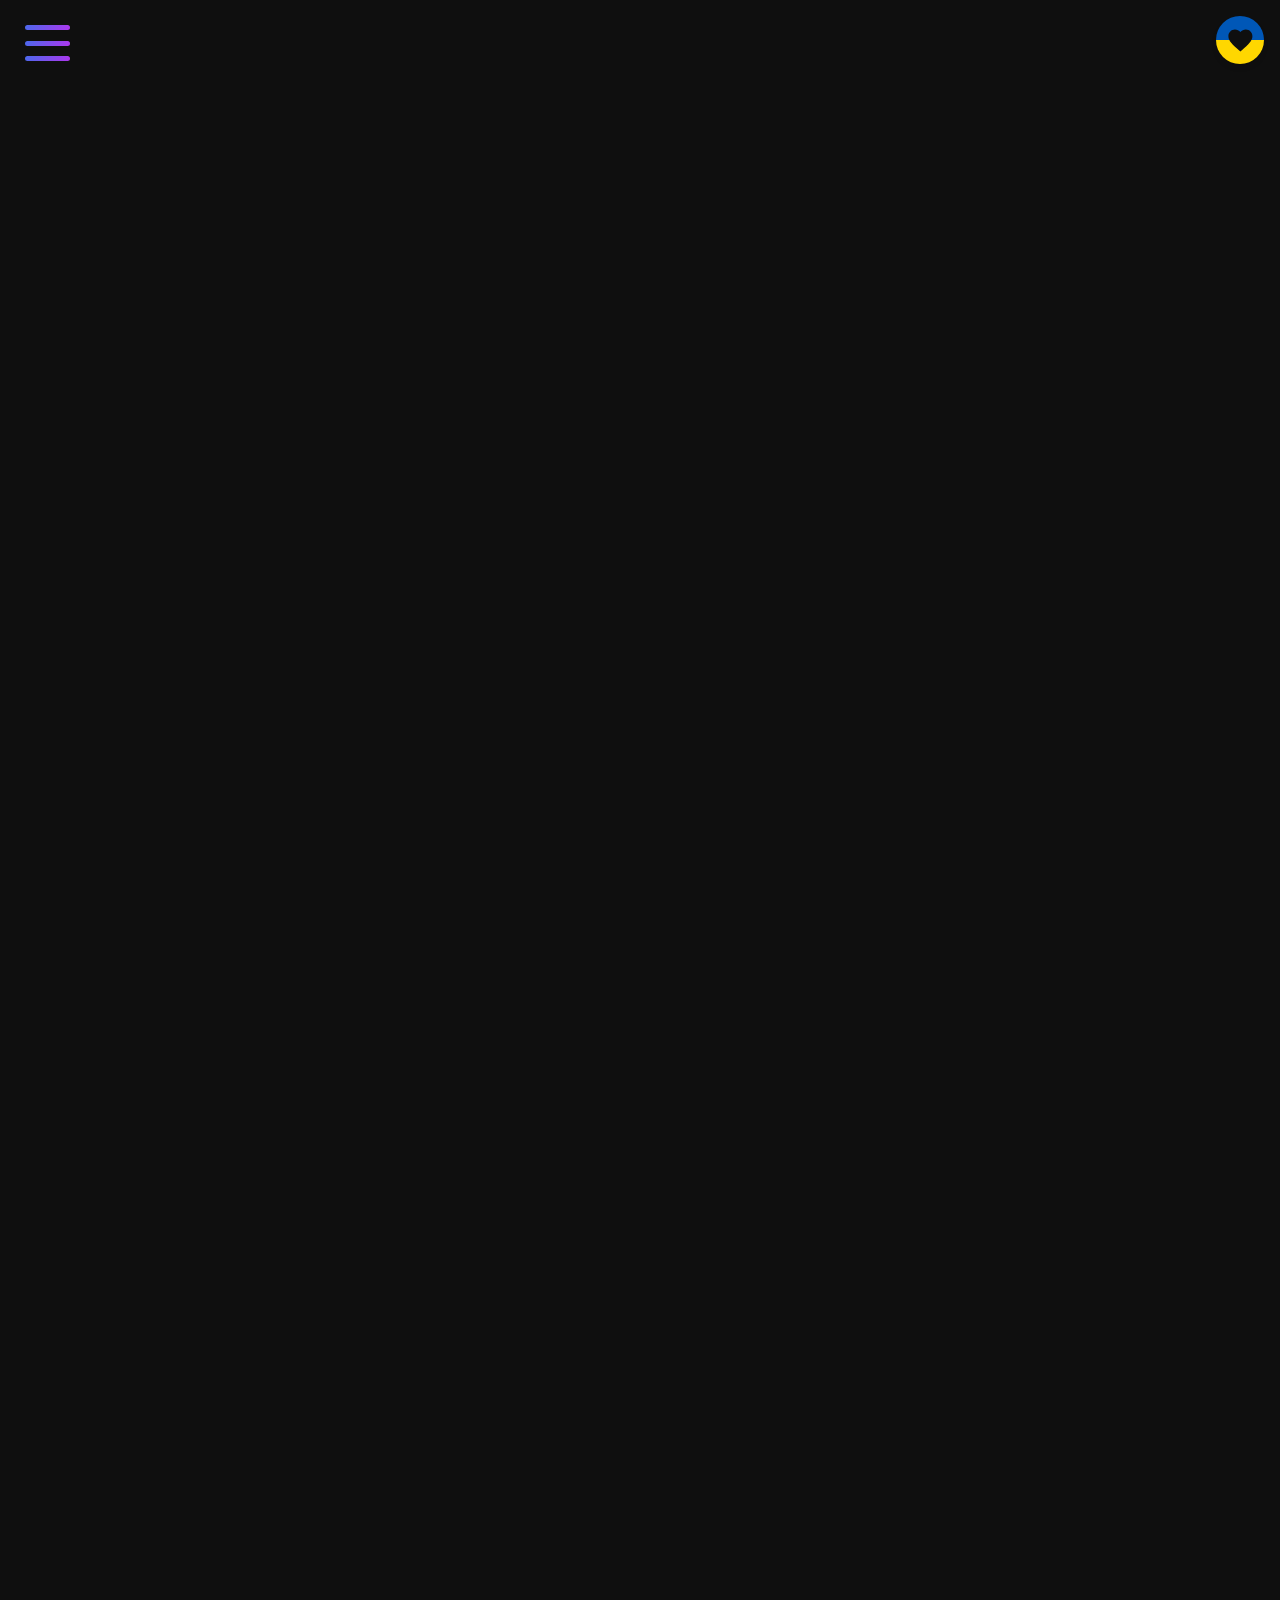
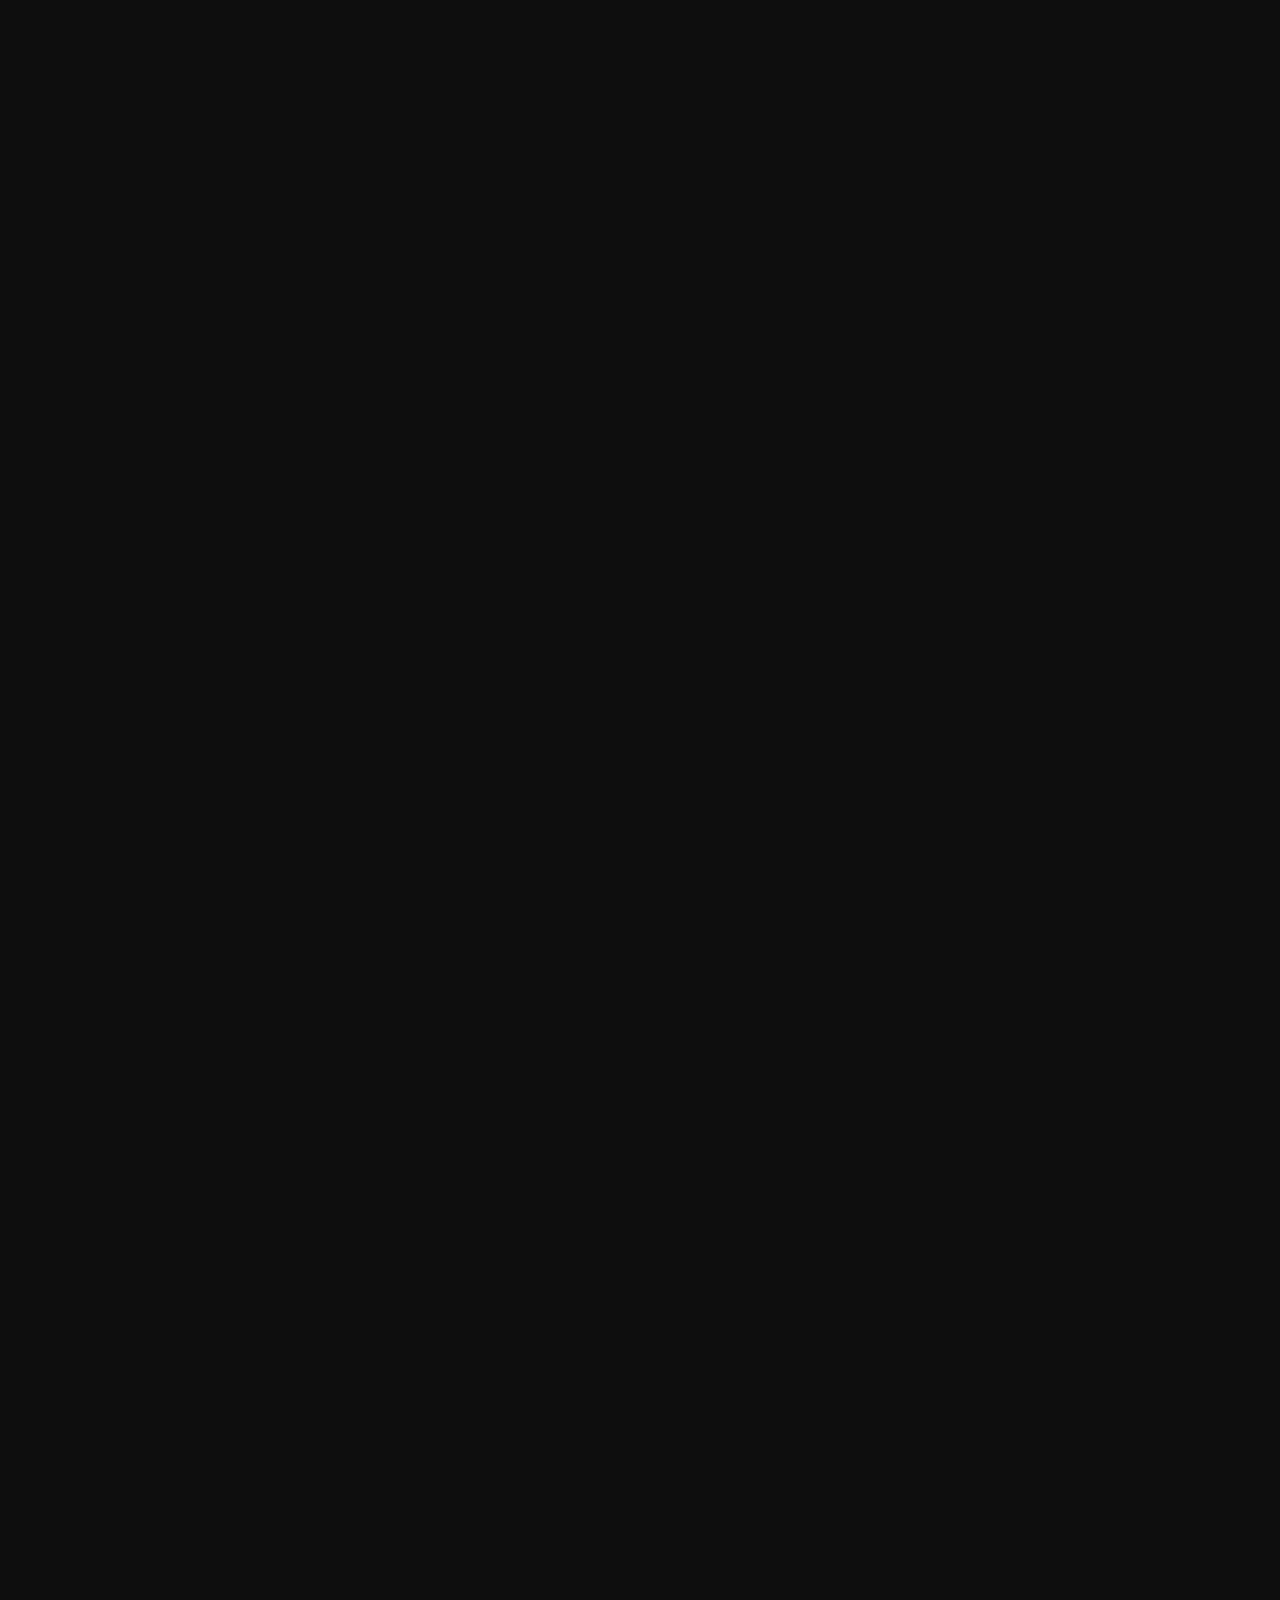
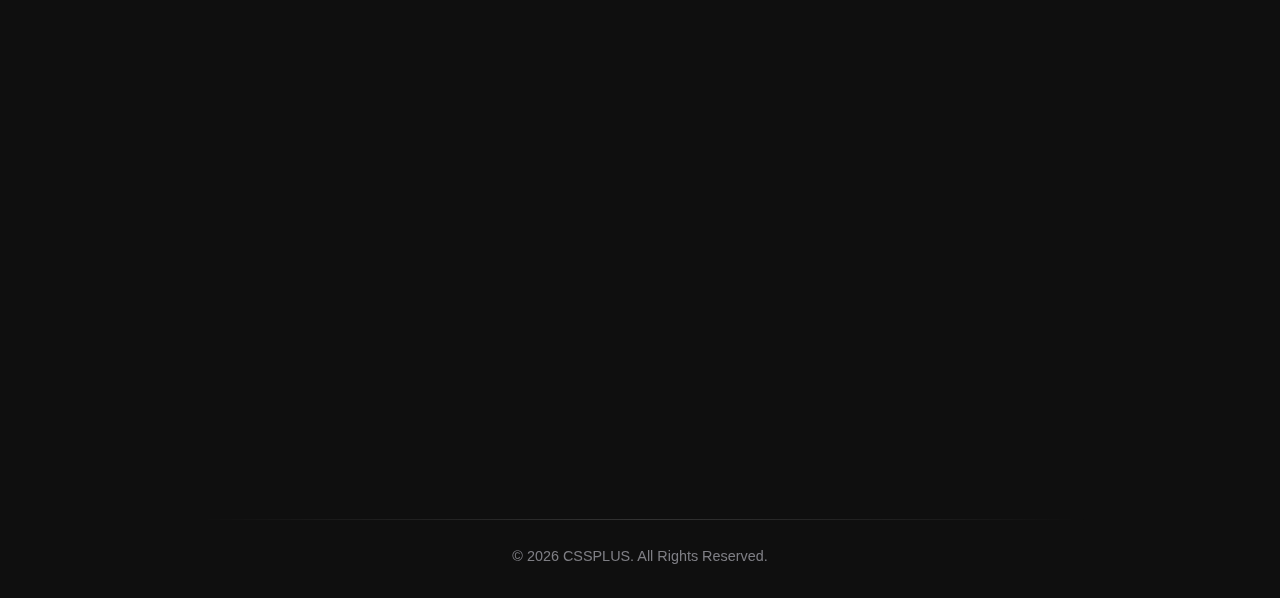
<file: index.html>
<!DOCTYPE html>
    <html lang="en">
    <head>
        <meta charset="UTF-8">
        <meta name="viewport" content="width=device-width, initial-scale=1.0">
        <title>CSSPLUS - Custom Web Solutions</title>
        <link rel="icon" type="image/x-icon" href="favicon.png">
        <link rel="stylesheet" href="styles.css">
        <!-- Geist font is loaded via @font-face in CSS -->
    </head>
    <body>
        <video id="apple-bg" style="display: none;" muted autoplay loop playsinline></video>

        <!-- ADDED: Support Ukraine Icon -->
        <div id="ukraine-support-widget">
            <div class="icon-tooltip-wrapper">
                <div id="ukraine-icon" onclick="showSupportMessage()">
                    <!-- SVG Heart Icon -->
                    <svg xmlns="http://www.w3.org/2000/svg" viewBox="0 0 24 24" width="22" height="22" fill="white">
                        <path d="M12 21.35l-1.45-1.32C5.4 15.36 2 12.28 2 8.5 2 5.42 4.42 3 7.5 3c1.74 0 3.41.81 4.5 2.09C13.09 3.81 14.76 3 16.5 3 19.58 3 22 5.42 22 8.5c0 3.78-3.4 6.86-8.55 11.54L12 21.35z"/>
                    </svg>
                </div>
                <div class="tooltip-text">
                    <span class="text-blue font-bold">We</span>
                    <span class="text-yellow font-bold">Support</span>
                    <span class="text-blue font-bold">Ukraine</span>
                </div>
            </div>
        </div>
        <!-- Scroll Progress Indicator -->
        <div id="scroll-indicator"></div>

        <!-- Glowing Menu Icon -->
        <div class="menu">
            <div></div>
            <div></div>
            <div></div>
        </div>

        <!-- === Navigation Menu Layer 1 (Gradient Background) === -->
        <nav class="main-nav">
            <!-- Background Layer -->
        </nav>
        <!-- === Navigation Menu Layer 1 End === -->

        <!-- === Navigation Menu Layer 2 (Text Links - Grey Background) === -->
        <nav class="text-nav">
             <div class="nav-content">
                 <!-- Main Links -->
                 <ul>
                    <li data-stagger="1"><a >&nbsp;</a></li>
                    <li data-stagger="1"><a href="index.html">Home</a></li>
                    <li data-stagger="2"><a href="services.html">Services</a></li>
                    <li data-stagger="3"><a href="about.html">About Us</a></li>
                    <li data-stagger="4"><a href="quote.html">Get a Quote</a></li>
                    <li class="lang-item" data-stagger="5"><a href="додому.html">українська</a></li>
                 </ul>

                 <!-- Tagline -->
                 <p class="nav-tagline" data-stagger="6">Building Digital Excellence.</p>

                 <!-- Contact Info -->
                 <ul class="nav-contact-info" data-stagger="7">
                    <li><a href="mailto:contact@cssplus.us">Email us: contact@cssplus.us</a></li> <!-- Consistent contact -->
                    <li><a href="tel:+12673941289">Test us: +1 (267) 394-1289 (we dont accept calls) </a></li> <!-- Consistent contact -->
                 </ul>
             </div>
             <!-- Decorative Line -->
             <div class="nav-divider"></div>
        </nav>
        <!-- === Navigation Menu Layer 2 End === -->


        <!-- Background Element -->
        <div class="el"></div>

        <!-- Main Heading -->
        <h1 class="animate-on-load">CSSPlus</h1>

        <!-- Scroll Down Hint with SVG Arrows -->
        <div class="scroll-down-hint animate-on-load">
            <svg class="arrow" xmlns="http://www.w3.org/2000/svg" viewBox="0 0 24 24"><defs><linearGradient id="arrowGradient" x1="0%" y1="0%" x2="100%" y2="100%"><stop offset="0%" style="stop-color:#c12dee;" /><stop offset="100%" style="stop-color:#4b69ec;" /></linearGradient></defs><polyline points="4,8 12,16 20,8" fill="none" stroke="url(#arrowGradient)" stroke-width="3" stroke-linecap="round" stroke-linejoin="round"/></svg>
            <svg class="arrow" xmlns="http://www.w3.org/2000/svg" viewBox="0 0 24 24"><defs><linearGradient id="arrowGradient" x1="0%" y1="0%" x2="100%" y2="100%"><stop offset="0%" style="stop-color:#c12dee;" /><stop offset="100%" style="stop-color:#4b69ec;" /></linearGradient></defs><polyline points="4,8 12,16 20,8" fill="none" stroke="url(#arrowGradient)" stroke-width="3" stroke-linecap="round" stroke-linejoin="round"/></svg>
            <svg class="arrow" xmlns="http://www.w3.org/2000/svg" viewBox="0 0 24 24"><defs><linearGradient id="arrowGradient" x1="0%" y1="0%" x2="100%" y2="100%"><stop offset="0%" style="stop-color:#c12dee;" /><stop offset="100%" style="stop-color:#4b69ec;" /></linearGradient></defs><polyline points="4,8 12,16 20,8" fill="none" stroke="url(#arrowGradient)" stroke-width="3" stroke-linecap="round" stroke-linejoin="round"/></svg>
        </div>

        <!-- === Enhanced Experience Section Start === -->
        <section id="experience" class="animate-on-load">
             <div class="experience-content">
              <h2 class="animate-on-load">Expertise in <span class="gradient-text-heading">Custom Web Solutions</span></h2>
              <p class="intro-paragraph animate-on-load">
                We specialize in crafting bespoke websites tailored precisely to your vision. From sleek front-end designs using modern frameworks to robust back-end systems and custom API integrations, our team brings years of experience across a wide range of technologies. We build solutions that perform, impress, and focus on:
              </p>
              <div class="tech-focus-area animate-on-load">
                <span class="static-text">Building with:</span>
                <div class="tech-spinner-container">
                  <div class="tech-spinner">
                    <span class="gradient-text-spinner">HTML5 & CSS3</span>
                    <span class="gradient-text-spinner">JavaScript (ES6+)</span>
                    <span class="gradient-text-spinner">React & Vue.js</span>
                    <span class="gradient-text-spinner">Node.js & Express</span>
                    <span class="gradient-text-spinner">Python & Django</span>
                    <span class="gradient-text-spinner">PHP & Laravel</span>
                    <span class="gradient-text-spinner">SQL & NoSQL DBs</span>
                    <span class="gradient-text-spinner">RESTful APIs</span>
                    <span class="gradient-text-spinner">E-commerce Systems</span>
                    <span class="gradient-text-spinner">Cloud Services (AWS/GCP)</span>
                    <span class="gradient-text-spinner">Responsive Design</span>
                    <span class="gradient-text-spinner">HTML5 & CSS3</span>
                  </div>
                </div>
              </div>
              <p class="closing-statement animate-on-load">
                Let us build the unique, high-performance online presence your business deserves.
              </p>
            </div>
        </section>
        <!-- === Enhanced Experience Section End === -->

        <!-- === Testimonials Section Start === -->
        <section id="testimonials" class="animate-on-load">
            <h2>What Our <span class="gradient-text-heading">Clients Say</span></h2>
            <div class="testimonial-carousel-container">
                <div class="testimonial-carousel">
                    <div class="testimonial-item"><blockquote>"Working with CSSPlus was a game-changer. Their team delivered a stunning website that exceeded our expectations and significantly boosted our online presence."<div class="author-info"><span class="author-name">Alice Johnson</span><span class="author-title">CEO, Tech Innovators</span></div></blockquote></div>
                    <div class="testimonial-item"><blockquote>"The level of professionalism and technical expertise at CSSPlus is outstanding. They understood our complex requirements and built a robust, scalable solution."<div class="author-info"><span class="author-name">Bob Williams</span><span class="author-title">CTO, Global Solutions Ltd.</span></div></blockquote></div>
                    <div class="testimonial-item"><blockquote>"From concept to launch, the communication was excellent. CSSPlus kept us informed every step of the way and delivered exactly what we needed, on time."<div class="author-info"><span class="author-name">Carol Davis</span><span class="author-title">Marketing Director, Creative Co.</span></div></blockquote></div>
                    <div class="testimonial-item"><blockquote>"We needed a unique e-commerce platform, and CSSPlus delivered flawlessly. Their attention to detail and commitment to quality are second to none."<div class="author-info"><span class="author-name">David Martinez</span><span class="author-title">Founder, Online Emporium</span></div></blockquote></div>
                    <div class="testimonial-item"><blockquote>"Highly recommend CSSPlus! They transformed our outdated site into a modern, responsive, and user-friendly experience that our customers love."<div class="author-info"><span class="author-name">Eva Rodriguez</span><span class="author-title">Operations Manager, Service Pro</span></div></blockquote></div>
                </div>
            </div>
            <div class="testimonial-nav">
                <button class="prev-btn">&lt;</button>
                <button class="next-btn">&gt;</button>
            </div>
        </section>
        <!-- === Testimonials Section End === -->

        <!-- === Contact Section Start === -->
        <section id="contact" class="animate-on-load">
             <h2>Get In <span class="gradient-text-heading">Touch</span></h2>
             <p class="contact-intro">Have a project in mind or just want to say hello? Reach out!</p>
             <div class="contact-grid">
                 <div class="contact-card">
                     <div class="contact-icon">✉️</div>
                     <div class="contact-details">
                         <h3>Email Us</h3>
                         <a href="mailto:contact@cssplus.fake">contact@cssplus.us</a>
                     </div>
                 </div>
                 <div class="contact-card">
                     <div class="contact-icon">📞</div>
                     <div class="contact-details">
                         <h3>Text Us</h3>
                         <p>(we dont accept calls)</p>
                         <a href="tel:+1234567890">+1 (267) 394-1289</a>
                     </div>
                 </div>
                 <div class="contact-card">
                     <div class="contact-icon">📍</div>
                     <div class="contact-details">
                         <h3>Visit Us</h3>
                         <p>Washington Crossing,  PA</p>
                     </div>
                 </div>
             </div>
        </section>
        <!-- === Contact Section End === -->

        <!-- === Call to Action Section Start === -->
        <section id="cta" class="animate-on-load">
            <h2>Ready to Start Your <span class="gradient-text-heading">Next Project?</span></h2>
            <p>Let's collaborate to build something truly exceptional.</p>
            <a href="quote.html" class="cta-button">Get a Quote <span class="arrow-icon">&rarr;</span></a>
        </section>
        <!-- === Call to Action Section End === -->

        <!-- === Footer Start === -->
        <footer>
            <div class="footer-content">
                <hr class="footer-divider">
                <p>&copy; <span id="current-year"></span> CSSPLUS. All Rights Reserved.</p>
            </div>
        </footer>
        <!-- === Footer End === -->

        <script src="script.js"></script>

        <script>
            const isiPhone = /iPhone/.test(navigator.userAgent);
          
            if (isiPhone) {
              const el = document.querySelector('.el');
              const video = document.getElementById('apple-bg');
          
              // Hide the original background
              if (el) el.style.display = 'none';
          
              // Show and style the video
              video.src = 'bg.mp4'; // Replace with your actual video file path
              video.style.display = 'block';
              video.style.position = 'fixed';
              video.style.top = '0';
              video.style.left = '0';
              video.style.width = '100vw';
              video.style.height = '100vh';
              video.style.objectFit = 'cover';
              video.style.zIndex = '-1';
              video.muted = true;
              video.playsInline = true;
              video.autoplay = true;
              video.loop = true;
            }
        </script>
          
          
    </body>
    </html>
</file>
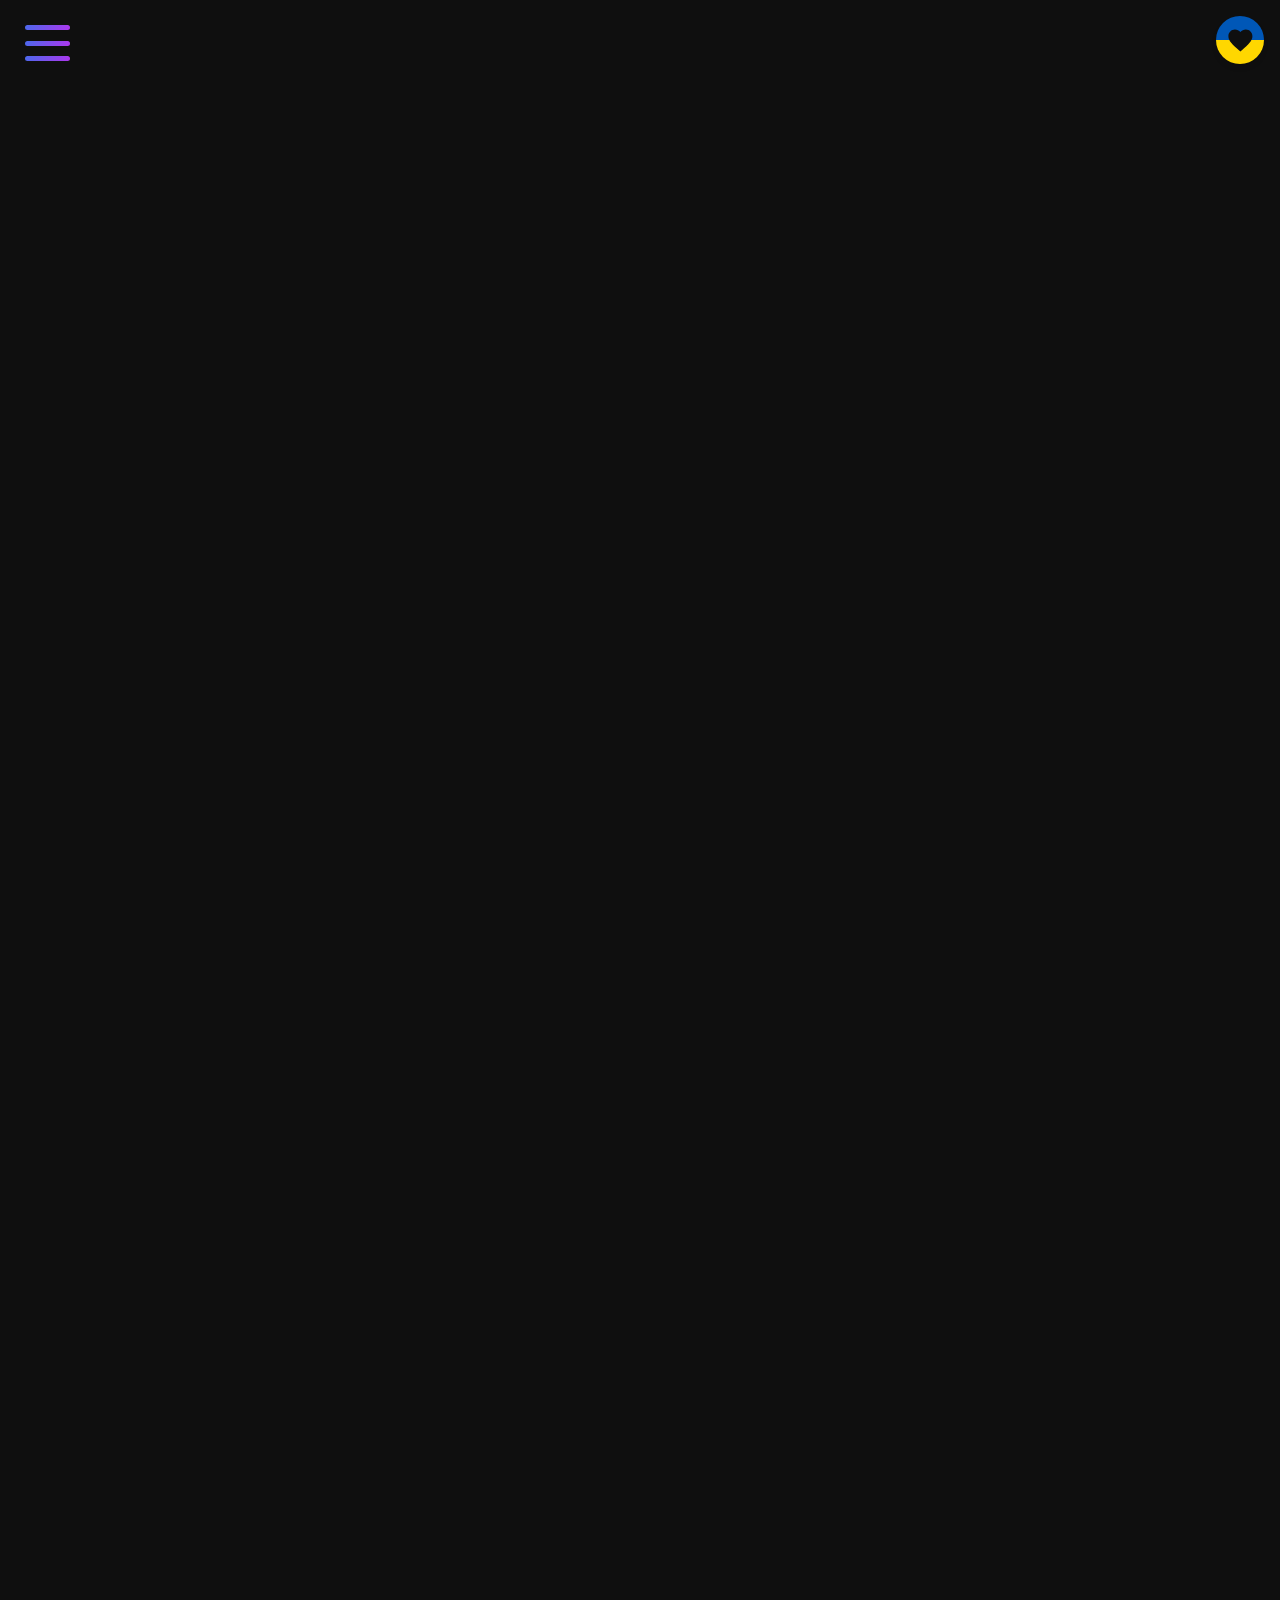
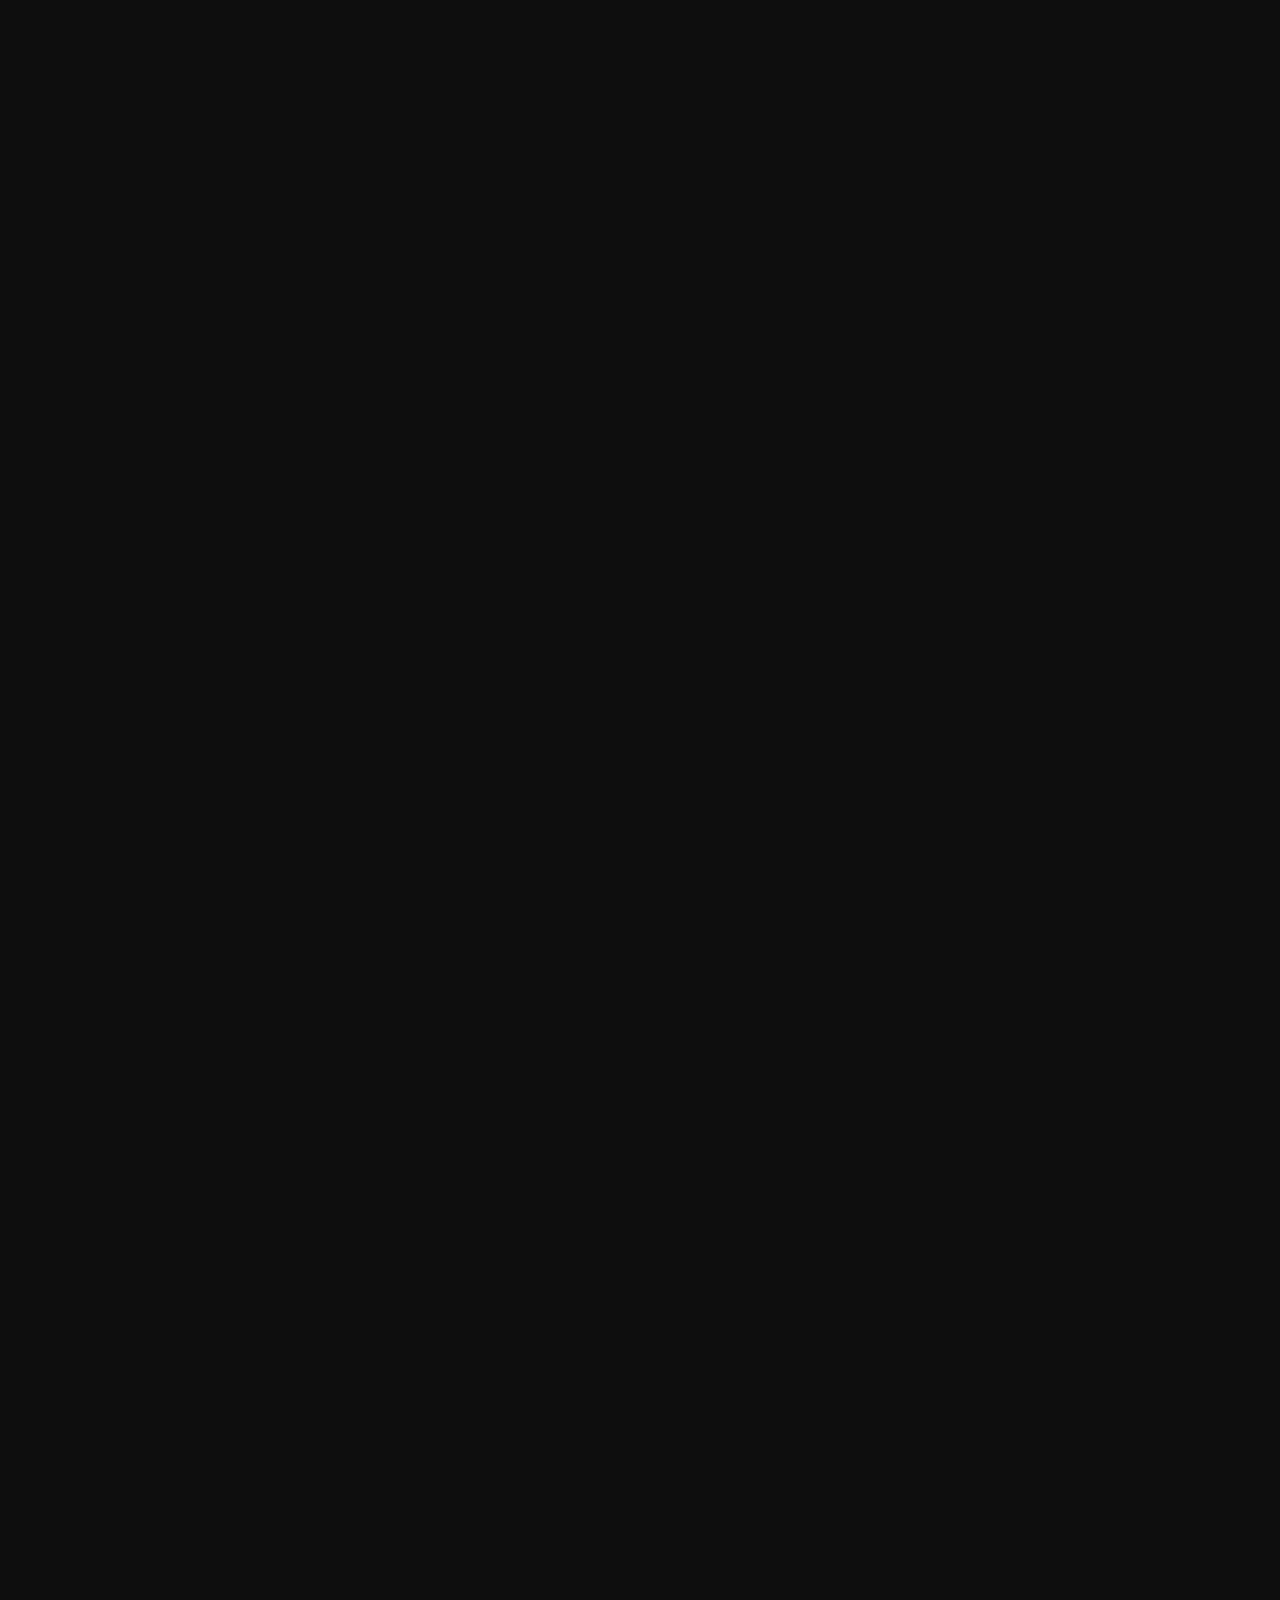
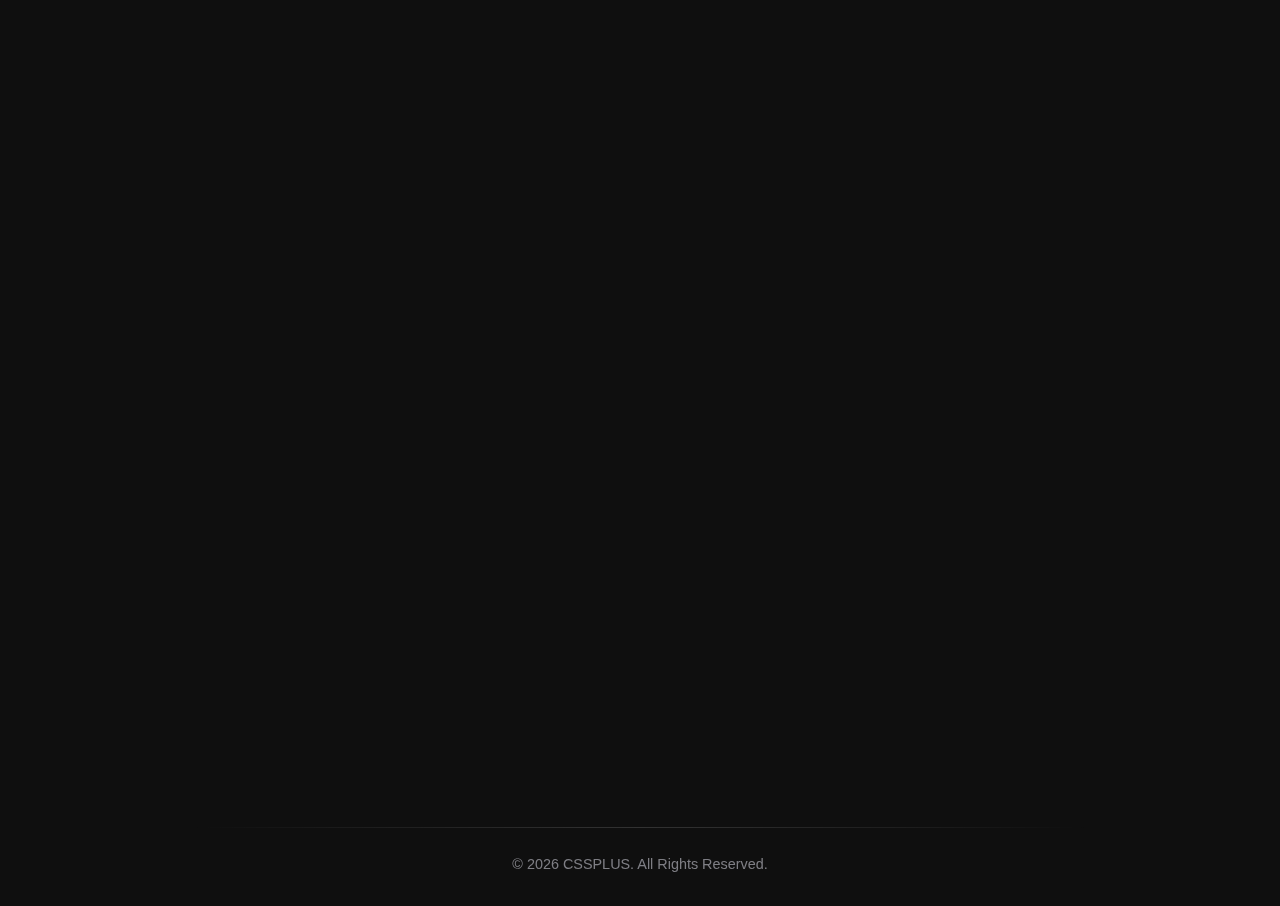
<file: about.html>
<!DOCTYPE html>
<html lang="en">
<head>
    <meta charset="UTF-8">
    <meta name="viewport" content="width=device-width, initial-scale=1.0">
    <title>About Us - CSSPLUS</title>
    <link rel="icon" type="image/x-icon" href="favicon.png">
    <link rel="stylesheet" href="styles.css"> <!-- Link the main stylesheet -->
    <link rel="stylesheet" href="about.css">
    <link rel="stylesheet" href="services.css">
    <link rel="stylesheet" href="services-animations.css">  <!-- Link the about page specific stylesheet -->
    <!-- Geist font is loaded via @font-face in styles.css -->

    <!-- Mapbox GL JS CSS -->
    <link href='https://api.mapbox.com/mapbox-gl-js/v2.14.1/mapbox-gl.css' rel='stylesheet' />

    <!-- Mapbox GL JS Script -->
    <script src='https://api.mapbox.com/mapbox-gl-js/v2.14.1/mapbox-gl.js'></script>

</head>
<body>
    <video id="apple-bg" style="display: none;" muted autoplay loop playsinline></video>
    <div id="ukraine-support-widget">
        <div class="icon-tooltip-wrapper">
            <div id="ukraine-icon" onclick="showSupportMessage()">
                <!-- SVG Heart Icon -->
                <svg xmlns="http://www.w3.org/2000/svg" viewBox="0 0 24 24" width="22" height="22" fill="white">
                    <path d="M12 21.35l-1.45-1.32C5.4 15.36 2 12.28 2 8.5 2 5.42 4.42 3 7.5 3c1.74 0 3.41.81 4.5 2.09C13.09 3.81 14.76 3 16.5 3 19.58 3 22 5.42 22 8.5c0 3.78-3.4 6.86-8.55 11.54L12 21.35z"/>
                </svg>
            </div>
            <div class="tooltip-text">
                <span class="text-blue font-bold">We</span>
                <span class="text-yellow font-bold">Support</span>
                <span class="text-blue font-bold">Ukraine</span>
            </div>
        </div>
    </div>
    <!-- Background Animation (from styles.css) -->
    <div class="el"></div>

    <!-- Scroll Progress Indicator (from styles.css) -->
    <div id="scroll-indicator"></div>

    <!-- Menu Icon (from styles.css) -->
    <div class="menu">
        <div></div>
        <div></div>
        <div></div>
    </div>

    <!-- Navigation Menu Layer 1 (Gradient Background) -->
    <nav class="main-nav"></nav>

    <!-- Navigation Menu Layer 2 (Text Links) - Adjusted to match other pages -->
    <nav class="text-nav">
         <div class="nav-content">
             <!-- Main Links -->
             <ul>
                <li data-stagger="1"><a href="index.html">Home</a></li>
                <li data-stagger="2"><a href="services.html">Services</a></li>
                <li data-stagger="3"><a href="about.html">About Us</a></li> <!-- Corrected link -->
                <li data-stagger="4"><a href="quote.html">Get a Quote</a></li> <!-- Corrected link -->
                <li class="lang-item" data-stagger="5"><a href="додому.html">українська</a></li>
             </ul>

             <!-- Tagline -->
             <p class="nav-tagline" data-stagger="6">Building Digital Excellence.</p> <!-- Consistent tagline -->

             <!-- Contact Info -->
             <ul class="nav-contact-info" data-stagger="7">
                <li><a href="mailto:contact@cssplus.us">contact@cssplus.us</a></li> <!-- Consistent contact -->
                <li><a href="tel:+12673941289">+1 (267) 394-1289</a></li> <!-- Consistent contact -->
             </ul>
         </div>
         <!-- Decorative Line -->
         <div class="nav-divider"></div>
    </nav>
    <!-- End Navigation -->


    <main id="about-page-content">

        <!-- About Hero Section -->
        <section id="services-header" class="animate-on-load">
            <h1>About Us</h1>
            <p class="services-intro">Discover the story, values, and vision behind CSSPLUS. We're more than just developers; we're your partners in digital innovation.</p>
             
             <!-- Optional Scroll Down Hint -->
             
        </section>

        <div class="scroll-down-hint animate-on-load">
            <svg class="arrow" xmlns="http://www.w3.org/2000/svg" viewBox="0 0 24 24"><defs><linearGradient id="arrowGradient" x1="0%" y1="0%" x2="100%" y2="100%"><stop offset="0%" style="stop-color:#c12dee;" /><stop offset="100%" style="stop-color:#4b69ec;" /></linearGradient></defs><polyline points="4,8 12,16 20,8" fill="none" stroke="url(#arrowGradient)" stroke-width="3" stroke-linecap="round" stroke-linejoin="round"/></svg>
            <svg class="arrow" xmlns="http://www.w3.org/2000/svg" viewBox="0 0 24 24"><defs><linearGradient id="arrowGradient" x1="0%" y1="0%" x2="100%" y2="100%"><stop offset="0%" style="stop-color:#c12dee;" /><stop offset="100%" style="stop-color:#4b69ec;" /></linearGradient></defs><polyline points="4,8 12,16 20,8" fill="none" stroke="url(#arrowGradient)" stroke-width="3" stroke-linecap="round" stroke-linejoin="round"/></svg>
            <svg class="arrow" xmlns="http://www.w3.org/2000/svg" viewBox="0 0 24 24"><defs><linearGradient id="arrowGradient" x1="0%" y1="0%" x2="100%" y2="100%"><stop offset="0%" style="stop-color:#c12dee;" /><stop offset="100%" style="stop-color:#4b69ec;" /></linearGradient></defs><polyline points="4,8 12,16 20,8" fill="none" stroke="url(#arrowGradient)" stroke-width="3" stroke-linecap="round" stroke-linejoin="round"/></svg>
        </div>

        <!-- Our Story Section -->
        <section id="our-story" class="content-section animate-on-load" data-delay="0.2s">
            <h2 class="gradient-text-heading">Our Journey</h2>
            <p>Founded in May 2025, CSSPLUS was built with a clear mission: to craft some of the finest websites on the internet. With a strong focus on design, performance, and innovation, CSSPLUS strives to transform ideas into stunning digital realities. Every project is approached with creativity and precision, ensuring that each website stands out while delivering an exceptional user experience.</p>
            <p>At the heart of CSSPLUS is a highly skilled student developer with years of experience across multiple programming languages and technologies. With deep roots in Ukraine, the founder brings a unique blend of technical expertise and cultural inspiration to every project. This background fuels a passion for excellence and a commitment to helping businesses and individuals elevate their online presence.</p>
        </section>

        <!-- MOVED Mapbox Section -->
        <!-- ADDED id="mapbox-section" here for the IntersectionObserver -->
        <section id="mapbox-section" class="content-section animate-on-load" data-delay="0.4s">
            <h2 class="gradient-text-heading">Find Us</h2>
            <p>While our reach is global, our roots are here. We are located in the historic town of Washington Crossing.</p>
            <div id="map-container">
                <!-- ADDED Explore Map Button -->
                <button id="explore-map-button" class="explore-map-btn">Check out the map</button>
            </div>
            <!-- You can add address details here if needed -->
            <!-- <p style="margin-top: 1.5rem;">1 River Road, Washington Crossing, PA 18977</p> -->
        </section>

        <!-- Our Values Section -->
        <section id="our-values" class="content-section animate-on-load" data-delay="0.6s"> <!-- Adjusted delay -->
            <h2 class="gradient-text-heading">Core Values</h2>
            <div class="values-grid">
                <div class="value-card">
                    <div class="value-icon">💡</div>
                    <h3>Innovation</h3>
                    <p>Constantly exploring new technologies and creative solutions.</p>
                </div>
                <div class="value-card">
                    <div class="value-icon">🤝</div>
                    <h3>Partnership</h3>
                    <p>Building strong, collaborative relationships with our clients.</p>
                </div>
                <div class="value-card">
                    <div class="value-icon">⭐</div>
                    <h3>Quality</h3>
                    <p>Delivering robust, reliable, and high-performance solutions.</p>
                </div>
                 <div class="value-card">
                    <div class="value-icon">📈</div>
                    <h3>Integrity</h3>
                    <p>Operating with transparency, honesty, and ethical practices.</p>
                </div>
            </div>
        </section>

        <!-- Optional CTA Section -->
        <section id="about-cta" class="animate-on-load" data-delay="0.8s"> <!-- Adjusted delay -->
             <h2>Ready to Innovate Together?</h2>
             <p>Let's discuss how CSSPLUS can help elevate your next project.</p>
             <a href="quote.html" class="cta-button"> <!-- Changed link to quote.html -->
                 Get A Quote <span class="arrow-icon">→</span>
             </a>
        </section>

    </main>

    <!-- Footer (Consistent with other pages) -->
    <footer>
        <div class="footer-content">
            <hr class="footer-divider">
            <p>&copy; <span id="current-year"></span> CSSPLUS. All Rights Reserved.</p>
        </div>
    </footer>
    <!-- === Footer End === -->

    <!-- JavaScript Section -->
    <script>
        // --- Basic JS (Menu, Year, Scroll Indicator) ---
        const menu = document.querySelector('.menu');
        const mainNav = document.querySelector('.main-nav');
        const textNav = document.querySelector('.text-nav');
        const body = document.body;
        const navLinks = document.querySelectorAll('.text-nav a'); // Get all nav links

        menu.addEventListener('click', () => {
            menu.classList.toggle('active');
            mainNav.classList.toggle('is-open');
            textNav.classList.toggle('is-open');
            body.classList.toggle('menu-open'); // Toggle class on body
        });

        // Close menu when a link is clicked
        navLinks.forEach(link => {
            link.addEventListener('click', () => {
                if (body.classList.contains('menu-open')) {
                    menu.classList.remove('active');
                    mainNav.classList.remove('is-open');
                    textNav.classList.remove('is-open');
                    body.classList.remove('menu-open');
                }
            });
        });

        // Footer Year
        const currentYearSpan = document.getElementById('current-year');
        if (currentYearSpan) {
            currentYearSpan.textContent = new Date().getFullYear();
        }

        // Scroll Indicator
        const scrollIndicator = document.getElementById('scroll-indicator');
        const updateScrollIndicator = () => {
            const { scrollTop, scrollHeight, clientHeight } = document.documentElement;
            const scrollableHeight = scrollHeight - clientHeight;
            const scrollPercent = scrollableHeight > 0 ? (scrollTop / scrollableHeight) * 100 : 0;
            if (scrollIndicator) {
                scrollIndicator.style.width = `${scrollPercent}%`;
            }
        };
        window.addEventListener('scroll', updateScrollIndicator);
        updateScrollIndicator(); // Initial call

        // Scroll Down Hint Fade Out
        const scrollHint = document.querySelector('.scroll-down-hint');
        if (scrollHint) {
            window.addEventListener('scroll', () => {
                if (window.scrollY > 100) { // Adjust scroll distance as needed
                    scrollHint.classList.add('fade-out');
                }
            }, { passive: true });
        }
        // --- End Basic JS ---


        // --- Mapbox and Animation Logic ---
        const mapContainer = document.getElementById('map-container');
        let map = null; // Keep map instance accessible
        let mapAnimationTriggered = false; // Flag to ensure animation runs only once
        let mapReady = false; // Flag to check if style.load has finished

        // --- Mapbox Setup ---
        if (mapContainer) {
            mapboxgl.accessToken = 'pk.eyJ1IjoiZzQ0MjQ0NDAiLCJhIjoiY205eWxhZGtnMWxkcTJrcHJ4ZWhzeHQ0diJ9.oAai3B7fDDKnD_1pK_g91A'; // Your token

            // Coordinates
            const finalCoords = [-74.87064, 40.29375]; // Washington Crossing, PA (40°17'37.5"N 74°52'14.3"W)
            const nycCoords = [-74.0060, 40.7128]; // New York City

            let isSpinning = false;
            let animationFrameId = null;

            // Token Check (same as before)
            const placeholderToken = 'YOUR_MAPBOX_ACCESS_TOKEN';
            const exampleToken = 'pk.eyJ1IjoiZzQ0MjQ0NDAiLCJhIjoiY205eWxhZGtnMWxkcTJrcHJ4ZWhzeHQ0diJ9.oAai3B7fDDKnD_1pK_g91A';
            if (!mapboxgl.accessToken || mapboxgl.accessToken === placeholderToken) {
                 console.warn("Mapbox token missing or placeholder.");
                 if (mapboxgl.accessToken === placeholderToken) { mapContainer.innerHTML = '<p style="color: orange; text-align: center; padding-top: 40%;">Please add Mapbox Token</p>'; }
            } else if (mapboxgl.accessToken === exampleToken) { console.info("Using example Mapbox token."); }

            try {
                map = new mapboxgl.Map({ // Assign to the global 'map' variable
                    container: 'map-container',
                    style: 'mapbox://styles/mapbox/dark-v11',
                    center: finalCoords, // Start centered near final destination (but zoomed out)
                    zoom: 1.0,           // Start even more zoomed out
                    pitch: 0,
                    bearing: 0,
                    projection: 'globe',
                    antialias: true
                });

                 map.on('style.load', () => {
                    console.log("Map style loaded.");
                    mapReady = true; // Set flag indicating map is ready for animations

                    map.setFog({ // Add atmospheric fog effect
                        color: 'rgb(30, 30, 35)', // Dark fog color matching background
                        'high-color': 'rgb(30, 30, 35)',
                        'horizon-blend': 0.02, // Subtle blend
                        'space-color': 'rgb(10, 10, 15)', // Dark space color
                        'star-intensity': 0.15 // Subtle stars
                    });

                    // --- 3D Buildings Layer with Adjusted Zoom ---
                    const layers = map.getStyle().layers;
                    const labelLayerId = layers.find(l => l.type === 'symbol' && l.layout?.['text-field'])?.id;
                    if (labelLayerId) {
                        map.addLayer({
                            'id': 'add-3d-buildings',
                            'source': 'composite',
                            'source-layer': 'building',
                            'filter': ['==', 'extrude', 'true'],
                            'type': 'fill-extrusion',
                            'minzoom': 12, // Buildings appear earlier
                            'paint': {
                                'fill-extrusion-color': '#aaa',
                                'fill-extrusion-height': ['interpolate',['linear'],['zoom'],12,0,13.5,['get','height']],
                                'fill-extrusion-base': ['interpolate',['linear'],['zoom'],12,0,13.5,['get','min_height']],
                                'fill-extrusion-opacity': 0.75
                            }
                        }, labelLayerId);
                    } else { console.warn("Could not find a symbol layer for 3D buildings."); }
                    // --- END 3D Buildings Layer ---

                    // Check if the map section was already visible when style loaded
                    if (mapAnimationTriggered) {
                        console.log("Map ready, animation already triggered by observer, starting sequence.");
                        executeMapAnimationSequence(); // Start animation if observer fired first
                    }

                    // --- Fade in Explore Button after delay ---
                    setTimeout(() => {
                        const exploreButton = document.getElementById('explore-map-button');
                        if (exploreButton) {
                            exploreButton.classList.add('visible'); // Use class for visibility/opacity
                            console.log("Explore map button faded in.");
                        }
                    }, 12000); // 13 seconds delay after style load
                 });

                 map.on('error', (e) => {
                    console.error('Mapbox GL Error:', e.error);
                    mapContainer.innerHTML = '<p style="color: #ff6b6b; text-align: center; padding-top: 40%; font-size: 0.9rem;">Error loading map. Check console and Mapbox token.</p>';
                 });

                // Add controls
                map.addControl(new mapboxgl.NavigationControl());
                map.addControl(new mapboxgl.FullscreenControl());

                // Add marker (at final destination)
                new mapboxgl.Marker({ color: '#c12dee' }).setLngLat(finalCoords).addTo(map);

                // --- Animation Functions (Spinning Logic) ---
                function spinGlobe() {
                    if (!isSpinning || !map) return;
                    const currentBearing = map.getBearing();
                    // Pivot around finalCoords
                    map.easeTo({ bearing: currentBearing + 0.1, duration: 0, around: finalCoords, essential: true });
                    animationFrameId = requestAnimationFrame(spinGlobe);
                }
                function startSpinning() {
                    if (isSpinning) return;
                    isSpinning = true;
                    animationFrameId = requestAnimationFrame(spinGlobe);
                    console.log("Map rotation started around final destination.");
                }
                function stopSpinning() {
                    if (!isSpinning) return;
                    isSpinning = false;
                    if (animationFrameId) { cancelAnimationFrame(animationFrameId); animationFrameId = null; }
                    console.log("Map rotation stopped.");
                }

                // Stop spinning on user interaction
                map.on('dragstart', stopSpinning);
                map.on('zoomstart', stopSpinning);
                map.on('pitchstart', stopSpinning);
                map.on('rotatestart', stopSpinning);

                // --- Function to Execute the Single-Stage Animation Sequence (To Washington Crossing) ---
                function executeMapAnimationSequence() {
                    if (!map) { console.error("Map object not available for animation."); return; }
                    console.log("Executing single-stage map animation sequence to Washington Crossing.");

                    // 1. Short delay (optional)
                    setTimeout(() => {
                        console.log("Flying to Washington Crossing...");
                        // 2. Fly directly to the final destination
                        map.flyTo({
                            center: finalCoords, // Washington Crossing Coords
                            zoom: 15.5,
                            pitch: 65,
                            bearing: -20,
                            duration: 10000, // 10 seconds flight time
                            essential: true
                        });

                        // 3. Start spinning *after* the flyTo animation finishes
                        map.once('moveend', (e) => {
                            if (e.essential) { // Ensure it's the end of our flyTo
                                console.log("Arrived at final destination. Starting spin.");
                                startSpinning();
                            }
                        });

                    }, 500); // Initial delay before flight
                }


                // --- Function called by Intersection Observer ---
                window.triggerMapAnimation = function() {
                    if (mapAnimationTriggered) return; // Don't run again
                    console.log("Map section intersected, triggering animation flag.");
                    mapAnimationTriggered = true;
                    if (mapReady) {
                         console.log("Map already ready, starting animation sequence now.");
                         executeMapAnimationSequence();
                    } else {
                         console.log("Map not ready yet, animation will start on style.load.");
                    }
                }

                // --- Explore Button Click Listener (Flies to NYC) ---
                const exploreButton = document.getElementById('explore-map-button');
                if (exploreButton && map) { // Ensure button and map exist
                    exploreButton.addEventListener('click', () => {
                        console.log("Explore map button clicked. Flying to NYC.");

                        // Stop any existing spinning animation
                        stopSpinning();
                        // Stop any ongoing flyTo animation (important if clicked during initial fly-in)
                        map.stop();

                        // Fly to NYC
                        map.flyTo({
                            center: nycCoords,
                            zoom: 15, // Zoom level for NYC
                            pitch: 60,  // Pitch for NYC
                            bearing: -15, // Bearing for NYC
                            duration: 8000, // Duration for flight to NYC
                            essential: true
                        });

                        // Fade out and disable button
                        exploreButton.classList.remove('visible'); // Use class for visibility/opacity
                        exploreButton.disabled = true; // Prevent multiple clicks

                        // Optional: Remove the button from DOM after fade out if desired
                        // setTimeout(() => {
                        //     exploreButton.remove();
                        // }, 600); // Match CSS transition duration

                    });
                } else if (!exploreButton) {
                    console.error("Explore map button not found!");
                }


            } catch (error) {
                 console.error("Failed to initialize Mapbox:", error);
                 mapContainer.innerHTML = '<p style="color: #ff6b6b; text-align: center; padding-top: 40%; font-size: 0.9rem;">Failed to initialize map. Check console.</p>';
            }

        } else {
            console.error("Map container (#map-container) not found.");
        }
        // --- End Mapbox Setup ---


        // --- Scroll Animations (Intersection Observer) ---
        const animatedElements = document.querySelectorAll('.animate-on-load');
        const observer = new IntersectionObserver((entries) => {
            entries.forEach(entry => {
                if (entry.isIntersecting) {
                    const delay = entry.target.dataset.delay || '0s';
                    entry.target.style.transitionDelay = delay;
                    entry.target.classList.add('visible');
                    // Trigger map animation specifically when mapbox-section is visible
                    if (entry.target.id === 'mapbox-section') {
                        if (typeof window.triggerMapAnimation === 'function') {
                            window.triggerMapAnimation();
                        }
                    }
                    observer.unobserve(entry.target);
                }
            });
        }, { threshold: 0.1 }); // Trigger when 10% visible
        animatedElements.forEach(el => { observer.observe(el); });
        // --- End Scroll Animations ---

    </script>

<script>
    const isiPhone = /iPhone/.test(navigator.userAgent);
  
    if (isiPhone) {
      const el = document.querySelector('.el');
      const video = document.getElementById('apple-bg');
  
      // Hide the original background
      if (el) el.style.display = 'none';
  
      // Show and style the video
      video.src = 'your-video.mp4'; // Replace with your actual video file path
      video.style.display = 'block';
      video.style.position = 'fixed';
      video.style.top = '0';
      video.style.left = '0';
      video.style.width = '100vw';
      video.style.height = '100vh';
      video.style.objectFit = 'cover';
      video.style.zIndex = '-1';
      video.muted = true;
      video.playsInline = true;
      video.autoplay = true;
      video.loop = true;
    }
  </script>

</body>
</html>
</file>
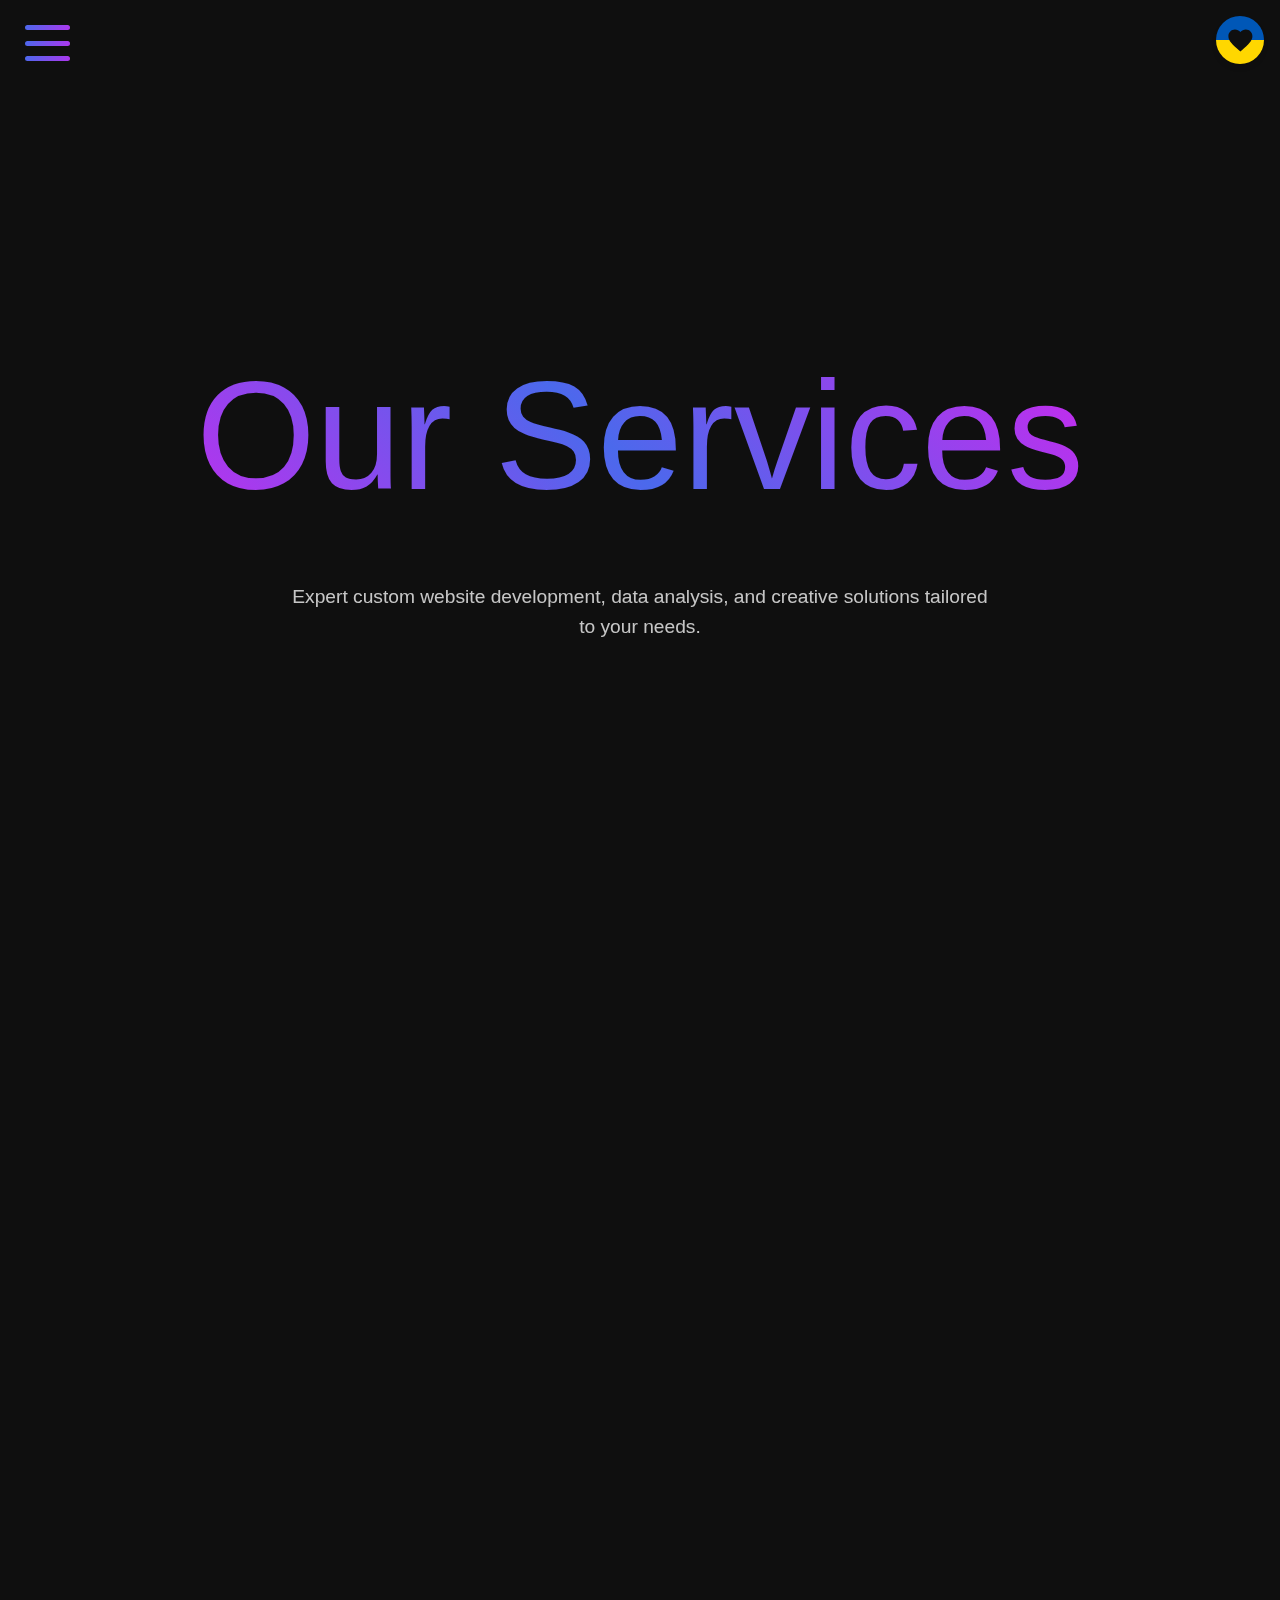
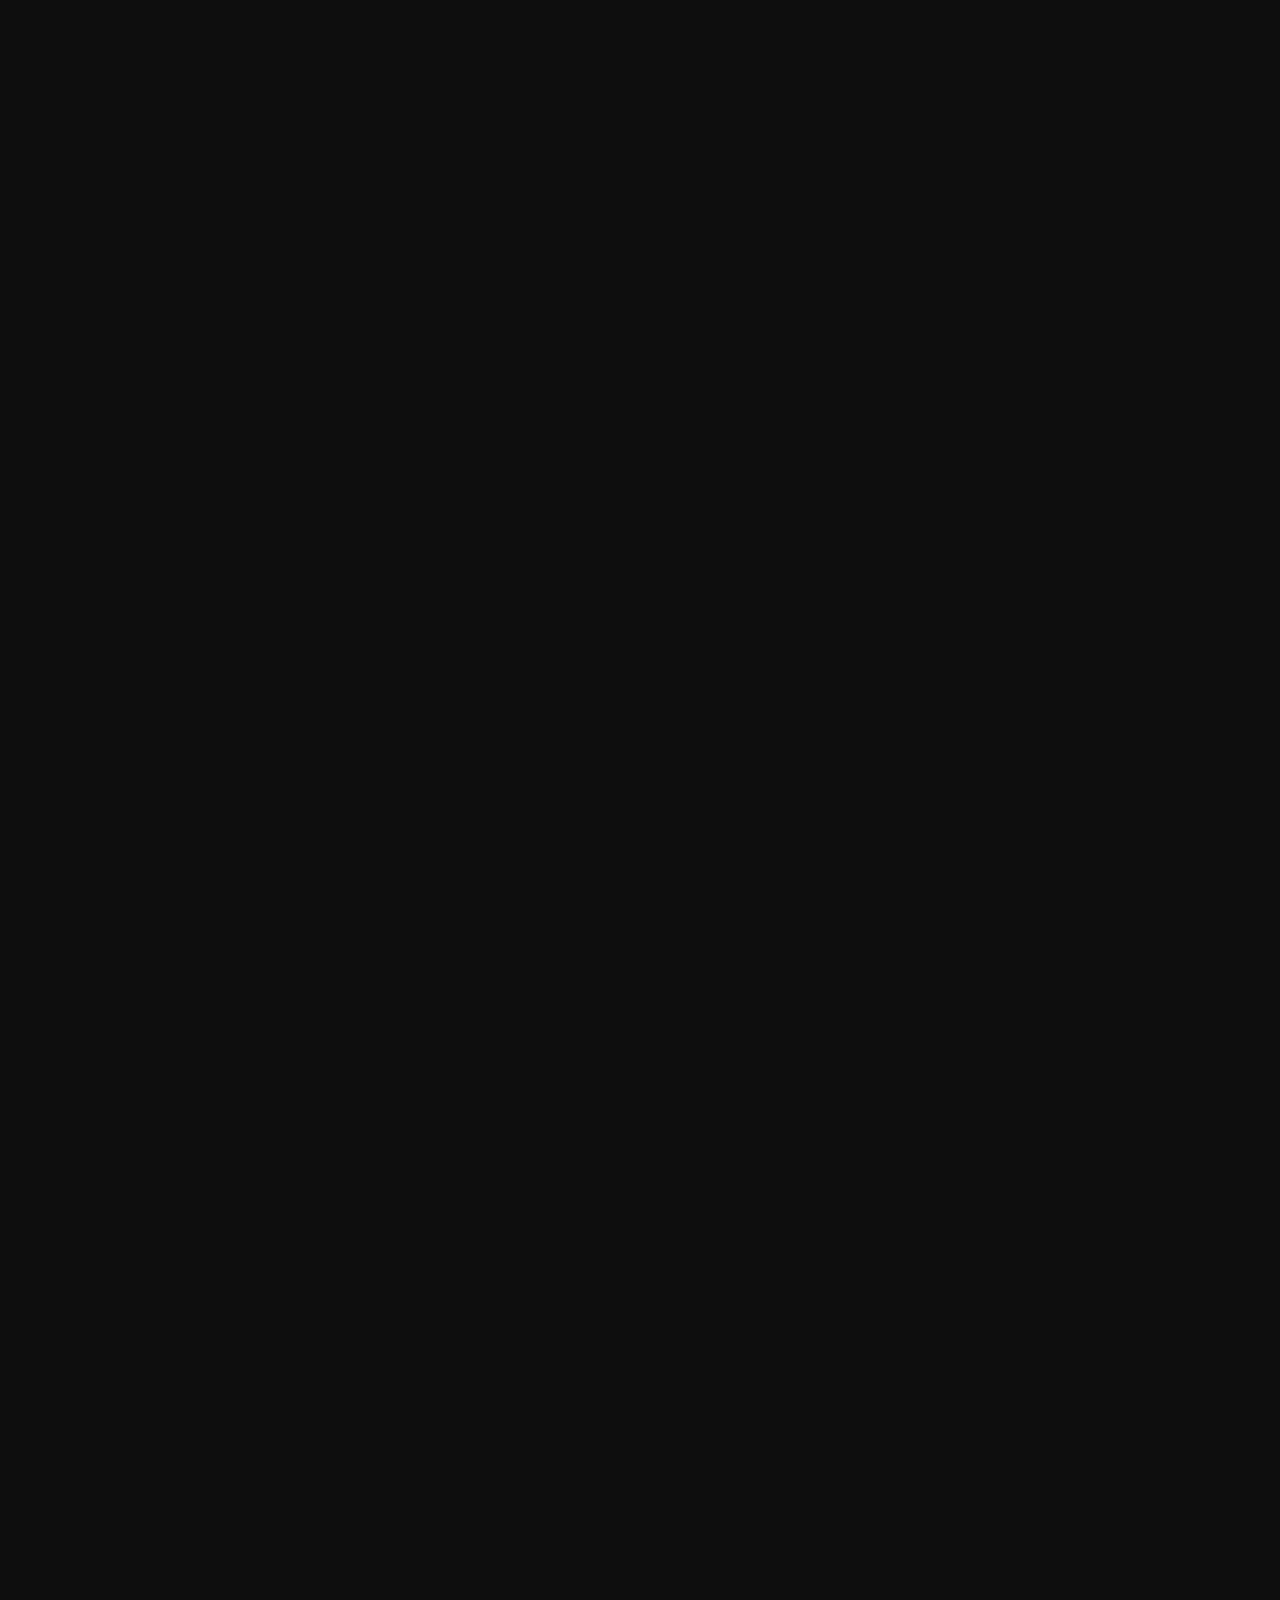
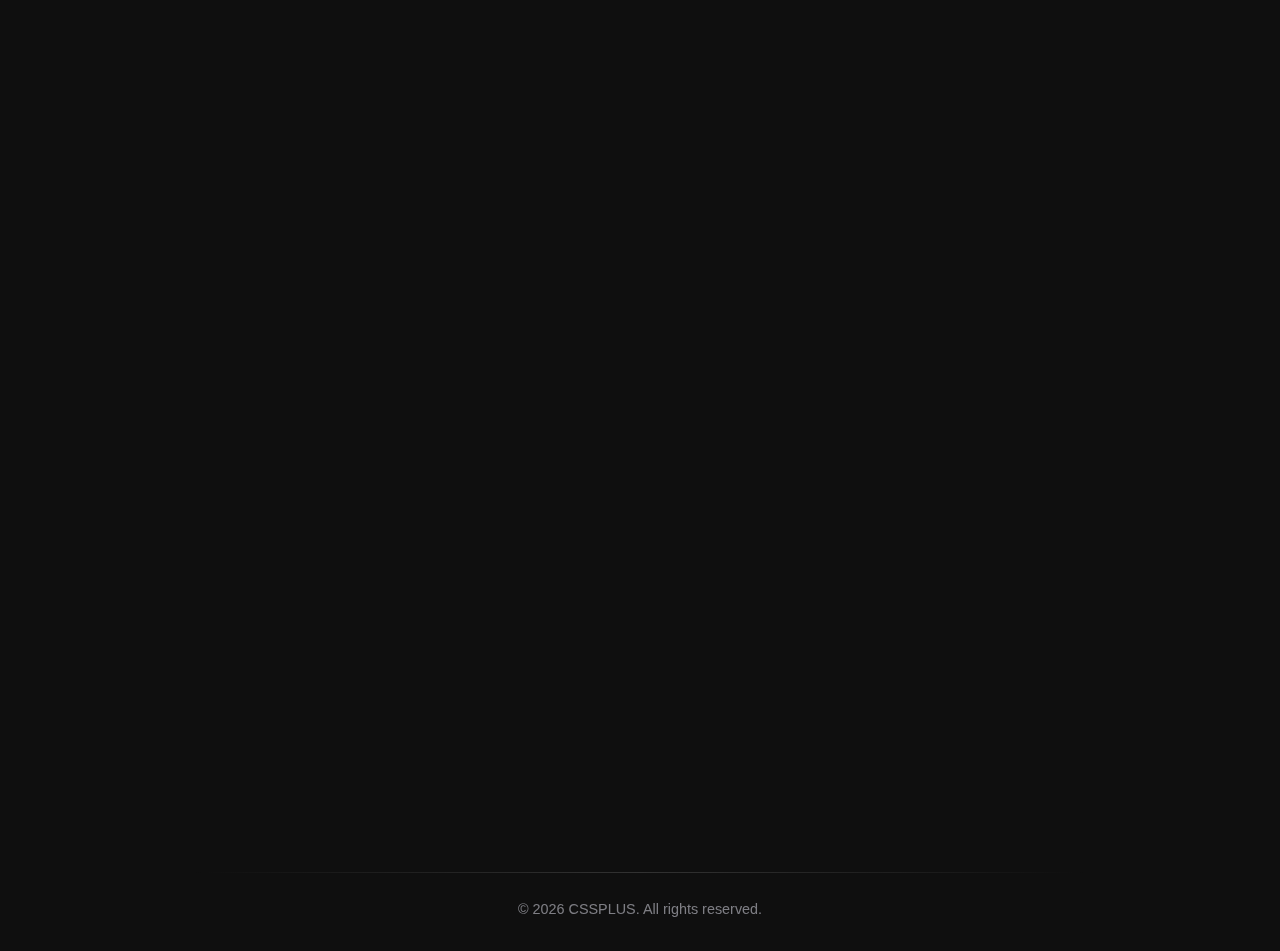
<file: services.html>
<!DOCTYPE html>
<html lang="en">
<head>
    <meta charset="UTF-8">
    <meta name="viewport" content="width=device-width, initial-scale=1.0">
    <title>Our Services - CSSPLUS</title>
    <link rel="icon" type="image/x-icon" href="favicon.png">
    <link rel="stylesheet" href="styles.css">
    <link rel="stylesheet" href="services.css">
    <link rel="stylesheet" href="services-animations.css">
</head>
<body>
    <div id="ukraine-support-widget">
        <div class="icon-tooltip-wrapper">
            <div id="ukraine-icon" onclick="showSupportMessage()">
                <!-- SVG Heart Icon -->
                <svg xmlns="http://www.w3.org/2000/svg" viewBox="0 0 24 24" width="22" height="22" fill="white">
                    <path d="M12 21.35l-1.45-1.32C5.4 15.36 2 12.28 2 8.5 2 5.42 4.42 3 7.5 3c1.74 0 3.41.81 4.5 2.09C13.09 3.81 14.76 3 16.5 3 19.58 3 22 5.42 22 8.5c0 3.78-3.4 6.86-8.55 11.54L12 21.35z"/>
                </svg>
            </div>
            <div class="tooltip-text">
                <span class="text-blue font-bold">We</span>
                <span class="text-yellow font-bold">Support</span>
                <span class="text-blue font-bold">Ukraine</span>
            </div>
        </div>
    </div>
    <!-- Background Animation -->
    <div class="el"></div>

    <!-- Scroll Progress Indicator -->
    <div id="scroll-indicator"></div>

    <!-- Glowing Menu Icon -->
    <div class="menu">
        <div></div>
        <div></div>
        <div></div>
    </div>

    <!-- Navigation Menu Layer 1 (Gradient Background) -->
    <nav class="main-nav"></nav>

    <!-- Navigation Menu Layer 2 (Text Links) -->
    <nav class="text-nav">
        <div class="nav-content">
            <ul>
                <li data-stagger="1"><a href="index.html">Home</a></li>
                <li data-stagger="1"><a href="services.html">Services</a></li>
                <li data-stagger="2"><a href="about.html">About Us</a></li>
                <li data-stagger="3"><a href="quote.html">Get a Quote</a></li>
                <li class="lang-item" data-stagger="5"><a href="додому.html">українська</a></li>
            </ul>
            <div class="nav-tagline">Building Digital Excellence.</div>
            <div class="nav-contact-info">
                <ul class="nav-contact-info" data-stagger="7">
                    <li><a href="mailto:contact@cssplus.us">Email us: contact@cssplus.us</a></li> <!-- Consistent contact -->
                    <li><a href="tel:+12673941289">Test us: +1 (267) 394-1289 (we dont accept calls) </a></li> <!-- Consistent contact -->
                 </ul>
            </div>
        </div>
        <div class="nav-divider"></div>
    </nav>

    <!-- Services Header -->
    <section id="services-header" class="animate-on-load">
        <h1>Our Services</h1>
        <p class="services-intro">Expert custom website development, data analysis, and creative solutions tailored to your needs.</p> <!-- Updated intro slightly -->
    </section>

    <div class="scroll-down-hint animate-on-load">
        <svg class="arrow" xmlns="http://www.w3.org/2000/svg" viewBox="0 0 24 24"><defs><linearGradient id="arrowGradient" x1="0%" y1="0%" x2="100%" y2="100%"><stop offset="0%" style="stop-color:#c12dee;" /><stop offset="100%" style="stop-color:#4b69ec;" /></linearGradient></defs><polyline points="4,8 12,16 20,8" fill="none" stroke="url(#arrowGradient)" stroke-width="3" stroke-linecap="round" stroke-linejoin="round"/></svg>
        <svg class="arrow" xmlns="http://www.w3.org/2000/svg" viewBox="0 0 24 24"><defs><linearGradient id="arrowGradient" x1="0%" y1="0%" x2="100%" y2="100%"><stop offset="0%" style="stop-color:#c12dee;" /><stop offset="100%" style="stop-color:#4b69ec;" /></linearGradient></defs><polyline points="4,8 12,16 20,8" fill="none" stroke="url(#arrowGradient)" stroke-width="3" stroke-linecap="round" stroke-linejoin="round"/></svg>
        <svg class="arrow" xmlns="http://www.w3.org/2000/svg" viewBox="0 0 24 24"><defs><linearGradient id="arrowGradient" x1="0%" y1="0%" x2="100%" y2="100%"><stop offset="0%" style="stop-color:#c12dee;" /><stop offset="100%" style="stop-color:#4b69ec;" /></linearGradient></defs><polyline points="4,8 12,16 20,8" fill="none" stroke="url(#arrowGradient)" stroke-width="3" stroke-linecap="round" stroke-linejoin="round"/></svg>
    </div>
    <!-- Services Grid - UPDATED -->
    <section id="services-grid">
        <div class="service-card animate-on-load" data-delay="0.2">
            <div class="service-icon">🎨</div>
            <h3>Web Design</h3>
            <p>Beautiful, responsive websites that capture your brand's essence and engage your audience.</p>
            <ul class="service-features">
                <li>Custom UI/UX Design</li>
                <li>Mobile-First Approach</li>
                <li>Brand Integration</li>
                <li>Interactive Prototypes</li>
            </ul>
        </div>

        <div class="service-card animate-on-load" data-delay="0.4">
            <div class="service-icon">💻</div>
            <h3>Custom Web Development</h3>
            <p>Specialized in creating custom websites and web applications with expertise in multiple programming languages.</p>
            <ul class="service-features">
                <li>Full-Stack Development</li>
                <li>Multi-Language Programming</li>
                <li>Custom Solutions</li>
                <li>API Integration</li>
            </ul>
        </div>

        <div class="service-card animate-on-load" data-delay="0.6">
            <div class="service-icon">🐍</div>
            <h3>Python Development</h3>
            <p>Expert Python development services for automation, data analysis, and web applications.</p>
            <ul class="service-features">
                <li>Django & Flask Apps</li>
                <li>Data Processing</li>
                <li>Scripting & Automation</li>
                <li>API Development</li>
            </ul>
        </div>

        <!-- NEW CARD: Data Analysis -->
        <div class="service-card animate-on-load" data-delay="0.8">
            <div class="service-icon">📊</div> <!-- Changed Icon -->
            <h3>Data Analysis</h3>
            <p>Unlock insights from your data with our analysis and visualization services.</p>
            <ul class="service-features">
                <li>Data Cleaning & Processing</li>
                <li>Statistical Analysis</li>
                <li>Custom Reporting</li>
                <li>Dashboard Creation</li>
            </ul>
        </div>

        <!-- NEW CARD: Slideshow/Presentation Creation -->
        <div class="service-card animate-on-load" data-delay="1.0">
            <div class="service-icon">🖼️</div> <!-- Changed Icon -->
            <h3>Slideshow or Presentation Creation</h3>
            <p>Professional and engaging presentations tailored to your content and audience.</p>
            <ul class="service-features">
                <li>Custom Design Templates</li>
                <li>Data Visualization</li>
                <li>Content Structuring</li>
                <li>Animation & Transitions</li>
            </ul>
        </div>

        <!-- NEW CARD: Other -->
        <div class="service-card animate-on-load" data-delay="1.2">
            <div class="service-icon">💡</div> <!-- Changed Icon -->
            <h3>Other Custom Services</h3>
            <p>Have a unique requirement not listed here? Select 'Other' in the quote form and tell us about it!</p>
            <ul class="service-features">
                <li>Consultation</li>
                <li>Prototyping</li>
                <li>Specialized Development</li>
                <li>Problem Solving</li>
            </ul>
        </div>
    </section>

    <!-- Process Section (Keep as is) -->
    <section id="process" class="animate-on-load">
        <h2>Our Process</h2>
        <div class="process-steps">
            <div class="process-step">
                <div class="step-number">01</div>
                <h3>Discovery</h3>
                <p>Understanding your needs and objectives</p>
            </div>
            <div class="process-step">
                <div class="step-number">02</div>
                <h3>Planning</h3>
                <p>Creating detailed roadmap and strategy</p>
            </div>
            <div class="process-step">
                <div class="step-number">03</div>
                <h3>Development</h3>
                <p>Building your solution with precision</p>
            </div>
            <div class="process-step">
                <div class="step-number">04</div>
                <h3>Launch</h3>
                <p>Deploying and ensuring success</p>
            </div>
        </div>
    </section>

    <!-- CTA Section (Keep as is) -->
    <section id="cta" class="animate-on-load">
        <h2>Ready to Start Your Project?</h2>
        <p>Let's create something amazing together</p>
        <a href="quote.html" class="cta-button">Get A Quote <span class="arrow-icon">→</span></a>
    </section>

    <footer>
        <div class="footer-content">
            <div class="footer-divider"></div>
            <p>© <span id="current-year">2024</span> CSSPLUS. All rights reserved.</p> <!-- Added dynamic year -->
        </div>
    </footer>

    <script src="script.js"></script>
    <script>
        // Intersection Observer for scroll animations
        const observer = new IntersectionObserver((entries) => {
            entries.forEach(entry => {
                if (entry.isIntersecting) {
                    // Get delay from data attribute, default to 0 if not set
                    const delay = entry.target.dataset.delay || 0;
                    entry.target.style.transitionDelay = `${delay}s`; // Apply delay
                    entry.target.classList.add('visible');
                    observer.unobserve(entry.target); // Stop observing once visible
                }
            });
        }, { threshold: 0.1 });

        // Observe all elements needing animation
        document.querySelectorAll('.animate-on-load, .process-step').forEach(el => {
            // Ensure initial state is set for transition if needed by CSS
            // el.style.opacity = 0; // Or other initial properties if not set in CSS
            observer.observe(el);
        });

        // Footer Year
        const currentYearSpan = document.getElementById('current-year');
        if (currentYearSpan) {
            currentYearSpan.textContent = new Date().getFullYear();
        }

        // Optional: Parallax effect (Keep if desired, remove if not)
        // Consider performance implications of scroll listeners
        // window.addEventListener('scroll', () => {
        //     const scrolled = window.pageYOffset;
        //     const servicesHeader = document.querySelector('#services-header');
        //     const processSection = document.querySelector('#process');
        //     const ctaSection = document.querySelector('#cta');

        //     if (servicesHeader) servicesHeader.style.transform = `translateY(${scrolled * 0.3}px)`;
        //     if (processSection) processSection.style.transform = `translateY(${scrolled * 0.1}px)`;
        //     if (ctaSection) ctaSection.style.transform = `translateY(${scrolled * 0.05}px)`;
        // }, { passive: true }); // Use passive listener for better scroll performance

    </script>
</body>
</html>
</file>
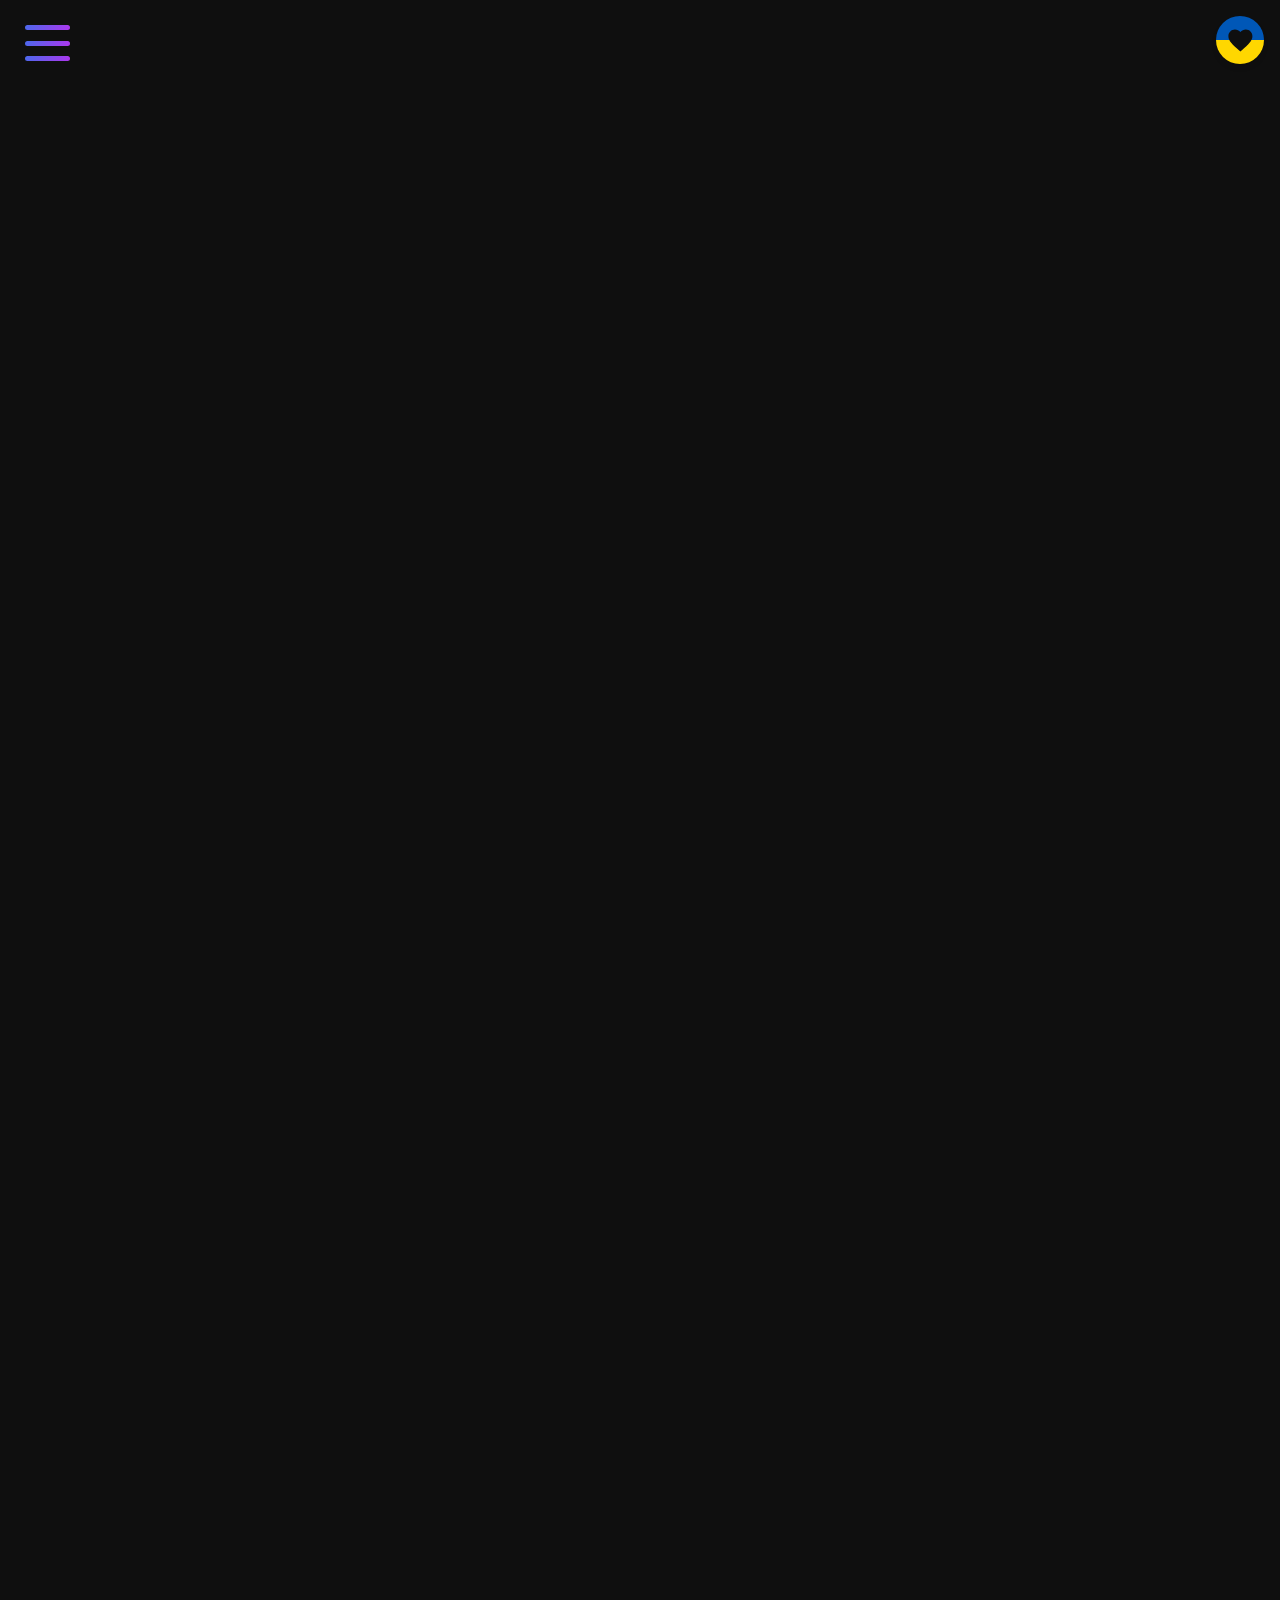
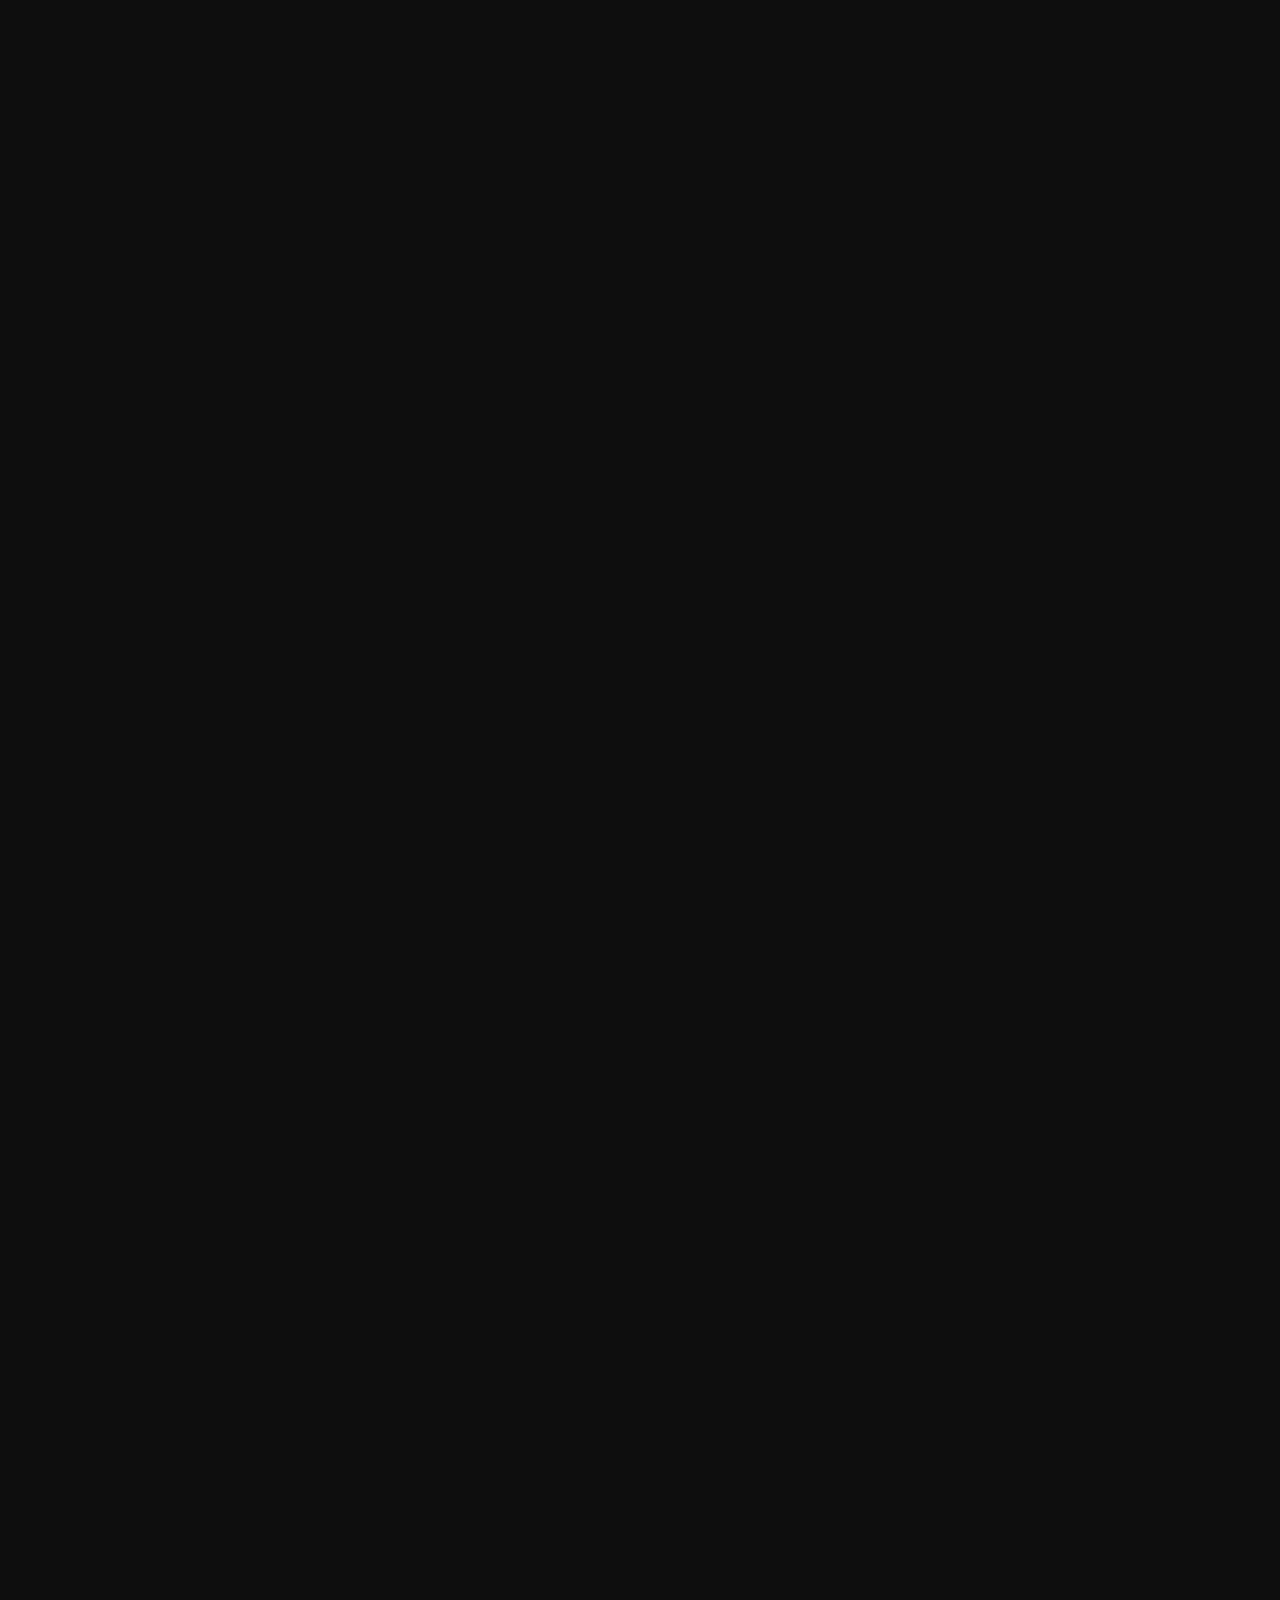
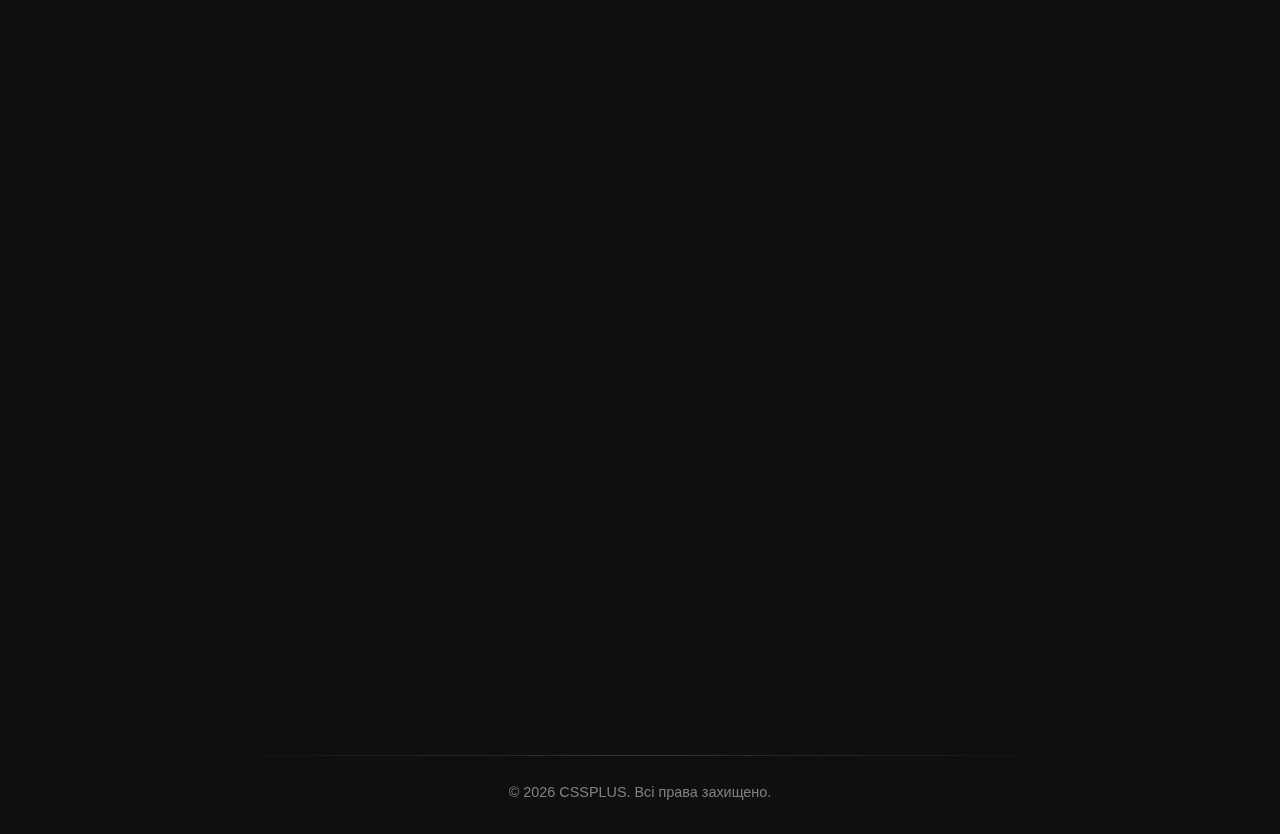
<file: додому.html>
<!DOCTYPE html>
    <html lang="uk">
    <head>
        <meta charset="UTF-8">
        <meta name="viewport" content="width=device-width, initial-scale=1.0">
        <title>ЦССПЛЮС - Індивідуальні вебрішення</title> <!-- Змінено "веб-рішення" на "вебрішення" для природнішого звучання -->
        <link rel="icon" type="image/x-icon" href="favicon.png">
        <link rel="stylesheet" href="styles.css">
        <!-- Geist font is loaded via @font-face in CSS -->
    </head>
    <body>
        <!-- ADDED: Support Ukraine Icon -->
        <div id="ukraine-support-widget">
            <div class="icon-tooltip-wrapper">
                <div id="ukraine-icon" onclick="showSupportMessage()">
                    <!-- SVG Heart Icon -->
                    <svg xmlns="http://www.w3.org/2000/svg" viewBox="0 0 24 24" width="22" height="22" fill="white">
                        <path d="M12 21.35l-1.45-1.32C5.4 15.36 2 12.28 2 8.5 2 5.42 4.42 3 7.5 3c1.74 0 3.41.81 4.5 2.09C13.09 3.81 14.76 3 16.5 3 19.58 3 22 5.42 22 8.5c0 3.78-3.4 6.86-8.55 11.54L12 21.35z"/>
                    </svg>
                </div>
                <div class="tooltip-text">
                    <span class="text-yellow font-bold">Слава</span> <!-- З великої літери -->
                    <span class="text-blue font-bold">Україні</span> <!-- Додано знак оклику і правильний відмінок -->
                </div>
            </div>
        </div>
        <!-- Scroll Progress Indicator -->
        <div id="scroll-indicator"></div>

        <!-- Glowing Menu Icon -->
        <div class="menu">
            <div></div>
            <div></div>
            <div></div>
        </div>

        <!-- === Navigation Menu Layer 1 (Gradient Background) === -->
        <nav class="main-nav">
            <!-- Background Layer -->
        </nav>
        <!-- === Navigation Menu Layer 1 End === -->

        <!-- === Navigation Menu Layer 2 (Text Links - Grey Background) === -->
        <nav class="text-nav">
             <div class="nav-content">
                 <!-- Main Links -->
                 <ul>
                    <li data-stagger="1"><a href="додому.html">додому</a></li>
                    <li data-stagger="2"><a href="послуги.html">послуги</a></li>
                    <li data-stagger="3"><a href="про нас.html">про нас</a></li>
                    <li data-stagger="4"><a href="цитата.html">отримати цитату</a></li>
                    <li class="lang-item" data-stagger="5"><a href="index.html">English</a></li>
                 </ul>

                 <!-- Tagline -->
                 <p class="nav-tagline" data-stagger="6">Створюємо цифрову досконалість.</p> <!-- Змінено на дієслово для динамічності -->

                 <!-- Contact Info -->
                 <ul class="nav-contact-info" data-stagger="7">
                    <li><a href="mailto:contact@cssplus.us">Напишіть нам: contact@cssplus.us</a></li> <!-- Consistent contact -->
                    <li><a href="tel:+12673941289">текст нам: +1 (267) 394-1289 (дзвінки не приймаємо)</a></li> <!-- Consistent contact -->
                 </ul>
             </div>
             <!-- Decorative Line -->
             <div class="nav-divider"></div>
        </nav>
        <!-- === Navigation Menu Layer 2 End === -->


        <!-- Background Element -->
        <div class="el"></div>

        <!-- Main Heading -->
        <h1 class="animate-on-load">ЦССПЛЮС</h1> <!-- Залишено оригінальну назву бренду -->

        <!-- Scroll Down Hint with SVG Arrows -->
        <div class="scroll-down-hint animate-on-load">
            <svg class="arrow" xmlns="http://www.w3.org/2000/svg" viewBox="0 0 24 24"><defs><linearGradient id="arrowGradient" x1="0%" y1="0%" x2="100%" y2="100%"><stop offset="0%" style="stop-color:#c12dee;" /><stop offset="100%" style="stop-color:#4b69ec;" /></linearGradient></defs><polyline points="4,8 12,16 20,8" fill="none" stroke="url(#arrowGradient)" stroke-width="3" stroke-linecap="round" stroke-linejoin="round"/></svg>
            <svg class="arrow" xmlns="http://www.w3.org/2000/svg" viewBox="0 0 24 24"><defs><linearGradient id="arrowGradient" x1="0%" y1="0%" x2="100%" y2="100%"><stop offset="0%" style="stop-color:#c12dee;" /><stop offset="100%" style="stop-color:#4b69ec;" /></linearGradient></defs><polyline points="4,8 12,16 20,8" fill="none" stroke="url(#arrowGradient)" stroke-width="3" stroke-linecap="round" stroke-linejoin="round"/></svg>
            <svg class="arrow" xmlns="http://www.w3.org/2000/svg" viewBox="0 0 24 24"><defs><linearGradient id="arrowGradient" x1="0%" y1="0%" x2="100%" y2="100%"><stop offset="0%" style="stop-color:#c12dee;" /><stop offset="100%" style="stop-color:#4b69ec;" /></linearGradient></defs><polyline points="4,8 12,16 20,8" fill="none" stroke="url(#arrowGradient)" stroke-width="3" stroke-linecap="round" stroke-linejoin="round"/></svg>
        </div>

        <!-- === Enhanced Experience Section Start === -->
        <section id="experience" class="animate-on-load">
             <div class="experience-content">
              <h2 class="animate-on-load">Експертиза в <span class="gradient-text-heading">індивідуальних вебрішеннях</span></h2> <!-- Змінено відмінок та написання -->
              <p class="intro-paragraph animate-on-load">
                Ми спеціалізуємося на створенні унікальних вебсайтів, розроблених точно за вашим баченням. Від елегантного фронтенд-дизайну з використанням сучасних фреймворків до надійних бекенд-систем та індивідуальних інтеграцій API — наша команда має багаторічний досвід роботи з широким спектром технологій. Ми створюємо рішення, які ефективно працюють, вражають та зосереджені на:
              </p>
              <div class="tech-focus-area animate-on-load">
                <span class="static-text">Розробка з використанням:</span> <!-- Більш відповідний переклад -->
                <div class="tech-spinner-container">
                  <div class="tech-spinner">
                    <span class="gradient-text-spinner">HTML5 і CSS3</span>
                    <span class="gradient-text-spinner">JavaScript (ES6+)</span>
                    <span class="gradient-text-spinner">React і Vue.js</span>
                    <span class="gradient-text-spinner">Node.js і Express</span>
                    <span class="gradient-text-spinner">Python і Django</span>
                    <span class="gradient-text-spinner">PHP і Laravel</span>
                    <span class="gradient-text-spinner">SQL та NoSQL БД</span> <!-- Скорочення та "та" замість "і" -->
                    <span class="gradient-text-spinner">RESTful APIs</span>
                    <span class="gradient-text-spinner">Системи електронної комерції</span>
                    <span class="gradient-text-spinner">Хмарні сервіси (AWS/GCP)</span> <!-- "Сервіси" замість "служби" -->
                    <span class="gradient-text-spinner">Адаптивний дизайн</span>
                    <span class="gradient-text-spinner">HTML5 і CSS3</span>
                  </div>
                </div>
              </div>
              <p class="closing-statement animate-on-load">
                Дозвольте нам створити унікальну, високоефективну онлайн-присутність, якої заслуговує ваш бізнес. <!-- Змінено відмінок -->
              </p>
            </div>
        </section>
        <!-- === Enhanced Experience Section End === -->

        <!-- === Testimonials Section Start === -->
        <section id="testimonials" class="animate-on-load">
            <h2>Що кажуть наші <span class="gradient-text-heading">клієнти</span></h2> <!-- Змінено порядок слів -->
            <div class="testimonial-carousel-container">
                <div class="testimonial-carousel">
                    <div class="testimonial-item"><blockquote>"Робота з CSSPLUS стала переломним моментом. Їхня команда створила приголомшливий вебсайт, який перевершив наші очікування та значно посилив нашу онлайн-присутність."<div class="author-info"><span class="author-name">Еліс Джонсон</span><span class="author-title">CEO, Tech Innovators</span></div></blockquote></div> <!-- Використано оригінальну назву, покращено текст -->
                    <div class="testimonial-item"><blockquote>"Рівень професіоналізму та технічної експертизи в CSSPLUS просто винятковий. Вони зрозуміли наші складні вимоги та створили надійне, масштабоване рішення."<div class="author-info"><span class="author-name">Боб Вільямс</span><span class="author-title">CTO, Global Solutions Ltd.</span></div></blockquote></div> <!-- Використано оригінальну назву, покращено текст -->
                    <div class="testimonial-item"><blockquote>"Від концепції до запуску комунікація була відмінною. CSSPLUS інформували нас на кожному етапі та надали саме те, що нам було потрібно, і точно в строк."<div class="author-info"><span class="author-name">Керол Девіс</span><span class="author-title">Директор з маркетингу, Creative Co.</span></div></blockquote></div> <!-- Використано оригінальну назву, покращено текст -->
                    <div class="testimonial-item"><blockquote>"Нам потрібна була унікальна платформа для електронної комерції, і CSSPLUS впоралися бездоганно. Їхня увага до деталей та прагнення до якості не мають собі рівних."<div class="author-info"><span class="author-name">Девід Мартінес</span><span class="author-title">Засновник, Online Emporium</span></div></blockquote></div> <!-- Використано оригінальну назву, покращено текст -->
                    <div class="testimonial-item"><blockquote>"Дуже рекомендую CSSPLUS! Вони перетворили наш застарілий сайт на сучасний, адаптивний та зручний для користувачів ресурс, який обожнюють наші клієнти."<div class="author-info"><span class="author-name">Єва Родрігес</span><span class="author-title">Операційний менеджер, Service Pro</span></div></blockquote></div> <!-- Використано оригінальну назву, покращено текст -->
                </div>
            </div>
            <div class="testimonial-nav">
                <button class="prev-btn">&lt;</button>
                <button class="next-btn">&gt;</button>
            </div>
        </section>
        <!-- === Testimonials Section End === -->

        <!-- === Contact Section Start === -->
        <section id="contact" class="animate-on-load">
             <h2><span class="gradient-text-heading">Зв'яжіться</span></h2>
             <p class="contact-intro">Маєте ідею для проєкту або просто хочете привітатися? Напишіть нам!</p> <!-- Більш природний заклик -->
             <div class="contact-grid">
                 <div class="contact-card">
                     <div class="contact-icon">✉️</div>
                     <div class="contact-details">
                         <h3>Напишіть нам</h3>
                         <a href="mailto:contact@cssplus.fake">contact@cssplus.us</a>
                     </div>
                 </div>
                 <div class="contact-card">
                     <div class="contact-icon">📞</div>
                     <div class="contact-details">
                         <h3>текст нам</h3>
                         <p>(дзвінки не приймаємо)</p>
                         <a href="tel:+1234567890">+1 (267) 394-1289</a>
                     </div>
                 </div>
                 <div class="contact-card">
                     <div class="contact-icon">📍</div>
                     <div class="contact-details">
                         <h3>Наша адреса</h3> <!-- Більш стандартно -->
                         <p>Washington Crossing,  PA</p>
                     </div>
                 </div>
             </div>
        </section>
        <!-- === Contact Section End === -->

        <!-- === Call to Action Section Start === -->
        <section id="cta" class="animate-on-load">
            <h2>Готові розпочати ваш <span class="gradient-text-heading">наступний проєкт?</span></h2> <!-- "Проєкт" -->
            <p>Давайте співпрацювати, щоб створити щось дійсно виняткове.</p> <!-- "Дійсно" замість "справді" -->
            <a href="цитата.html" class="cta-button">Отримати цінову пропозицію <span class="arrow-icon">&rarr;</span></a>
        </section>
        <!-- === Call to Action Section End === -->

        <!-- === Footer Start === -->
        <footer>
            <div class="footer-content">
                <hr class="footer-divider">
                <p>&copy; <span id="current-year"></span> CSSPLUS. Всі права захищено.</p> <!-- Залишено оригінальну назву бренду -->
            </div>
        </footer>
        <!-- === Footer End === -->

        <script src="script.js"></script>
    </body>
    </html>
</file>
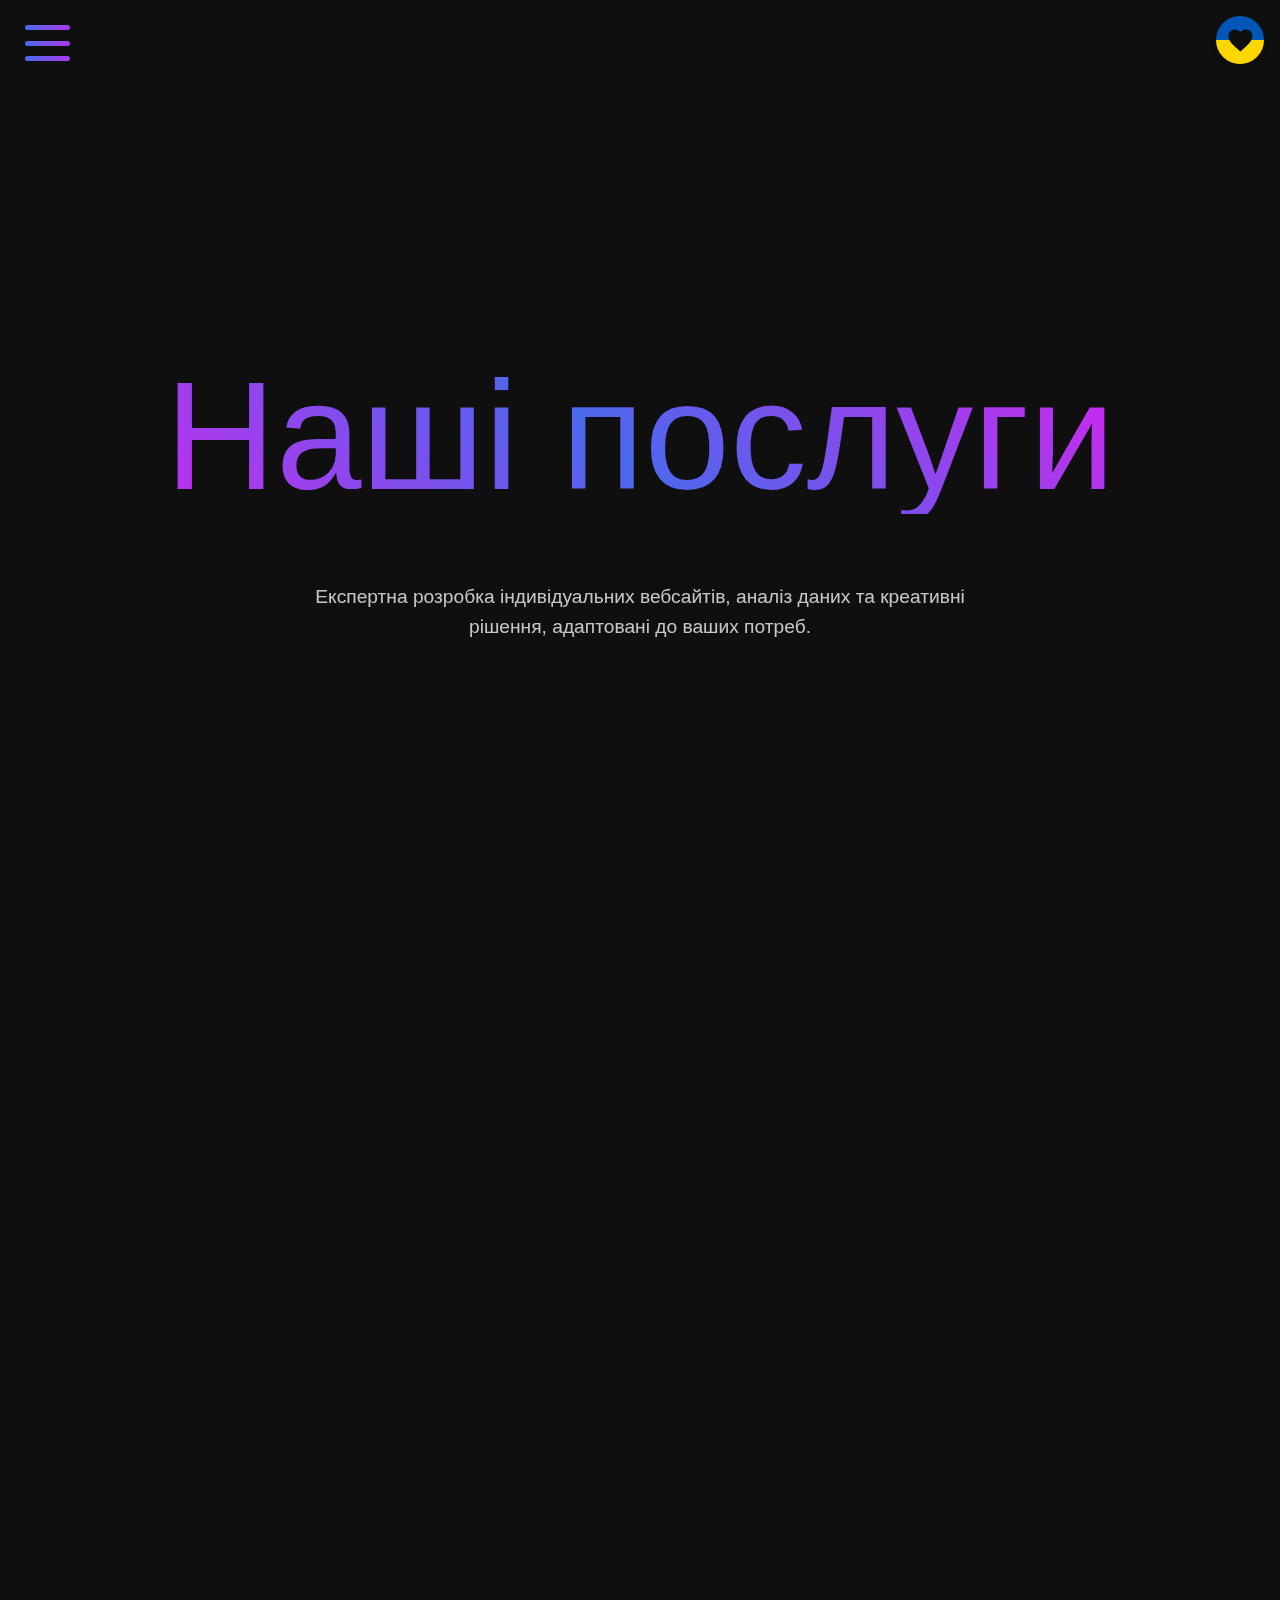
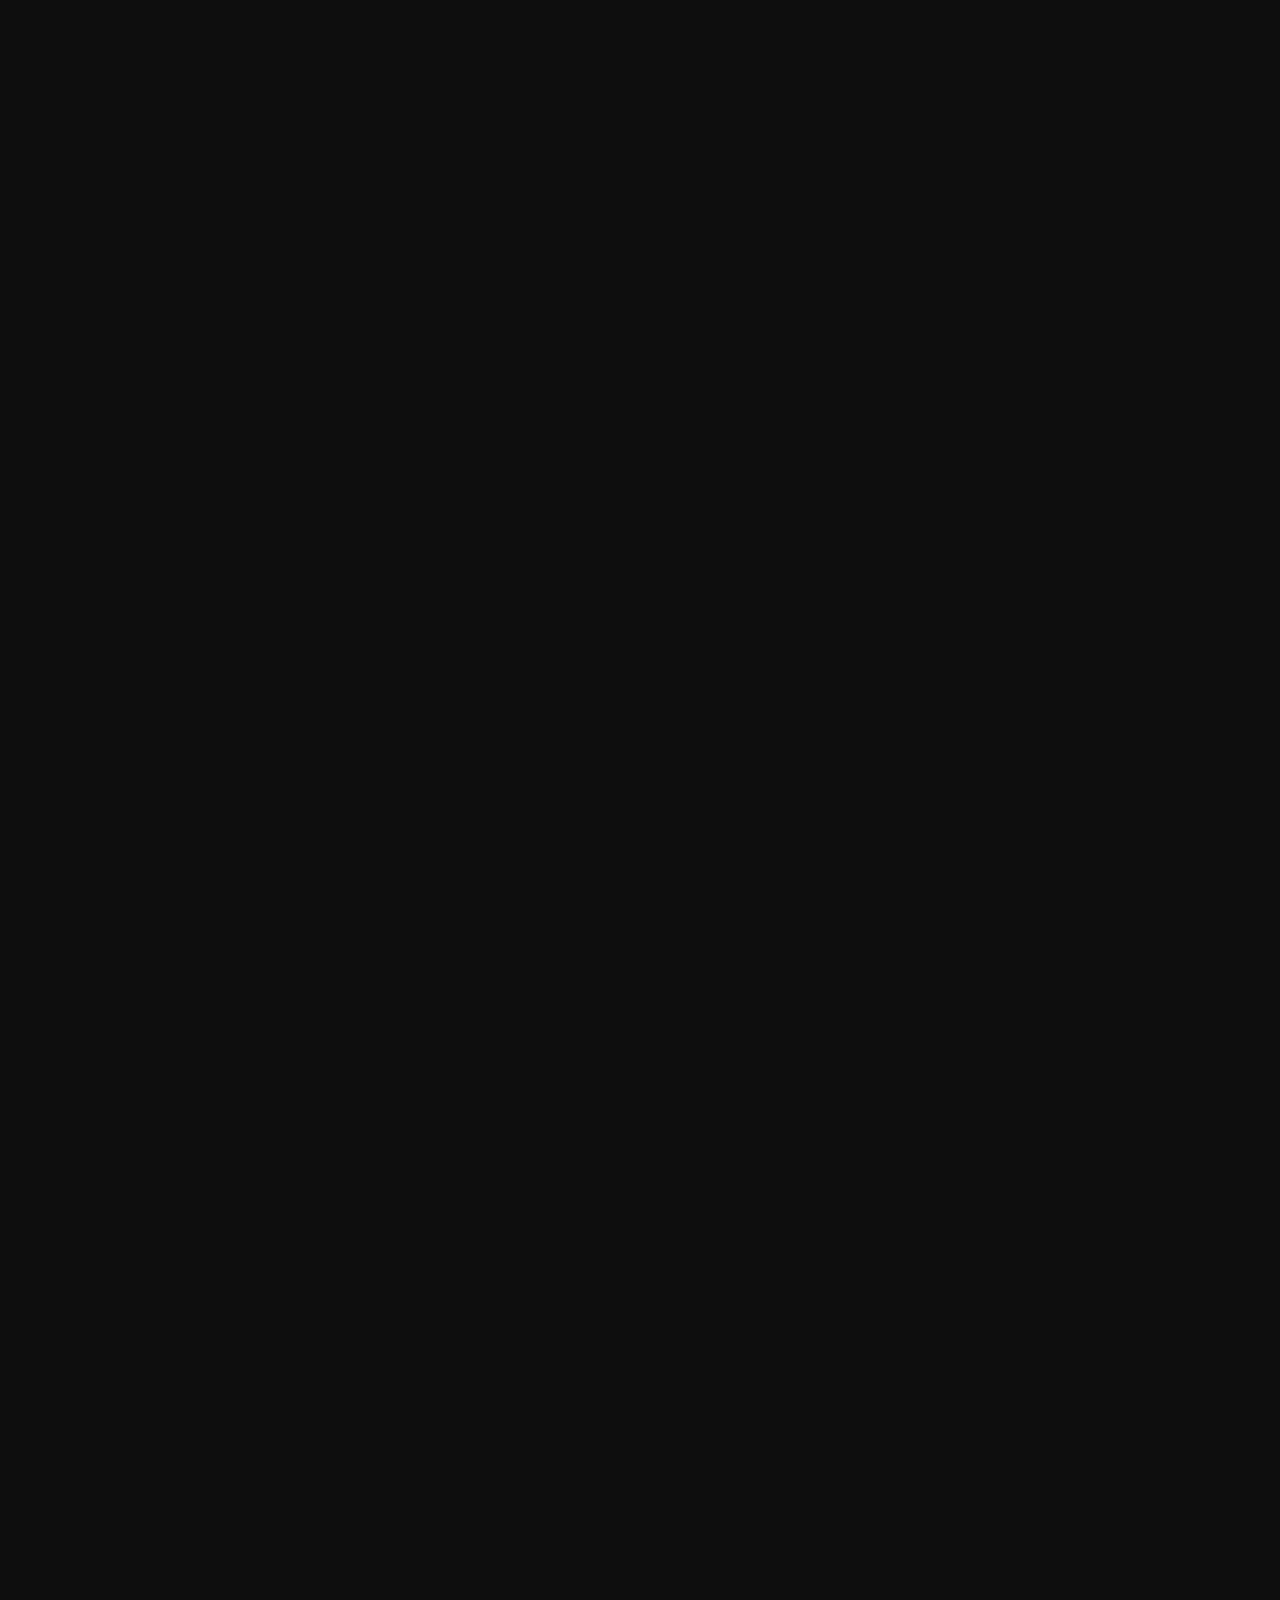
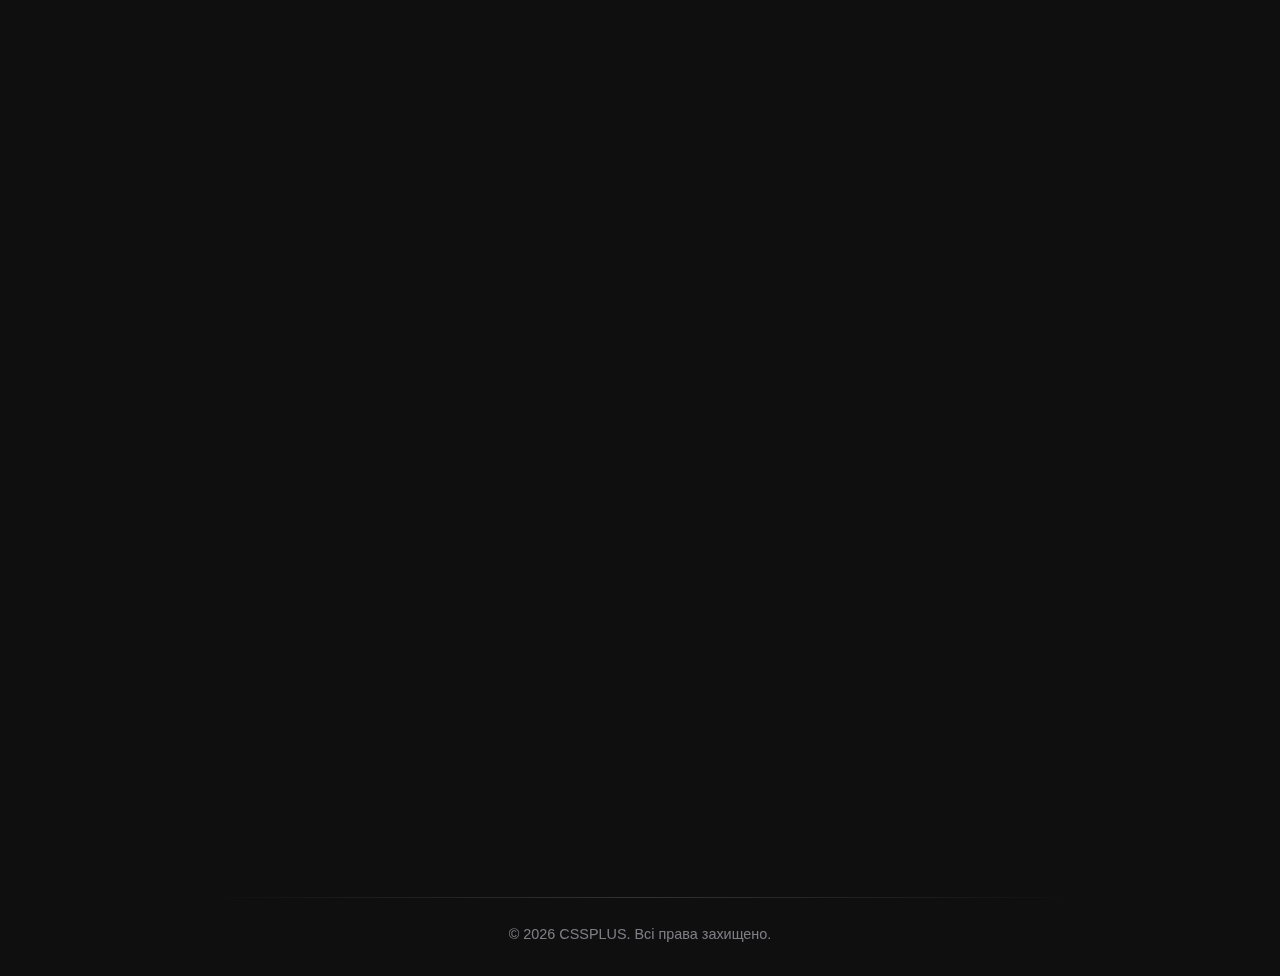
<file: послуги.html>
<!DOCTYPE html>
<html lang="uk">
<head>
    <meta charset="UTF-8">
    <meta name="viewport" content="width=device-width, initial-scale=1.0">
    <title>Наші послуги - ЦССПЛЮС</title> <!-- Змінено на оригінальну назву бренду -->
    <link rel="icon" type="image/x-icon" href="favicon.png">
    <link rel="stylesheet" href="styles.css">
    <link rel="stylesheet" href="services.css">
    <link rel="stylesheet" href="services-animations.css">
    <!-- Шрифт Geist завантажується через @font-face у CSS -->
</head>
<body>
    <div id="ukraine-support-widget">
        <div class="icon-tooltip-wrapper">
            <div id="ukraine-icon" onclick="showSupportMessage()">
                <!-- SVG Heart Icon -->
                <svg xmlns="http://www.w3.org/2000/svg" viewBox="0 0 24 24" width="22" height="22" fill="white">
                    <path d="M12 21.35l-1.45-1.32C5.4 15.36 2 12.28 2 8.5 2 5.42 4.42 3 7.5 3c1.74 0 3.41.81 4.5 2.09C13.09 3.81 14.76 3 16.5 3 19.58 3 22 5.42 22 8.5c0 3.78-3.4 6.86-8.55 11.54L12 21.35z"/>
                </svg>
            </div>
            <div class="tooltip-text">
                <span class="text-yellow font-bold">Слава</span> <!-- З великої літери -->
                <span class="text-blue font-bold">Україні</span> <!-- Додано знак оклику і правильний відмінок -->
            </div>
        </div>
    </div>
    <!-- Background Animation -->
    <div class="el"></div>

    <!-- Scroll Progress Indicator -->
    <div id="scroll-indicator"></div>

    <!-- Glowing Menu Icon -->
    <div class="menu">
        <div></div>
        <div></div>
        <div></div>
    </div>

    <!-- Navigation Menu Layer 1 (Gradient Background) -->
    <nav class="main-nav"></nav>

    <!-- Navigation Menu Layer 2 (Text Links) -->
    <nav class="text-nav">
        <div class="nav-content">
            <ul>
                <li data-stagger="1"><a href="додому.html">додому</a></li>
                    <li data-stagger="2"><a href="послуги.html">послуги</a></li>
                    <li data-stagger="3"><a href="про нас.html">про нас</a></li>
                    <li data-stagger="4"><a href="цитата.html">отримати цитату</a></li>
                    <li class="lang-item" data-stagger="5"><a href="index.html">English</a></li>
            </ul>
            <p class="nav-tagline" data-stagger="6">Створюємо цифрову досконалість.</p> <!-- Змінено на дієслово для динамічності -->
            <div class="nav-contact-info">
                <ul class="nav-contact-info" data-stagger="7">
                    <li><a href="mailto:contact@cssplus.us">contact@cssplus.us</a></li> <!-- Consistent contact -->
                    <li><a href="tel:+12673941289">+1 (267) 394-1289</a></li> <!-- Consistent contact -->
                 </ul>
            </div>
        </div>
        <div class="nav-divider"></div>
    </nav>

    <!-- Services Header -->
    <section id="services-header" class="animate-on-load">
        <h1>Наші послуги</h1>
        <p class="services-intro">Експертна розробка індивідуальних вебсайтів, аналіз даних та креативні рішення, адаптовані до ваших потреб.</p> <!-- Оновлений текст вступу -->
    </section>

    <div class="scroll-down-hint animate-on-load">
        <svg class="arrow" xmlns="http://www.w3.org/2000/svg" viewBox="0 0 24 24"><defs><linearGradient id="arrowGradient" x1="0%" y1="0%" x2="100%" y2="100%"><stop offset="0%" style="stop-color:#c12dee;" /><stop offset="100%" style="stop-color:#4b69ec;" /></linearGradient></defs><polyline points="4,8 12,16 20,8" fill="none" stroke="url(#arrowGradient)" stroke-width="3" stroke-linecap="round" stroke-linejoin="round"/></svg>
        <svg class="arrow" xmlns="http://www.w3.org/2000/svg" viewBox="0 0 24 24"><defs><linearGradient id="arrowGradient" x1="0%" y1="0%" x2="100%" y2="100%"><stop offset="0%" style="stop-color:#c12dee;" /><stop offset="100%" style="stop-color:#4b69ec;" /></linearGradient></defs><polyline points="4,8 12,16 20,8" fill="none" stroke="url(#arrowGradient)" stroke-width="3" stroke-linecap="round" stroke-linejoin="round"/></svg>
        <svg class="arrow" xmlns="http://www.w3.org/2000/svg" viewBox="0 0 24 24"><defs><linearGradient id="arrowGradient" x1="0%" y1="0%" x2="100%" y2="100%"><stop offset="0%" style="stop-color:#c12dee;" /><stop offset="100%" style="stop-color:#4b69ec;" /></linearGradient></defs><polyline points="4,8 12,16 20,8" fill="none" stroke="url(#arrowGradient)" stroke-width="3" stroke-linecap="round" stroke-linejoin="round"/></svg>
    </div>
    <!-- Services Grid - ОНОВЛЕНО -->
    <section id="services-grid">
        <div class="service-card animate-on-load" data-delay="0.2">
            <div class="service-icon">🎨</div>
            <h3>Веб-дизайн</h3>
            <p>Створюємо красиві, адаптивні вебсайти, що відображають суть вашого бренду та захоплюють аудиторію.</p> <!-- Покращений текст -->
            <ul class="service-features">
                <li>Індивідуальний UI/UX дизайн</li>
                <li>Підхід Mobile-First</li>
                <li>Інтеграція бренду</li>
                <li>Інтерактивні прототипи</li>
            </ul>
        </div>

        <div class="service-card animate-on-load" data-delay="0.4">
            <div class="service-icon">💻</div>
            <h3>Індивідуальна веб-розробка</h3>
            <p>Спеціалізуємося на створенні індивідуальних вебсайтів та вебзастосунків, маючи досвід роботи з різними мовами програмування.</p> <!-- Покращений текст -->
            <ul class="service-features">
                <li>Full-Stack розробка</li>
                <li>Багатомовне програмування</li>
                <li>Індивідуальні рішення</li>
                <li>Інтеграція API</li>
            </ul>
        </div>

        <div class="service-card animate-on-load" data-delay="0.6">
            <div class="service-icon">🐍</div>
            <h3>Розробка на Python</h3>
            <p>Експертні послуги з розробки на Python для автоматизації, аналізу даних та створення вебзастосунків.</p> <!-- Покращений текст -->
            <ul class="service-features">
                <li>Застосунки Django та Flask</li> <!-- Змінено "Додатки" на "Застосунки" -->
                <li>Обробка даних</li>
                <li>Скрипти та автоматизація</li> <!-- Виправлено з "Машинне навчання" -->
                <li>Розробка API</li>
            </ul>
        </div>

        <!-- НОВА КАРТКА: Аналіз даних -->
        <div class="service-card animate-on-load" data-delay="0.8">
            <div class="service-icon">📊</div> <!-- Змінено іконку -->
            <h3>Аналіз даних</h3>
            <p>Розкрийте потенціал ваших даних за допомогою наших послуг з аналізу та візуалізації.</p>
            <ul class="service-features">
                <li>Очищення та обробка даних</li>
                <li>Статистичний аналіз</li>
                <li>Індивідуальна звітність</li>
                <li>Створення дашбордів</li>
            </ul>
        </div>

        <!-- НОВА КАРТКА: Створення слайд-шоу/презентацій -->
        <div class="service-card animate-on-load" data-delay="1.0">
            <div class="service-icon">🖼️</div> <!-- Змінено іконку -->
            <h3>Створення слайд-шоу/презентацій</h3>
            <p>Професійні та захопливі презентації, розроблені під ваш контент та аудиторію.</p>
            <ul class="service-features">
                <li>Індивідуальні шаблони дизайну</li>
                <li>Візуалізація даних</li>
                <li>Структурування контенту</li>
                <li>Анімація та переходи</li>
            </ul>
        </div>

        <!-- НОВА КАРТКА: Інші послуги -->
        <div class="service-card animate-on-load" data-delay="1.2">
            <div class="service-icon">💡</div> <!-- Змінено іконку -->
            <h3>Інші індивідуальні послуги</h3>
            <p>Маєте унікальну потребу, якої немає у списку? Оберіть "Інше" у формі запиту ціни та розкажіть нам!</p>
            <ul class="service-features">
                <li>Консультації</li>
                <li>Прототипування</li>
                <li>Спеціалізована розробка</li>
                <li>Вирішення проблем</li>
            </ul>
        </div>
    </section>

    <!-- Process Section (Залишено як є) -->
    <section id="process" class="animate-on-load">
        <h2>Наш процес</h2>
        <div class="process-steps">
            <div class="process-step">
                <div class="step-number">01</div>
                <h3>Дослідження</h3> <!-- Змінено "Відкриття" на "Дослідження" -->
                <p>Розуміння ваших потреб та цілей</p>
            </div>
            <div class="process-step">
                <div class="step-number">02</div>
                <h3>Планування</h3>
                <p>Створення детальної дорожньої карти та стратегії</p>
            </div>
            <div class="process-step">
                <div class="step-number">03</div>
                <h3>Розробка</h3>
                <p>Створення вашого рішення з точністю</p>
            </div>
            <div class="process-step">
                <div class="step-number">04</div>
                <h3>Запуск</h3>
                <p>Розгортання та забезпечення успіху</p>
            </div>
        </div>
    </section>

    <!-- CTA Section (Залишено як є) -->
    <section id="cta" class="animate-on-load">
        <h2>Готові розпочати ваш проєкт?</h2> <!-- Виправлено "проект" на "проєкт" -->
        <p>Давайте створимо щось дивовижне разом.</p> <!-- Додано крапку -->
        <a href="цитата.html" class="cta-button">Отримати цінову пропозицію <span class="arrow-icon">→</span></a>
    </section>

    <footer>
        <div class="footer-content">
            <div class="footer-divider"></div>
            <p>© <span id="current-year">2024</span> CSSPLUS. Всі права захищено.</p> <!-- Додано динамічний рік, змінено на оригінальну назву бренду -->
        </div>
    </footer>

    <script src="script.js"></script>
    <script>
        // Intersection Observer для анімацій при прокручуванні
        const observer = new IntersectionObserver((entries) => {
            entries.forEach(entry => {
                if (entry.isIntersecting) {
                    // Отримати затримку з data-атрибуту, за замовчуванням 0, якщо не встановлено
                    const delay = entry.target.dataset.delay || 0;
                    entry.target.style.transitionDelay = `${delay}s`; // Застосувати затримку
                    entry.target.classList.add('visible');
                    observer.unobserve(entry.target); // Припинити спостереження після появи
                }
            });
        }, { threshold: 0.1 });

        // Спостерігати за всіма елементами, що потребують анімації
        document.querySelectorAll('.animate-on-load, .process-step').forEach(el => {
            // Переконайтеся, що початковий стан встановлено для переходу, якщо це потрібно CSS
            // el.style.opacity = 0; // Або інші початкові властивості, якщо не встановлено в CSS
            observer.observe(el);
        });

        // Рік у футері
        const currentYearSpan = document.getElementById('current-year');
        if (currentYearSpan) {
            currentYearSpan.textContent = new Date().getFullYear();
        }

        // Необов'язково: Ефект паралаксу (Залишити, якщо бажано, видалити, якщо ні)
        // Враховуйте вплив на продуктивність слухачів прокрутки
        // window.addEventListener('scroll', () => { ... }, { passive: true });

    </script>
</body>
</html>
</file>
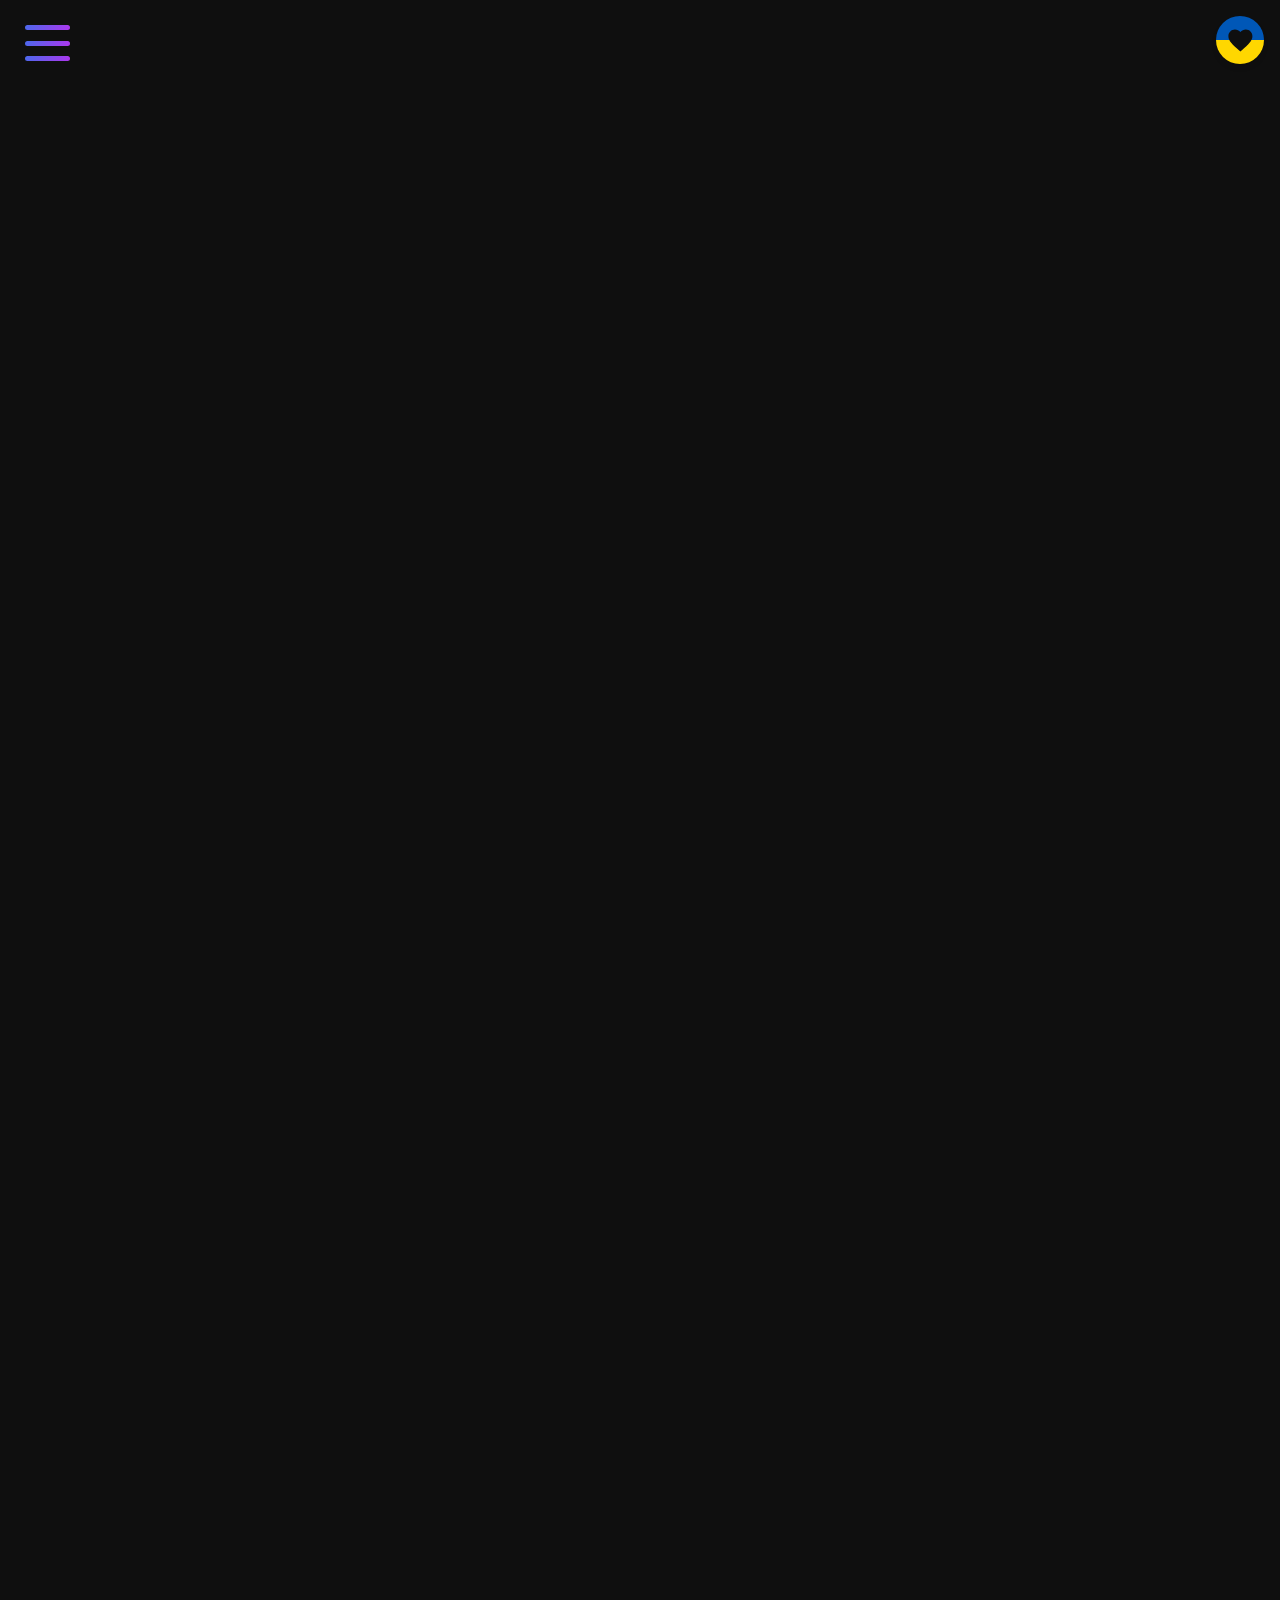
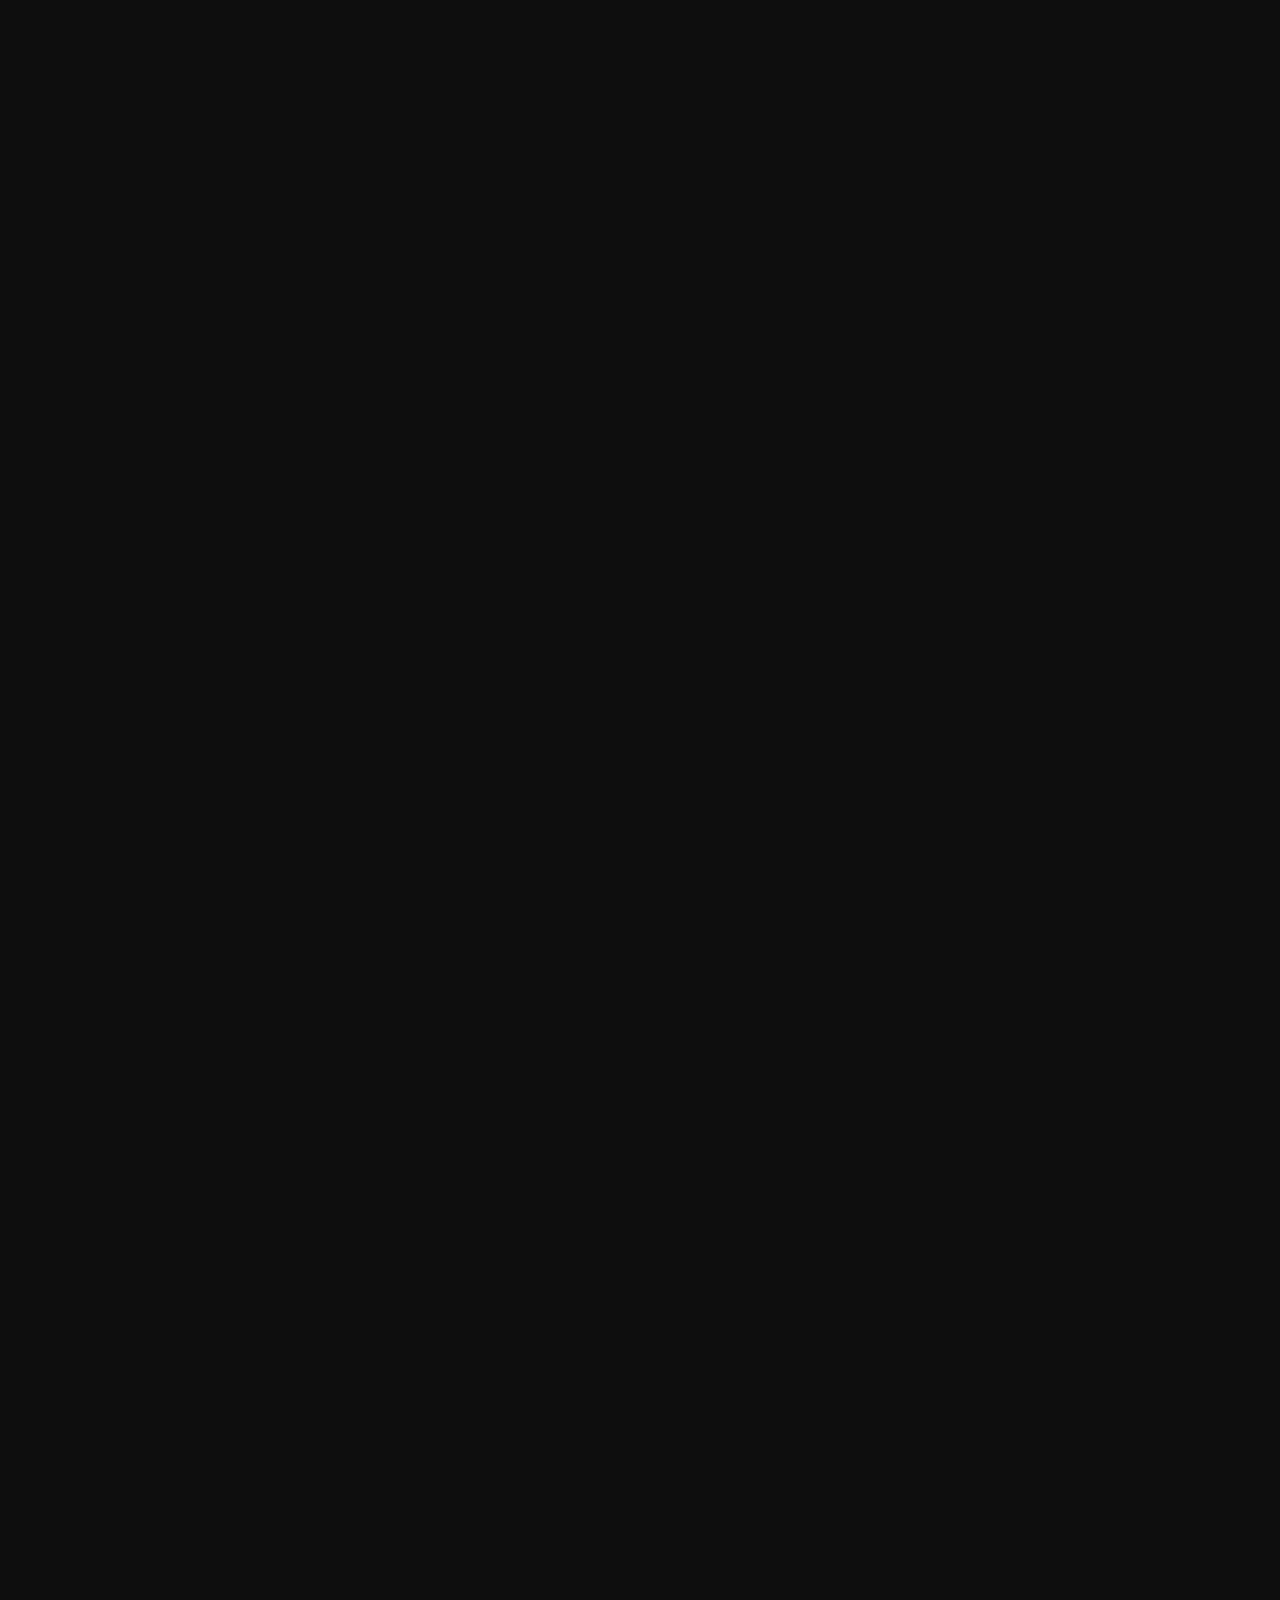
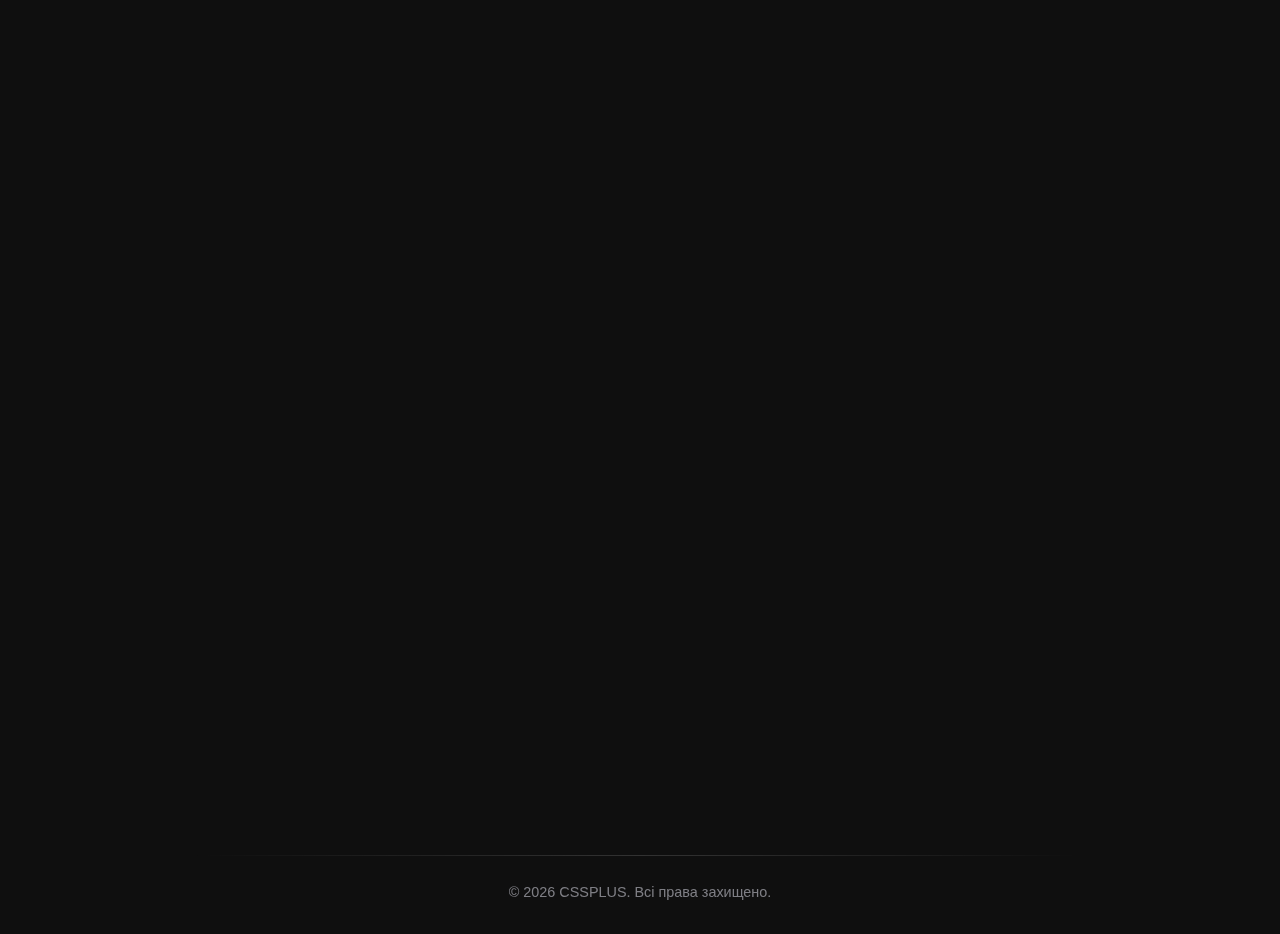
<file: про нас.html>
<!DOCTYPE html>
<html lang="uk">
<head>
    <meta charset="UTF-8">
    <meta name="viewport" content="width=device-width, initial-scale=1.0">
    <title>Про нас - ЦССПЛЮС</title> <!-- Змінено на оригінальну назву бренду -->
    <link rel="icon" type="image/x-icon" href="favicon.png">
    <link rel="stylesheet" href="styles.css"> <!-- Link the main stylesheet -->
    <link rel="stylesheet" href="about.css">
    <link rel="stylesheet" href="services.css">
    <link rel="stylesheet" href="services-animations.css">  <!-- Link the about page specific stylesheet -->
    <!-- Geist font is loaded via @font-face in styles.css -->

    <!-- Mapbox GL JS CSS -->
    <link href='https://api.mapbox.com/mapbox-gl-js/v2.14.1/mapbox-gl.css' rel='stylesheet' />

    <!-- Mapbox GL JS Script -->
    <script src='https://api.mapbox.com/mapbox-gl-js/v2.14.1/mapbox-gl.js'></script>

</head>
<body>
    <div id="ukraine-support-widget">
        <div class="icon-tooltip-wrapper">
            <div id="ukraine-icon" onclick="showSupportMessage()">
                <!-- SVG Heart Icon -->
                <svg xmlns="http://www.w3.org/2000/svg" viewBox="0 0 24 24" width="22" height="22" fill="white">
                    <path d="M12 21.35l-1.45-1.32C5.4 15.36 2 12.28 2 8.5 2 5.42 4.42 3 7.5 3c1.74 0 3.41.81 4.5 2.09C13.09 3.81 14.76 3 16.5 3 19.58 3 22 5.42 22 8.5c0 3.78-3.4 6.86-8.55 11.54L12 21.35z"/>
                </svg>
            </div>
            <div class="tooltip-text">
                <span class="text-yellow font-bold">Слава</span> <!-- З великої літери -->
                <span class="text-blue font-bold">Україні</span> <!-- Додано знак оклику і правильний відмінок -->
            </div>
        </div>
    </div>
    <!-- Background Animation (from styles.css) -->
    <div class="el"></div>

    <!-- Scroll Progress Indicator (from styles.css) -->
    <div id="scroll-indicator"></div>

    <!-- Menu Icon (from styles.css) -->
    <div class="menu">
        <div></div>
        <div></div>
        <div></div>
    </div>

    <!-- Navigation Menu Layer 1 (Gradient Background) -->
    <nav class="main-nav"></nav>

    <!-- Navigation Menu Layer 2 (Text Links) - Adjusted to match other pages -->
    <nav class="text-nav">
         <div class="nav-content">
             <!-- Main Links -->
             <ul>
                <li data-stagger="1"><a href="додому.html">додому</a></li>
                    <li data-stagger="2"><a href="послуги.html">послуги</a></li>
                    <li data-stagger="3"><a href="про нас.html">про нас</a></li>
                    <li data-stagger="4"><a href="цитата.html">отримати цитату</a></li>
                    <li class="lang-item" data-stagger="5"><a href="index.html">English</a></li>
             </ul>

             <!-- Tagline -->
             <p class="nav-tagline" data-stagger="6">Створюємо цифрову досконалість.</p> <!-- Оновлено слоган для узгодженості -->

             <!-- Contact Info -->
             <ul class="nav-contact-info" data-stagger="7">
                <li><a href="mailto:contact@cssplus.us">Напишіть нам: contact@cssplus.us</a></li> <!-- Consistent contact -->
                    <li><a href="tel:+12673941289">текст нам: +1 (267) 394-1289 (дзвінки не приймаємо)</a></li> <!-- Consistent contact -->
             </ul>
         </div>
         <!-- Decorative Line -->
         <div class="nav-divider"></div>
    </nav>
    <!-- End Navigation -->


    <main id="about-page-content">

        <!-- About Hero Section -->
        <section id="services-header" class="animate-on-load">
            <h1>Про нас</h1>
            <p class="services-intro">Дізнайтеся про історію, цінності та бачення CSSPLUS. Ми більше, ніж просто розробники; ми — ваші партнери у цифрових інноваціях.</p> <!-- Покращено текст, змінено назву бренду -->
             
             <!-- Optional Scroll Down Hint -->
             
        </section>

        <div class="scroll-down-hint animate-on-load">
            <svg class="arrow" xmlns="http://www.w3.org/2000/svg" viewBox="0 0 24 24"><defs><linearGradient id="arrowGradient" x1="0%" y1="0%" x2="100%" y2="100%"><stop offset="0%" style="stop-color:#c12dee;" /><stop offset="100%" style="stop-color:#4b69ec;" /></linearGradient></defs><polyline points="4,8 12,16 20,8" fill="none" stroke="url(#arrowGradient)" stroke-width="3" stroke-linecap="round" stroke-linejoin="round"/></svg>
            <svg class="arrow" xmlns="http://www.w3.org/2000/svg" viewBox="0 0 24 24"><defs><linearGradient id="arrowGradient" x1="0%" y1="0%" x2="100%" y2="100%"><stop offset="0%" style="stop-color:#c12dee;" /><stop offset="100%" style="stop-color:#4b69ec;" /></linearGradient></defs><polyline points="4,8 12,16 20,8" fill="none" stroke="url(#arrowGradient)" stroke-width="3" stroke-linecap="round" stroke-linejoin="round"/></svg>
            <svg class="arrow" xmlns="http://www.w3.org/2000/svg" viewBox="0 0 24 24"><defs><linearGradient id="arrowGradient" x1="0%" y1="0%" x2="100%" y2="100%"><stop offset="0%" style="stop-color:#c12dee;" /><stop offset="100%" style="stop-color:#4b69ec;" /></linearGradient></defs><polyline points="4,8 12,16 20,8" fill="none" stroke="url(#arrowGradient)" stroke-width="3" stroke-linecap="round" stroke-linejoin="round"/></svg>
        </div>

        <!-- Our Story Section -->
        <section id="our-story" class="content-section animate-on-load" data-delay="0.2s">
            <h2 class="gradient-text-heading">Наша історія</h2>
            <p>Заснована у травні 2025 року, компанія CSSPLUS була створена з чіткою місією: розробляти одні з найкращих вебсайтів в Інтернеті. З сильним акцентом на дизайн, продуктивність та інновації, CSSPLUS прагне перетворювати ідеї на вражаючі цифрові реальності. До кожного проєкту ми підходимо творчо та точно, гарантуючи, що кожен вебсайт виділяється та забезпечує винятковий досвід користувача.</p> <!-- Покращено текст, змінено назву бренду, "проект" на "проєкт" -->
            <p>В основі CSSPLUS — висококваліфікований студент-розробник з багаторічним досвідом роботи з різними мовами програмування та технологіями. Маючи глибоке українське коріння, засновник привносить у кожен проєкт унікальне поєднання технічної експертизи та культурного натхнення. Цей досвід живить пристрасть до досконалості та прагнення допомагати бізнесу та приватним особам покращувати свою онлайн-присутність.</p> <!-- Покращено текст, змінено назву бренду, "проект" на "проєкт" -->
        </section>

        <!-- MOVED Mapbox Section -->
        <!-- ADDED id="mapbox-section" here for the IntersectionObserver -->
        <section id="mapbox-section" class="content-section animate-on-load" data-delay="0.4s">
            <h2 class="gradient-text-heading">Знайдіть нас</h2>
            <p>Хоча наша діяльність глобальна, наше коріння тут. Ми знаходимося в історичному містечку Вашингтон Кроссінг.</p>
            <div id="map-container">
                <!-- Перекладено текст кнопки -->
                <button id="explore-map-button" class="explore-map-btn">Переглянути карту</button>
            </div>
            <!-- You can add address details here if needed -->
            <!-- <p style="margin-top: 1.5rem;">1 River Road, Washington Crossing, PA 18977</p> -->
        </section>

        <!-- Our Values Section -->
        <section id="our-values" class="content-section animate-on-load" data-delay="0.6s"> <!-- Adjusted delay -->
            <h2 class="gradient-text-heading">Основні цінності</h2>
            <div class="values-grid">
                <div class="value-card">
                    <div class="value-icon">💡</div>
                    <h3>Інновації</h3>
                    <p>Постійне дослідження нових технологій та креативних рішень.</p>
                </div>
                <div class="value-card">
                    <div class="value-icon">🤝</div>
                    <h3>Партнерство</h3>
                    <p>Побудова міцних, спільних відносин з нашими клієнтами.</p>
                </div>
                <div class="value-card">
                    <div class="value-icon">⭐</div>
                    <h3>Якість</h3>
                    <p>Надання надійних, стабільних та високопродуктивних рішень.</p>
                </div>
                 <div class="value-card">
                    <div class="value-icon">📈</div>
                    <h3>Чесність</h3> <!-- "Чесність" краще передає значення Integrity -->
                    <p>Діяльність з прозорістю, чесністю та етичними принципами.</p>
                </div>
            </div>
        </section>

        <!-- Optional CTA Section -->
        <section id="about-cta" class="animate-on-load" data-delay="0.8s"> <!-- Adjusted delay -->
             <h2>Готові до спільних інновацій?</h2>
             <p>Давайте обговоримо, як CSSPLUS може допомогти покращити ваш наступний проєкт.</p> <!-- Змінено назву бренду, "проект" на "проєкт", покращено текст -->
             <a href="цитата.html" class="cta-button">
                 Отримати цінову пропозицію <span class="arrow-icon">→</span>
             </a>
        </section>

    </main>

    <!-- Footer (Consistent with other pages) -->
    <footer>
        <div class="footer-content">
            <hr class="footer-divider">
            <p>&copy; <span id="current-year"></span> CSSPLUS. Всі права захищено.</p> <!-- Змінено на оригінальну назву бренду -->
        </div>
    </footer>
    <!-- === Footer End === -->

    <!-- JavaScript Section -->
    <script>
        // --- Basic JS (Menu, Year, Scroll Indicator) ---
        const menu = document.querySelector('.menu');
        const mainNav = document.querySelector('.main-nav');
        const textNav = document.querySelector('.text-nav');
        const body = document.body;
        const navLinks = document.querySelectorAll('.text-nav a'); // Get all nav links

        menu.addEventListener('click', () => {
            menu.classList.toggle('active');
            mainNav.classList.toggle('is-open');
            textNav.classList.toggle('is-open');
            body.classList.toggle('menu-open'); // Toggle class on body
        });

        // Close menu when a link is clicked
        navLinks.forEach(link => {
            link.addEventListener('click', () => {
                if (body.classList.contains('menu-open')) {
                    menu.classList.remove('active');
                    mainNav.classList.remove('is-open');
                    textNav.classList.remove('is-open');
                    body.classList.remove('menu-open');
                }
            });
        });

        // Footer Year
        const currentYearSpan = document.getElementById('current-year');
        if (currentYearSpan) {
            currentYearSpan.textContent = new Date().getFullYear();
        }

        // Scroll Indicator
        const scrollIndicator = document.getElementById('scroll-indicator');
        const updateScrollIndicator = () => {
            const { scrollTop, scrollHeight, clientHeight } = document.documentElement;
            const scrollableHeight = scrollHeight - clientHeight;
            const scrollPercent = scrollableHeight > 0 ? (scrollTop / scrollableHeight) * 100 : 0;
            if (scrollIndicator) {
                scrollIndicator.style.width = `${scrollPercent}%`;
            }
        };
        window.addEventListener('scroll', updateScrollIndicator);
        updateScrollIndicator(); // Initial call

        // Scroll Down Hint Fade Out
        const scrollHint = document.querySelector('.scroll-down-hint');
        if (scrollHint) {
            window.addEventListener('scroll', () => {
                if (window.scrollY > 100) { // Adjust scroll distance as needed
                    scrollHint.classList.add('fade-out');
                }
            }, { passive: true });
        }
        // --- End Basic JS ---


        // --- Mapbox and Animation Logic ---
        const mapContainer = document.getElementById('map-container');
        let map = null; // Keep map instance accessible
        let mapAnimationTriggered = false; // Flag to ensure animation runs only once
        let mapReady = false; // Flag to check if style.load has finished

        // --- Mapbox Setup ---
        if (mapContainer) {
            mapboxgl.accessToken = 'pk.eyJ1IjoiZzQ0MjQ0NDAiLCJhIjoiY205eWxhZGtnMWxkcTJrcHJ4ZWhzeHQ0diJ9.oAai3B7fDDKnD_1pK_g91A'; // Your token

            // Coordinates
            const finalCoords = [-74.87064, 40.29375]; // Washington Crossing, PA (40°17'37.5"N 74°52'14.3"W)
            const nycCoords = [-74.0060, 40.7128]; // New York City

            let isSpinning = false;
            let animationFrameId = null;

            // Token Check (same as before)
            const placeholderToken = 'YOUR_MAPBOX_ACCESS_TOKEN';
            const exampleToken = 'pk.eyJ1IjoiZzQ0MjQ0NDAiLCJhIjoiY205eWxhZGtnMWxkcTJrcHJ4ZWhzeHQ0diJ9.oAai3B7fDDKnD_1pK_g91A';
            if (!mapboxgl.accessToken || mapboxgl.accessToken === placeholderToken) {
                 console.warn("Mapbox token missing or placeholder.");
                 if (mapboxgl.accessToken === placeholderToken) { mapContainer.innerHTML = '<p style="color: orange; text-align: center; padding-top: 40%;">Please add Mapbox Token</p>'; }
            } else if (mapboxgl.accessToken === exampleToken) { console.info("Using example Mapbox token."); }

            try {
                map = new mapboxgl.Map({ // Assign to the global 'map' variable
                    container: 'map-container',
                    style: 'mapbox://styles/mapbox/dark-v11',
                    center: finalCoords, // Start centered near final destination (but zoomed out)
                    zoom: 1.0,           // Start even more zoomed out
                    pitch: 0,
                    bearing: 0,
                    projection: 'globe', // Залишено 'globe'
                    antialias: true,
                    language: 'uk'
                });

                 map.on('style.load', () => {
                    console.log("Map style loaded.");
                    mapReady = true; // Set flag indicating map is ready for animations

                    map.setFog({ // Add atmospheric fog effect
                        color: 'rgb(30, 30, 35)', // Dark fog color matching background
                        'high-color': 'rgb(30, 30, 35)',
                        'horizon-blend': 0.02, // Subtle blend
                        'space-color': 'rgb(10, 10, 15)', // Dark space color
                        'star-intensity': 0.15 // Subtle stars
                    });

                    // --- 3D Buildings Layer with Adjusted Zoom ---
                    const layers = map.getStyle().layers;
                    const labelLayerId = layers.find(l => l.type === 'symbol' && l.layout?.['text-field'])?.id;
                    if (labelLayerId) {
                        map.addLayer({
                            'id': 'add-3d-buildings',
                            'source': 'composite',
                            'source-layer': 'building',
                            'filter': ['==', 'extrude', 'true'],
                            'type': 'fill-extrusion',
                            'minzoom': 12, // Buildings appear earlier
                            'paint': {
                                'fill-extrusion-color': '#aaa',
                                'fill-extrusion-height': ['interpolate',['linear'],['zoom'],12,0,13.5,['get','height']],
                                'fill-extrusion-base': ['interpolate',['linear'],['zoom'],12,0,13.5,['get','min_height']],
                                'fill-extrusion-opacity': 0.75
                            }
                        }, labelLayerId);
                    } else { console.warn("Could not find a symbol layer for 3D buildings."); }
                    // --- END 3D Buildings Layer ---

                    // Check if the map section was already visible when style loaded
                    if (mapAnimationTriggered) {
                        console.log("Map ready, animation already triggered by observer, starting sequence.");
                        executeMapAnimationSequence(); // Start animation if observer fired first
                    }

                    // --- Fade in Explore Button after delay ---
                    setTimeout(() => {
                        const exploreButton = document.getElementById('explore-map-button');
                        if (exploreButton) {
                            exploreButton.classList.add('visible'); // Use class for visibility/opacity
                            console.log("Explore map button faded in.");
                        }
                    }, 12000); // 13 seconds delay after style load
                 });

                 map.on('error', (e) => {
                    console.error('Mapbox GL Error:', e.error);
                    mapContainer.innerHTML = '<p style="color: #ff6b6b; text-align: center; padding-top: 40%; font-size: 0.9rem;">Error loading map. Check console and Mapbox token.</p>';
                 });

                // Add controls
                map.addControl(new mapboxgl.NavigationControl());
                map.addControl(new mapboxgl.FullscreenControl());

                // Add marker (at final destination)
                new mapboxgl.Marker({ color: '#c12dee' }).setLngLat(finalCoords).addTo(map);

                // --- Animation Functions (Spinning Logic) ---
                function spinGlobe() {
                    if (!isSpinning || !map) return;
                    const currentBearing = map.getBearing();
                    // Pivot around finalCoords
                    map.easeTo({ bearing: currentBearing + 0.1, duration: 0, around: finalCoords, essential: true });
                    animationFrameId = requestAnimationFrame(spinGlobe);
                }
                function startSpinning() {
                    if (isSpinning) return;
                    isSpinning = true;
                    animationFrameId = requestAnimationFrame(spinGlobe);
                    console.log("Map rotation started around final destination.");
                }
                function stopSpinning() {
                    if (!isSpinning) return;
                    isSpinning = false;
                    if (animationFrameId) { cancelAnimationFrame(animationFrameId); animationFrameId = null; }
                    console.log("Map rotation stopped.");
                }

                // Stop spinning on user interaction
                map.on('dragstart', stopSpinning);
                map.on('zoomstart', stopSpinning);
                map.on('pitchstart', stopSpinning);
                map.on('rotatestart', stopSpinning);

                // --- Function to Execute the Single-Stage Animation Sequence (To Washington Crossing) ---
                function executeMapAnimationSequence() {
                    if (!map) { console.error("Map object not available for animation."); return; }
                    console.log("Executing single-stage map animation sequence to Washington Crossing.");

                    // 1. Short delay (optional)
                    setTimeout(() => {
                        console.log("Flying to Washington Crossing...");
                        // 2. Fly directly to the final destination
                        map.flyTo({
                            center: finalCoords, // Washington Crossing Coords
                            zoom: 15.5,
                            pitch: 65,
                            bearing: -20,
                            duration: 10000, // 10 seconds flight time
                            essential: true
                        });

                        // 3. Start spinning *after* the flyTo animation finishes
                        map.once('moveend', (e) => {
                            if (e.essential) { // Ensure it's the end of our flyTo
                                console.log("Arrived at final destination. Starting spin.");
                                startSpinning();
                            }
                        });

                    }, 500); // Initial delay before flight
                }


                // --- Function called by Intersection Observer ---
                window.triggerMapAnimation = function() {
                    if (mapAnimationTriggered) return; // Don't run again
                    console.log("Map section intersected, triggering animation flag.");
                    mapAnimationTriggered = true;
                    if (mapReady) {
                         console.log("Map already ready, starting animation sequence now.");
                         executeMapAnimationSequence();
                    } else {
                         console.log("Map not ready yet, animation will start on style.load.");
                    }
                }

                // --- Explore Button Click Listener (Flies to NYC) ---
                const exploreButton = document.getElementById('explore-map-button');
                if (exploreButton && map) { // Ensure button and map exist
                    exploreButton.addEventListener('click', () => {
                        console.log("Explore map button clicked. Flying to NYC.");

                        // Stop any existing spinning animation
                        stopSpinning();
                        // Stop any ongoing flyTo animation (important if clicked during initial fly-in)
                        map.stop();

                        // Fly to NYC
                        map.flyTo({
                            center: nycCoords,
                            zoom: 15, // Zoom level for NYC
                            pitch: 60,  // Pitch for NYC
                            bearing: -15, // Bearing for NYC
                            duration: 8000, // Duration for flight to NYC
                            essential: true
                        });

                        // Fade out and disable button
                        exploreButton.classList.remove('visible'); // Use class for visibility/opacity
                        exploreButton.disabled = true; // Prevent multiple clicks

                        // Optional: Remove the button from DOM after fade out if desired
                        // setTimeout(() => {
                        //     exploreButton.remove();
                        // }, 600); // Match CSS transition duration

                    });
                } else if (!exploreButton) {
                    console.error("Explore map button not found!");
                }


            } catch (error) {
                 console.error("Failed to initialize Mapbox:", error);
                 mapContainer.innerHTML = '<p style="color: #ff6b6b; text-align: center; padding-top: 40%; font-size: 0.9rem;">Failed to initialize map. Check console.</p>';
            }

        } else {
            console.error("Map container (#map-container) not found.");
        }
        // --- End Mapbox Setup ---


        // --- Scroll Animations (Intersection Observer) ---
        const animatedElements = document.querySelectorAll('.animate-on-load');
        const observer = new IntersectionObserver((entries) => {
            entries.forEach(entry => {
                if (entry.isIntersecting) {
                    const delay = entry.target.dataset.delay || '0s';
                    entry.target.style.transitionDelay = delay;
                    entry.target.classList.add('visible');
                    // Trigger map animation specifically when mapbox-section is visible
                    if (entry.target.id === 'mapbox-section') {
                        if (typeof window.triggerMapAnimation === 'function') {
                            window.triggerMapAnimation();
                        }
                    }
                    observer.unobserve(entry.target);
                }
            });
        }, { threshold: 0.1 }); // Trigger when 10% visible
        animatedElements.forEach(el => { observer.observe(el); });
        // --- End Scroll Animations ---

    </script>

</body>
</html>
</file>
<file: styles.css>
html, body {
    overflow-x: hidden;
}

@font-face {
    font-family: "Geist";
    src: url("https://assets.codepen.io/605876/GeistVF.ttf") format("truetype");
}

* { box-sizing: border-box; margin: 0; padding: 0; }

::-moz-selection { /* Code for Firefox */
    color: white;
    background: #c12dee;
}
  
::selection {
    color: white;
    background: #c12dee;
}

/* --- Support Ukraine Icon (Pure CSS/HTML) --- */
#ukraine-support-widget {
    position: fixed;
    top: 1rem;       /* Equivalent to top-4 */
    right: 1rem;      /* Equivalent to right-4 */
    z-index: 50;      /* Equivalent to z-50 */
}

.icon-tooltip-wrapper {
    position: relative; /* Needed to position the tooltip */
}

#ukraine-icon {
    width: 48px;      /* Equivalent to w-12 */
    height: 48px;     /* Equivalent to h-12 */
    border-radius: 50%; /* Equivalent to rounded-full */
    /* Flag background (already defined in your styles.css) */
    background: linear-gradient(to bottom, #0057B7 50%, #FFD700 50%);
    display: flex;
    align-items: center;
    justify-content: center;
    cursor: pointer;
    box-shadow: 0 4px 6px -1px rgba(0, 0, 0, 0.1), 0 2px 4px -1px rgba(0, 0, 0, 0.06); /* Equivalent to shadow-md */
    transition: transform 0.3s ease, box-shadow 0.3s ease;
}

#ukraine-icon svg {
    fill: hsl(0, 0%, 6%); /* Dark color (matches body background) - adjust if needed */
    /* You might need !important if the SVG has an inline fill="white" */
    /* fill: #1a1a1a !important; */
    width: 60%; /* Adjust size as needed */
    height: 60%; /* Adjust size as needed */
}

#ukraine-icon:hover {
    transform: scale(1.1);
    /* Optional: Slightly enhance shadow on hover */
    box-shadow: 0 10px 15px -3px rgba(0, 0, 0, 0.1), 0 4px 6px -2px rgba(0, 0, 0, 0.05);
}

/* Tooltip Styles */
.tooltip-text {
    position: absolute;
    top: 0;
    /* Position to the left of the icon */
    right: calc(100% + 8px); /* 100% width of icon + 8px gap */
    background-color: hsl(0, 0%, 6%); /* Dark background */
    padding: 0.5rem 0.75rem;
    border-radius: 0.375rem;
    box-shadow: 0 10px 15px -3px rgba(0, 0, 0, 0.2), 0 4px 6px -2px rgba(0, 0, 0, 0.1); /* Slightly adjusted shadow for dark bg */
    white-space: nowrap;
    border: 1px solid rgba(255, 255, 255, 0.1); /* Optional: Subtle border */
    /* Visibility controlled by hover on the wrapper */
    visibility: hidden;
    opacity: 0;
    transition: visibility 0s 0.2s, opacity 0.2s ease;
}

.icon-tooltip-wrapper:hover .tooltip-text {
    visibility: visible;
    opacity: 1;
    transition-delay: 0s;
}

/* Tooltip Text Colors & Font Weight */
.tooltip-text .text-blue {
    color: #2563EB; /* White text for contrast on dark */
}

.tooltip-text .text-yellow {
    color: #FFD700; /* Use the brighter flag yellow */
}

.tooltip-text .font-bold {
    font-weight: 300; /* Keep font weight */
}


/* --- End Support Ukraine Icon --- */

:root {
    --size: 20px;
    --menu-width: 45px; --menu-height: 36px; --menu-bar-height: 5px;
    --menu-translate-y: calc((var(--menu-height) - var(--menu-bar-height)) / 2);
    --scroll-indicator-height: 5px;
    --main-gradient: linear-gradient(300deg, #c12dee, #4b69ec);
    --testimonial-gradient: linear-gradient(270deg, #c12dee, #4b69ec, #f59e0b);
    --cta-gradient: linear-gradient(135deg, #c12dee 0%, #4b69ec 100%);
    --menu-text-bg: rgba(40, 40, 45, 0.92); /* Slightly less transparent */
    --nav-width: 33.33vw;
}

/* Hide Scrollbar & Prevent Scroll when Menu Open */
body {
    background: hsl(0, 0%, 6%);
    color: #EAEAEA; /* Assuming a default light text color, adjust if needed */
    font-family: "Geist", sans-serif;
    font-weight: 400; /* Explicitly set a normal font weight */
    line-height: 1.6; /* A common baseline for readability */
    margin: 0; padding: 0; overflow-x: hidden; scrollbar-width: none; -ms-overflow-style: none;
    -webkit-font-smoothing: antialiased; /* For sharper text on WebKit */
    -moz-osx-font-smoothing: grayscale; /* For sharper text on Firefox/Gecko */
}
body::-webkit-scrollbar { display: none; }
body.menu-open { overflow-y: hidden; }

/* Scroll Progress Indicator */
#scroll-indicator {
    position: fixed; top: 0; left: 0; height: var(--scroll-indicator-height); width: 0%;
    background: var(--main-gradient); background-size: 120% 120%; animation: gradient-animation 8s ease infinite;
    z-index: 200; transition: width 0.1s linear;
}

/* Background Animation */
/* In styles.css, find the .el rule (around line 121) */
.el {
    position: fixed; width: 100vw; height: 100vh;
    background: conic-gradient(from 180deg at 50% 70%, hsla(0,0%,98%,1) 0deg, #c12dee 72deg, #4b69ec 144deg, #709ab9 216deg, #4df9ff 288deg, hsla(0,0%,98%,1) 1turn);

    /* Add -webkit- prefixes */
    -webkit-mask: radial-gradient(circle at 50% 50%, white 2px, transparent 2.5px) 50% 50% / var(--size) var(--size),
                  url("https://assets.codepen.io/605876/noise-mask.png") 256px 50% / 256px 256px;
    mask: radial-gradient(circle at 50% 50%, white 2px, transparent 2.5px) 50% 50% / var(--size) var(--size),
          url("https://assets.codepen.io/605876/noise-mask.png") 256px 50% / 256px 256px;

    /* Add -webkit- prefix */
    -webkit-mask-composite: intersect;
    mask-composite: intersect;

    animation: flicker 20s infinite linear;
    top: 0;
    z-index: -1;
}

#apple-bg {
    pointer-events: none;
    background: black;
  }
  


/* Title (CSPLUS) */
h1 {
    position: relative; margin-top: 35vh; margin-bottom: 5vh;
    font-size: clamp(6rem, 8vw + 1rem, 14rem); font-family: "Geist", sans-serif; font-weight: 140;
    background: var(--main-gradient); background-size: 120% 120%; animation: gradient-animation 8s ease infinite;
    -webkit-background-clip: text; background-clip: text; color: transparent;
    text-align: center; width: 100%; max-width: 100%; z-index: 1;
}
h1::before, h1::after {
    content: ""; position: absolute; left: 50%; transform: translateX(-50%) scaleX(0);
    width: 5em; max-width: 90%; height: 4px; background: var(--main-gradient);
    background-size: 120% 120%; animation: gradient-animation 8s ease infinite;
    border-radius: 2px; transform-origin: center;
    transition: transform 0.4s cubic-bezier(0.175, 0.885, 0.32, 1.275);
}
h1::before { top: -0.2em; } h1::after { bottom: -0.2em; }
h1:hover::before, h1:hover::after { transform: translateX(-50%) scaleX(1); }

/* Glowing Menu Icon (Top Left) */
.menu {
    position: fixed; top: 25px; left: 25px; display: flex; flex-direction: column;
    justify-content: space-between; width: var(--menu-width); height: var(--menu-height);
    cursor: pointer; z-index: 1002; transition: transform 0.4s ease-out, opacity 0.4s ease-out;
    opacity: 1; transform: translateY(0);
}
.menu div {
    width: 100%; height: var(--menu-bar-height); background: var(--main-gradient);
    background-size: 120% 120%; animation: gradient-animation 8s ease infinite;
    border-radius: 3px; transition: all 0.35s cubic-bezier(0.645, 0.045, 0.355, 1);
    transform-origin: center;
}
.menu:hover { transform: scale(1.15) translateY(0); }
.menu:hover div { box-shadow: 0 0 15px #c12dee, 0 0 30px #4b69ec; }
.menu.active div:nth-child(1) { transform: translateY(var(--menu-translate-y)) rotate(45deg); }
.menu.active div:nth-child(2) { opacity: 0; transform: scaleX(0); }
.menu.active div:nth-child(3) { transform: translateY(calc(-1 * var(--menu-translate-y))) rotate(-45deg); }
.menu.menu-hidden { opacity: 0; transform: translateY(-150%); pointer-events: none; }
.menu.menu-hidden:hover { transform: translateY(-150%) scale(1); }

/* === Main Navigation Menu Layer 1 (Gradient Background) === */
.main-nav {
    position: fixed; top: 0; left: 0; width: var(--nav-width); height: 100vh;
    background: var(--main-gradient); background-size: 150% 150%;
    animation: gradient-animation 10s ease infinite;
    z-index: 1000; transform: translateX(-100%); opacity: 0; visibility: hidden;
    transition: transform 0.5s cubic-bezier(0.77, 0, 0.175, 1), opacity 0.5s ease, visibility 0s 0.5s;
    box-shadow: 5px 0px 25px rgba(0, 0, 0, 0.3);
}
.main-nav.is-open {
    transform: translateX(0); opacity: 1; visibility: visible;
    transition: transform 0.5s cubic-bezier(0.77, 0, 0.175, 1), opacity 0.5s ease, visibility 0s 0s;
}

/* === Main Navigation Menu Layer 2 (Text Links - Grey Background) === */
.text-nav {
    position: fixed; top: 0; left: 0; width: var(--nav-width); height: 100vh;
    background: var(--menu-text-bg); backdrop-filter: blur(5px);
    z-index: 1001; display: flex; justify-content: flex-start;
    align-items: flex-start;
    padding: 120px 10% 40px 12%;
    transform: translateX(-100%); opacity: 0; visibility: hidden;
    transition: transform 0.7s 0.1s cubic-bezier(0.77, 0, 0.175, 1), opacity 0.7s 0.1s ease, visibility 0s 0.8s;
    overflow-y: auto;
}
.text-nav.is-open {
    transform: translateX(0); opacity: 1; visibility: visible;
    transition: transform 0.7s 0.1s cubic-bezier(0.77, 0, 0.175, 1), opacity 0.7s 0.1s ease, visibility 0s 0.1s;
}
.nav-content {
    display: flex; flex-direction: column; justify-content: flex-start;
    height: auto; width: 100%;
}
.text-nav ul { list-style: none; padding: 0; margin: 0; text-align: left; width: 100%; }
.text-nav li {
    margin: 18px 0; opacity: 0; transform: translateY(15px);
    transition: opacity 0.4s ease-out, transform 0.4s ease-out;
}
.text-nav.is-open li {
    opacity: 1; transform: translateY(0);
    transition-delay: calc(0.25s + (var(--stagger-index, 1) * 0.09s)); /* Adjusted delay */
}
.text-nav a {
    color: #e0e0e5; text-decoration: none;
    font-size: clamp(2rem, 5vw, 3.5rem); /* Increased size */
    font-weight: bold; padding: 5px 0; position: relative;
    transition: color 0.3s ease; display: inline-block;
}
.text-nav a::after {
    content: ''; position: absolute; bottom: -2px; left: 0; transform: translateX(0);
    width: 0; height: 3px; background: var(--main-gradient);
    background-size: 120% 120%; animation: gradient-animation 8s ease infinite;
    transition: width 0.4s ease;
}
.text-nav a:hover { color: #fff; }
.text-nav a:hover::after { width: 100%; }

/* Language Switcher (now part of main list) */
.text-nav li.lang-item { margin-top: 35px; }
.text-nav li.lang-item a {
    font-size: clamp(1.4rem, 3vw, 1.8rem); /* Adjusted size */
    font-weight: normal; color: rgba(255, 255, 255, 0.7);
}
.text-nav li.lang-item a:hover { color: #fff; }
.text-nav li.lang-item a::after { display: none; }

/* Tagline */
.nav-tagline {
    font-size: clamp(0.9rem, 1.8vw, 1.1rem);
    color: rgba(255, 255, 255, 0.5);
    margin-top: 30px; /* Space above tagline */
    font-style: italic;
    opacity: 0; transform: translateY(15px);
    transition: opacity 0.4s ease-out, transform 0.4s ease-out;
}
.text-nav.is-open .nav-tagline {
    opacity: 1; transform: translateY(0);
    transition-delay: calc(0.25s + (var(--stagger-index, 1) * 0.09s));
}

/* Contact Info in Nav */
.nav-contact-info {
    margin-top: 30px; padding-top: 20px;
    border-top: 1px solid rgba(255, 255, 255, 0.1);
    opacity: 0; transform: translateY(15px);
    transition: opacity 0.4s ease-out, transform 0.4s ease-out;
}
.text-nav.is-open .nav-contact-info {
    opacity: 1; transform: translateY(0);
    transition-delay: calc(0.25s + (var(--stagger-index, 1) * 0.09s));
}
.nav-contact-info li { margin: 8px 0; }
.nav-contact-info a {
    font-size: clamp(1rem, 2vw, 1.3rem); /* Increased size */
    font-weight: normal; color: rgba(255, 255, 255, 0.7);
}
.nav-contact-info a:hover { color: #fff; }
.nav-contact-info a::after { display: none; }

/* Decorative Divider Line */
.nav-divider {
    position: absolute;
    top: 15%; /* Adjust vertical position */
    right: 10%; /* Adjust horizontal position */
    width: 2px;
    height: 70%; /* Adjust height */
    background: linear-gradient(to bottom, transparent, rgba(255, 255, 255, 0.1), transparent);
    opacity: 0;
    transform: scaleY(0);
    transform-origin: top;
    transition: opacity 0.6s 0.5s ease, transform 0.6s 0.5s cubic-bezier(0.645, 0.045, 0.355, 1);
}
.text-nav.is-open .nav-divider {
    opacity: 1;
    transform: scaleY(1);
}
/* === End Main Navigation Menu === */


/* Scroll Down Hint */
.scroll-down-hint {
    position: fixed; bottom: 4vh; left: 50%; transform: translateX(-50%);
    width: 30px; height: 50px; z-index: 5; opacity: 0;
    transition: opacity 0.5s ease-out; pointer-events: none;
}
.scroll-down-hint svg.arrow {
    position: absolute; left: 50%; transform: translateX(-50%);
    width: 100%; height: auto; opacity: 0;
    animation: scroll-hint-bounce 2s infinite; pointer-events: auto;
}
.scroll-down-hint svg.arrow polyline { stroke: url(#arrowGradient); }
.scroll-down-hint svg.arrow:nth-of-type(1) { top: 0; animation-delay: 0s; }
.scroll-down-hint svg.arrow:nth-of-type(2) { top: 15px; animation-delay: 0.15s; }
.scroll-down-hint svg.arrow:nth-of-type(3) { top: 30px; animation-delay: 0.3s; }
.scroll-down-hint.animate-on-load { animation: fadeIn 1s 1.5s ease-out forwards; pointer-events: auto; }
.scroll-down-hint.fade-out { opacity: 0 !important; pointer-events: none; }
@keyframes scroll-hint-bounce {
    0% { transform: translateX(-50%) translateY(-5px); opacity: 0; }
    50% { opacity: 1; }
    100% { transform: translateX(-50%) translateY(10px); opacity: 0; }
}

/* Flicker/Gradient Animations */
@keyframes flicker { to { mask-position: 50% 50%, 0 50%; } }
@keyframes gradient-animation { 0% { background-position: 0% 50%; } 50% { background-position: 100% 50%; } 100% { background-position: 0% 50%; } }

/* --- Entrance Animations --- */
.animate-on-load { opacity: 0; animation-fill-mode: forwards; }
h1.animate-on-load { animation: fadeInUp 1s 0.4s ease-out forwards; }
#experience.animate-on-load { animation: fadeInUp 1s 0.8s ease-out forwards; }
#testimonials.animate-on-load { animation: fadeInUp 1s 1.0s ease-out forwards; }
#contact.animate-on-load { animation: fadeInUp 1s 1.2s ease-out forwards; }
#cta.animate-on-load { animation: fadeInUp 1s 1.4s ease-out forwards; }
#experience h2.animate-on-load { animation: fadeInUp 0.8s 1.0s ease-out forwards; }
#experience p.intro-paragraph.animate-on-load { animation: fadeInUp 0.8s 1.2s ease-out forwards; }
#experience .tech-focus-area.animate-on-load { animation: fadeInUp 0.8s 1.4s ease-out forwards; }
#experience p.closing-statement.animate-on-load { animation: fadeInUp 0.8s 1.6s ease-out forwards; }
@keyframes fadeIn { from { opacity: 0; } to { opacity: 1; } }
@keyframes fadeInUp { from { opacity: 0; transform: translateY(40px); } to { opacity: 1; transform: translateY(0); } }
/* --- End Entrance Animations --- */

/* General Section Styles */
section {
    position: relative; padding: 40px; margin: 80px auto; width: 85%;
    color: white; overflow: hidden;
}
#experience:hover, #testimonials:hover, #contact:hover, #cta:hover {
    transform: translateY(-6px); box-shadow: 0 8px 35px rgba(0, 0, 0, 0.3);
    background: rgba(50, 50, 50, 0.65); backdrop-filter: blur(10px);
}
section .content { position: relative; z-index: 1; text-align: center; }
section h2 { font-size: 2.5rem; margin-bottom: 15px; font-family: "Geist", sans-serif; font-weight: bold; text-align: center; }
section p { font-size: 1.1rem; line-height: 1.6; color: rgba(230, 230, 230, 0.9); }

/* === Experience, Testimonials, Contact, CTA Shared Styles === */
#experience, #testimonials, #contact, #cta {
  max-width: 900px; background: rgba(45, 45, 45, 0.55); border-radius: 16px;
  backdrop-filter: blur(8px); padding: 50px 35px; box-shadow: 0 5px 25px rgba(0, 0, 0, 0.25);
  border: 1px solid rgba(255, 255, 255, 0.06);
  transition: transform 0.3s ease, box-shadow 0.3s ease, background 0.3s ease, backdrop-filter 0.3s ease;
}
#experience { margin-top: 105vh; }
#testimonials { overflow: visible; padding-bottom: 80px; }
#contact { max-width: 900px; }
#cta { text-align: center; padding: 60px 35px; }

/* === Experience Specific Styles === */
#experience .experience-content { position: relative; z-index: 1; text-align: center; }
#experience h2 { font-size: 2.8rem; font-weight: 700; margin-bottom: 20px; color: #ffffff; }
.gradient-text-heading { background: var(--testimonial-gradient); background-size: 200% 200%; animation: gradient-animation 7s ease infinite; -webkit-background-clip: text; background-clip: text; color: transparent; display: inline-block; }
#experience p.intro-paragraph { font-size: 1.15rem; color: rgba(230, 230, 230, 0.8); max-width: 750px; margin: 0 auto 25px auto; line-height: 1.7; font-weight: 400; }
#experience .tech-focus-area { display: flex; justify-content: center; align-items: center; margin: 30px auto; font-size: 1.3rem; font-weight: 500; color: rgba(255, 255, 255, 0.85); }
#experience .static-text { margin-right: 10px; color: rgba(200, 200, 210, 0.75); }
#experience .tech-spinner-container { height: 2.1em; overflow: hidden; display: inline-block; vertical-align: middle; position: relative; padding: 0 5px; }
#experience .tech-spinner { display: flex; flex-direction: column; animation: spin-tech-lively 16.5s infinite linear; }
#experience .tech-spinner span { display: block; line-height: 1.5; padding: 0.3em 0; text-align: left; color: transparent; }
#experience .gradient-text-spinner { background: linear-gradient(90deg, #4ade80, #3b82f6, #a855f7); background-size: 200% 100%; animation: gradient-scroll 5s linear infinite; -webkit-background-clip: text; background-clip: text; color: transparent; }
@keyframes gradient-scroll { 0% { background-position: 200% 50%; } 100% { background-position: 0% 50%; } }
@keyframes spin-tech-lively { 0%{transform:translateY(0)}6.67%{transform:translateY(0)}9.09%{transform:translateY(-2.1em)}15.76%{transform:translateY(-2.1em)}18.18%{transform:translateY(-4.2em)}24.85%{transform:translateY(-4.2em)}27.27%{transform:translateY(-6.3em)}33.94%{transform:translateY(-6.3em)}36.36%{transform:translateY(-8.4em)}43.03%{transform:translateY(-8.4em)}45.45%{transform:translateY(-10.5em)}52.12%{transform:translateY(-10.5em)}54.54%{transform:translateY(-12.6em)}61.21%{transform:translateY(-12.6em)}63.63%{transform:translateY(-14.7em)}70.3%{transform:translateY(-14.7em)}72.72%{transform:translateY(-16.8em)}79.39%{transform:translateY(-16.8em)}81.81%{transform:translateY(-18.9em)}88.48%{transform:translateY(-18.9em)}90.9%{transform:translateY(-21em)}97.57%{transform:translateY(-21em)}100%{transform:translateY(-23.1em)} }
#experience p.closing-statement { font-size: 1.05rem; color: rgba(210, 210, 220, 0.75); max-width: 700px; margin: 35px auto 0 auto; line-height: 1.6; font-weight: 400; font-style: italic; }

/* === Testimonials Section Styles === */
#testimonials h2 { margin-bottom: 40px; font-size: 2.8rem; }
.testimonial-carousel-container { width: 100%; max-width: 500px; margin: 0 auto; position: relative; height: 300px; perspective: 1500px; }
.testimonial-carousel { width: 100%; height: 100%; position: absolute; transform-style: preserve-3d; transition: transform 0.6s cubic-bezier(0.77, 0, 0.175, 1); }
.testimonial-item { display: block; position: absolute; width: 90%; max-width: 450px; height: auto; min-height: 250px; left: 5%; top: 10%; padding: 30px 35px; background: rgba(55, 55, 60, 0.7); border-radius: 12px; border: 1px solid rgba(255, 255, 255, 0.1); backdrop-filter: blur(5px); box-shadow: 0 4px 20px rgba(0, 0, 0, 0.3); text-align: center; backface-visibility: hidden; opacity: 0.7; transform-origin: center center; transition: transform 0.6s ease, opacity 0.6s ease; }
.testimonial-item blockquote { font-size: 1.1rem; line-height: 1.6; color: rgba(235, 235, 245, 0.9); margin-bottom: 20px; font-style: italic; position: relative; padding-left: 25px; }
.testimonial-item blockquote::before { content: '“'; position: absolute; left: 0; top: -10px; font-size: 3rem; font-family: serif; color: rgba(193, 45, 238, 0.5); opacity: 0.8; }
.author-info { margin-top: auto; }
.author-name { display: block; font-weight: bold; font-size: 1.05rem; color: #fff; margin-bottom: 3px; }
.author-title { display: block; font-size: 0.9rem; color: rgba(200, 200, 210, 0.7); }
.testimonial-nav { text-align: center; margin-top: 30px; }
.testimonial-nav button { background: rgba(255, 255, 255, 0.1); border: 1px solid rgba(255, 255, 255, 0.2); color: #fff; font-size: 1.5rem; padding: 8px 18px; border-radius: 50%; cursor: pointer; margin: 0 15px; transition: background 0.3s ease, transform 0.3s ease; width: 50px; height: 50px; line-height: 1; }
.testimonial-nav button:hover { background: rgba(255, 255, 255, 0.2); transform: scale(1.1); }

/* === Contact Section (Card Style) === */
#contact h2 { font-size: 2.8rem; margin-bottom: 25px; }
.contact-intro { text-align: center; margin-bottom: 40px; font-size: 1.15rem; color: rgba(230, 230, 230, 0.85); max-width: 600px; margin-left: auto; margin-right: auto; }
.contact-grid { display: grid; grid-template-columns: repeat(auto-fit, minmax(220px, 1fr)); gap: 30px; max-width: 800px; margin: 0 auto; }
.contact-card { background: rgba(55, 55, 60, 0.6); border-radius: 12px; padding: 30px 25px; text-align: center; border: 1px solid rgba(255, 255, 255, 0.1); transition: transform 0.3s ease, box-shadow 0.3s ease, background-color 0.3s ease; display: flex; flex-direction: column; align-items: center; }
.contact-card:hover { transform: translateY(-8px); box-shadow: 0 10px 30px rgba(0, 0, 0, 0.3); background-color: rgba(65, 65, 70, 0.7); }
.contact-icon { font-size: 2.8rem; margin-bottom: 15px; line-height: 1; }
.contact-details h3 { font-size: 1.3rem; margin-bottom: 10px; color: #fff; font-weight: bold; }
.contact-details p, .contact-details a { font-size: 1rem; color: rgba(220, 220, 230, 0.85); line-height: 1.6; text-decoration: none; }
.contact-details a { transition: color 0.2s ease; }
.contact-details a:hover { color: #fff; text-decoration: underline; }

/* === Call to Action Section === */
#cta h2 { font-size: 3rem; margin-bottom: 15px; }
#cta p { font-size: 1.2rem; color: rgba(230, 230, 230, 0.85); margin-bottom: 35px; max-width: 600px; margin-left: auto; margin-right: auto; }
.cta-button { display: inline-block; padding: 16px 35px; font-size: 1.1rem; font-weight: bold; color: #fff; background: var(--cta-gradient); border: none; border-radius: 50px; cursor: pointer; text-decoration: none; transition: transform 0.3s ease, box-shadow 0.3s ease; box-shadow: 0 4px 15px rgba(0, 0, 0, 0.2); position: relative; overflow: hidden; }
.cta-button .arrow-icon { display: inline-block; margin-left: 8px; transition: transform 0.3s ease; }
.cta-button:hover { transform: translateY(-3px) scale(1.03); box-shadow: 0 8px 25px rgba(193, 45, 238, 0.4), 0 4px 15px rgba(75, 105, 236, 0.3); }
.cta-button:hover .arrow-icon { transform: translateX(5px); }
@keyframes pulse { 0% { transform: translateY(-3px) scale(1.03); } 50% { transform: translateY(-3px) scale(1.06); } 100% { transform: translateY(-3px) scale(1.03); } }

/* === Footer === */
footer { padding: 40px 20px 30px; text-align: center; margin-top: 60px; position: relative; }
.footer-content { max-width: 900px; margin: 0 auto; }
.footer-divider { height: 1px; border: none; background: linear-gradient(90deg, transparent, rgba(255, 255, 255, 0.15), transparent); margin-bottom: 25px; }
footer p { color: rgba(200, 200, 210, 0.6); font-size: 0.9rem; }


/* === Services Page Styles === */
#services-header { text-align: center; margin-top: 25vh; margin-bottom: 10vh; }
#services-header .services-intro { font-size: 1.2rem; color: rgba(230, 230, 230, 0.85); max-width: 700px; margin: 20px auto 0; }

#services-grid { display: grid; grid-template-columns: repeat(auto-fit, minmax(280px, 1fr)); gap: 30px; padding: 0 40px; max-width: 1200px; margin: 0 auto; }
.service-card { background: rgba(45, 45, 45, 0.55); border-radius: 16px; padding: 35px; backdrop-filter: blur(8px); border: 1px solid rgba(255, 255, 255, 0.06); transition: transform 0.3s ease, box-shadow 0.3s ease; }
.service-card:hover { transform: translateY(-8px); box-shadow: 0 8px 35px rgba(0, 0, 0, 0.3); background: rgba(50, 50, 50, 0.65); }
.service-icon { font-size: 2.5rem; margin-bottom: 20px; }
.service-card h3 { font-size: 1.5rem; margin-bottom: 15px; color: #fff; }
.service-card p { font-size: 1rem; color: rgba(230, 230, 230, 0.85); margin-bottom: 20px; }
.service-features { list-style: none; padding: 0; }
.service-features li { color: rgba(230, 230, 230, 0.75); margin: 8px 0; padding-left: 20px; position: relative; }
.service-features li::before { content: '→'; position: absolute; left: 0; color: #c12dee; }

#process { text-align: center; padding: 80px 40px; max-width: 1200px; margin: 0 auto; }
#process h2 { font-size: 2.8rem; margin-bottom: 50px; }
.process-steps { display: grid; grid-template-columns: repeat(auto-fit, minmax(200px, 1fr)); gap: 30px; }
.process-step { position: relative; padding: 20px; }
.step-number { font-size: 3rem; font-weight: bold; background: var(--main-gradient); -webkit-background-clip: text; background-clip: text; color: transparent; margin-bottom: 15px; }
.process-step h3 { font-size: 1.3rem; color: #fff; margin-bottom: 10px; }
.process-step p { color: rgba(230, 230, 230, 0.75); }

/* --- Responsive Adjustments --- */
@media (max-width: 992px) {
    /* Nav Responsive */
    .main-nav, .text-nav { width: 45vw; } /* Adjusted width */
    #services-grid { padding: 0 20px; }
    .service-card { padding: 25px; }
}

@media (max-width: 768px) {
  :root { --menu-width: 40px; --menu-height: 32px; --menu-bar-height: 4px; }
  h1 {
    /* Original: margin-top: 30vh; */
    /* New centering approach for tablet/mobile */
    display: flex;
    flex-direction: column;
    justify-content: center; /* Vertically center text content */
    align-items: center;     /* Horizontally center text content */
    min-height: 60vh;        /* Make h1 element itself tall */
    margin-top: 15vh;        /* Top margin for the h1 block */
    margin-bottom: 15vh;     /* Bottom margin for the h1 block */
    box-sizing: border-box;  /* Ensure padding/border don't add to width/height */
  }
  #experience, #testimonials, #contact, #cta { max-width: 90%; padding: 40px 25px; }
  #experience { margin-top: 100vh; }
  section { padding: 30px 20px; }
  /* Ensure specific h1s on other pages reset display if needed, though their specific margin/padding should override */
  /* Example: #about-hero h1 { display: block; min-height: auto; margin: 0; ... } */
  /* However, your existing specific h1 rules for other pages likely handle this fine. */


  section h2 { font-size: 2.2rem; }
  section p { font-size: 1rem; }
  #experience h2, #testimonials h2, #contact h2, #cta h2 { font-size: 2.4rem; }
  #experience p.intro-paragraph { font-size: 1.05rem; }
  #experience .tech-focus-area { font-size: 1.15rem; flex-direction: column; align-items: center; }
  #experience .static-text { margin-bottom: 8px; margin-right: 0; }
  #experience .tech-spinner-container { height: 2.0em; }
  #experience .tech-spinner span { line-height: 1.4; padding: 0.3em 0; }
  @keyframes spin-tech-lively { 0%{transform:translateY(0)}6.67%{transform:translateY(0)}9.09%{transform:translateY(-2em)}15.76%{transform:translateY(-2em)}18.18%{transform:translateY(-4em)}24.85%{transform:translateY(-4em)}27.27%{transform:translateY(-6em)}33.94%{transform:translateY(-6em)}36.36%{transform:translateY(-8em)}43.03%{transform:translateY(-8em)}45.45%{transform:translateY(-10em)}52.12%{transform:translateY(-10em)}54.54%{transform:translateY(-12em)}61.21%{transform:translateY(-12em)}63.63%{transform:translateY(-14em)}70.3%{transform:translateY(-14em)}72.72%{transform:translateY(-16em)}79.39%{transform:translateY(-16em)}81.81%{transform:translateY(-18em)}88.48%{transform:translateY(-18em)}90.9%{transform:translateY(-20em)}97.57%{transform:translateY(-20em)}100%{transform:translateY(-22em)} }
  #experience p.closing-statement { font-size: 0.95rem; }
  .testimonial-carousel-container { height: 320px; max-width: 90%; }
  .testimonial-item { width: 95%; left: 2.5%; padding: 25px 20px; min-height: 280px; }
  .testimonial-item blockquote { font-size: 1rem; }
  .testimonial-nav button { margin: 0 10px; padding: 6px 15px; width: 45px; height: 45px; }
  .contact-grid { grid-template-columns: 1fr; gap: 20px; }
  .contact-intro { font-size: 1.1rem; }
  #cta h2 { font-size: 2.6rem; }
  #cta p { font-size: 1.1rem; }
  .cta-button { padding: 14px 30px; font-size: 1rem; }
  footer { margin-top: 40px; padding: 30px 15px 20px; }
  /* Nav Responsive */
  .main-nav, .text-nav { width: 65vw; padding-left: 10%; padding-right: 10%; } /* Adjusted width */
  .text-nav a { font-size: clamp(1.6rem, 4vw, 2.6rem); } /* Adjusted clamp */
  .nav-contact-info a { font-size: clamp(0.9rem, 2.2vw, 1.1rem); } /* Adjusted clamp */
  .nav-divider { right: 5%; }
}

/* Project Grid Styles */
#projects {
    max-width: 1400px;
    margin: 100px auto 50px;
    padding: 0 30px;
}

.project-grid {
    display: grid;
    grid-template-columns: repeat(auto-fit, minmax(300px, 1fr));
    gap: 30px;
    margin-top: 50px;
}

.project-card {
    background: rgba(255, 255, 255, 0.03);
    border-radius: 15px;
    overflow: hidden;
    transition: transform 0.3s ease, box-shadow 0.3s ease;
}

.project-card:hover {
    transform: translateY(-5px);
    box-shadow: 0 10px 30px rgba(193, 45, 238, 0.1);
}

.project-image {
    width: 100%;
    height: 250px;
    background-size: cover;
    background-position: center;
    position: relative;
}

.project-info {
    padding: 25px;
}

.project-info h3 {
    color: #fff;
    font-size: 1.5rem;
    margin-bottom: 10px;
}

.project-info p {
    color: rgba(255, 255, 255, 0.7);
    font-size: 0.95rem;
    line-height: 1.6;
    margin-bottom: 15px;
}

.tech-tags {
    display: inline-block;
    color: #4b69ec;
    font-size: 0.85rem;
    font-weight: 500;
}

@media (max-width: 480px) {
   :root { --menu-width: 35px; --menu-height: 28px; --menu-bar-height: 4px; }
  h1 {
    /* Previous: font-size: clamp(5rem, 12vw + 1rem, 8rem); */
    font-size: clamp(6rem, 13vw + 1rem, 11rem); /* Made even larger for mobile */

    /* Centering approach for small mobile */
    display: flex;
    flex-direction: column;
    justify-content: center; /* Vertically center text content */
    align-items: center;     /* Horizontally center text content */
    min-height: 60vh;        /* Make h1 element itself tall */
    margin-top: 15vh;        /* Top margin for the h1 block */
    margin-bottom: 15vh;     /* Bottom margin for the h1 block */
    box-sizing: border-box;  /* Ensure padding/border don't add to width/height */
  }
  h1::before { top: -0.25em; } h1::after { bottom: -0.25em; }
  #experience, #testimonials, #contact, #cta { max-width: 95%; padding: 30px 15px; }
  #experience { margin-top: 95vh; }
  section { width: 95%; margin: 50px auto; padding: 25px 15px; }
  section h2 { font-size: 1.8rem; }
  section p { font-size: 0.9rem; }
  #experience h2, #testimonials h2, #contact h2, #cta h2 { font-size: 2.0rem; }
  #experience p.intro-paragraph { font-size: 0.95rem; }
  #experience .tech-focus-area { font-size: 1.05rem; }
  #experience .tech-spinner-container { height: 1.9em; }
  #experience .tech-spinner span { line-height: 1.3; padding: 0.25em 0; }
  @keyframes spin-tech-lively { 0%{transform:translateY(0)}6.67%{transform:translateY(0)}9.09%{transform:translateY(-1.9em)}15.76%{transform:translateY(-1.9em)}18.18%{transform:translateY(-3.8em)}24.85%{transform:translateY(-3.8em)}27.27%{transform:translateY(-5.7em)}33.94%{transform:translateY(-5.7em)}36.36%{transform:translateY(-7.6em)}43.03%{transform:translateY(-7.6em)}45.45%{transform:translateY(-9.5em)}52.12%{transform:translateY(-9.5em)}54.54%{transform:translateY(-11.4em)}61.21%{transform:translateY(-11.4em)}63.63%{transform:translateY(-13.3em)}70.3%{transform:translateY(-13.3em)}72.72%{transform:translateY(-15.2em)}79.39%{transform:translateY(-15.2em)}81.81%{transform:translateY(-17.1em)}88.48%{transform:translateY(-17.1em)}90.9%{transform:translateY(-19em)}97.57%{transform:translateY(-19em)}100%{transform:translateY(-20.9em)} }
  #experience p.closing-statement { font-size: 0.85rem; }
  .testimonial-carousel-container { height: 350px; }
  .testimonial-item { padding: 20px 15px; min-height: 300px; }
  .testimonial-item blockquote { font-size: 0.95rem; padding-left: 20px; }
  .testimonial-item blockquote::before { font-size: 2.5rem; top: -5px; }
  .author-name { font-size: 1rem; }
  .author-title { font-size: 0.85rem; }
  .testimonial-nav button { width: 40px; height: 40px; font-size: 1.3rem; }
  .contact-intro { font-size: 1rem; margin-bottom: 30px; }
  .contact-icon { font-size: 2.5rem; }
  .contact-details h3 { font-size: 1.15rem; }
  .contact-details p, .contact-details a { font-size: 0.95rem; }
  #cta h2 { font-size: 2.2rem; }
  #cta p { font-size: 1rem; }
  .cta-button { padding: 12px 25px; font-size: 0.95rem; }
  footer p { font-size: 0.8rem; }
  /* Nav Responsive */
  .main-nav, .text-nav { width: 85vw; padding-left: 8%; padding-right: 8%; } /* Adjusted width */
  .text-nav a { font-size: clamp(1.6rem, 5.5vw, 2.4rem); } /* Adjusted clamp */
  .nav-contact-info a { font-size: clamp(0.9rem, 3vw, 1.1rem); } /* Adjusted clamp */
  .nav-divider { display: none; } /* Hide divider on small screens */
}
/* --- End Responsive Adjustments --- */


img, video, iframe {
    max-width: 100%; /* Prevents overflowing the container */
    height: auto;    /* Maintains aspect ratio */
    display: block;  /* Removes potential extra space below images */
}

/* === Main Navigation Menu Layer 2 (Text Links - Grey Background) === */
/* ... other styles ... */

.text-nav a {
    /* ... other styles ... */
    font-size: clamp(2rem, 5vw, 3.5rem); /* Increased size */
    /* ... other styles ... */
}

/* Language Switcher (now part of main list) */
.text-nav li.lang-item a {
    font-size: clamp(1.4rem, 3vw, 1.8rem); /* Adjusted size */
    /* ... other styles ... */
}

/* Tagline */
.nav-tagline {
    font-size: clamp(0.9rem, 1.8vw, 1.1rem);
    /* ... other styles ... */
}

/* Contact Info in Nav */
.nav-contact-info a {
    font-size: clamp(1rem, 2vw, 1.3rem); /* Increased size */
    /* ... other styles ... */
}

/* In styles.css */

/* In styles.css */

/* === Main Navigation Menu Layer 2 (Text Links - Grey Background) === */
/* In styles.css */

/* === Main Navigation Menu Layer 2 (Text Links - Grey Background) === */
.text-nav {
    /* ... other styles ... */
    display: flex;
    justify-content: flex-start;
    align-items: center; /* Keep this */
    /* --- MODIFY THIS LINE --- */
    /* OLD: padding: 120px 18% 40px 4%; */
    padding: 105px 18% 55px 4%; /* MOVED UP: Less top padding (105px), More bottom padding (55px) */
    /* ------------------------ */
    /* ... other styles ... */
}


/* Example for .text-nav (around line 181) */
.text-nav {
    /* ... other styles ... */
    -webkit-backdrop-filter: blur(5px); /* Add prefix */
    backdrop-filter: blur(5px);
    /* ... other styles ... */
}

/* Example for #experience, #testimonials etc. (around line 317) */
#experience, #testimonials, #contact, #cta {
    /* ... other styles ... */
    -webkit-backdrop-filter: blur(8px); /* Add prefix */
    backdrop-filter: blur(8px);
    /* ... other styles ... */
}
</file>
<file: about.css>
/* --- about.css --- */

/* Import variables if needed, assuming they are in :root in styles.css */
/* :root { ... } */

/* --- General Page Structure --- */
#about-hero {
    min-height: 90vh;
    display: flex;
    flex-direction: column;
    justify-content: center;
    align-items: center;
    text-align: center; /* Ensures h1 is centered */
    padding: 10vh 5% 15vh;
    position: relative;
    overflow: hidden;
}

#about-hero h1 {
    font-size: clamp(5rem, 12vw, 10rem);
    margin: 0;
    line-height: 1.1;
    background: var(--main-gradient);
    background-size: 120% 120%;
    animation: gradient-animation 8s ease infinite;
    -webkit-background-clip: text;
    background-clip: text;
    color: transparent;
    position: relative;
    width: auto;
    display: inline-block;
}

/* Styles for the hover lines */
#about-hero h1::before,
#about-hero h1::after {
    content: "";
    position: absolute;
    left: 50%;
    transform: translateX(-50%) scaleX(0);
    width: 13em;
    max-width: 110%;
    height: 4px;
    background: var(--main-gradient);
    background-size: 120% 120%;
    animation: gradient-animation 8s ease infinite;
    border-radius: 2px;
    transform-origin: center;
    transition: transform 0.4s cubic-bezier(0.175, 0.885, 0.32, 1.275);
}

#about-hero h1::before {
    top: -0.2em;
}

#about-hero h1::after {
    bottom: -0.2em;
}

/* Keep the hover effect */
#about-hero h1:hover::before,
#about-hero h1:hover::after {
    transform: translateX(-50%) scaleX(1);
}


#about-hero .hero-intro {
    font-size: clamp(1.1rem, 2vw, 1.4rem);
    color: rgba(255, 255, 255, 0.8);
    max-width: 700px;
    /* UPDATED: Increased top margin by 3rem (1.5rem + 3rem = 4.5rem) */
    margin: 4.5rem auto 0;
    line-height: 1.7;
    top: 100px;
}

/* Position scroll hint relative to hero bottom */
#about-hero {
    position: absolute;
    bottom: 5vh; /* Position above the very bottom */
    left: 50%;
    transform: translateX(-50%);
    /* Inherit animation styles from styles.css */
}


/* --- Content Sections --- */
.content-section {
    padding: 8vh 5%;
    max-width: 1100px; /* Default max-width for text content */
    margin: 0 auto 4rem auto; /* Spacing between sections */
    text-align: center;
    position: relative;
    z-index: 1;
    /* Optional subtle background/border */
    /* background: rgba(255, 255, 255, 0.02); */
    /* border-radius: 12px; */
    /* border: 1px solid rgba(255, 255, 255, 0.05); */
}

.content-section h2 {
    font-size: clamp(2rem, 5vw, 3rem);
    margin-bottom: 1.5rem;
    /* Use gradient text class from styles.css */
}
.gradient-text-heading {
    background: var(--testimonial-gradient); /* Or use --main-gradient */
    background-size: 200% 200%;
    animation: gradient-animation 7s ease infinite;
    -webkit-background-clip: text;
    background-clip: text;
    color: transparent;
    display: inline-block;
    margin-bottom: 1.5rem; /* Add margin here */
}


.content-section p {
    font-size: clamp(1rem, 1.8vw, 1.15rem);
    color: rgba(230, 230, 230, 0.85);
    line-height: 1.8;
    max-width: 800px;
    margin: 0 auto 1rem auto; /* Center paragraphs */
}

/* --- Our Values Section --- */
.values-grid {
    display: grid;
    /* UPDATED: Explicitly set 4 equal columns for the default view */
    grid-template-columns: repeat(4, 1fr);
    gap: 1.5rem; /* Slightly reduced gap for 4 columns */
    margin-top: 3rem;
}

.value-card {
    background: rgba(255, 255, 255, 0.04);
    border: 1px solid rgba(255, 255, 255, 0.1);
    border-radius: 12px;
    padding: 2rem 1.5rem;
    transition: transform 0.3s ease, background 0.3s ease, box-shadow 0.3s ease;
    /* Ensure text aligns nicely if cards get narrow */
    text-align: center;
}

.value-card:hover {
    transform: translateY(-8px);
    background: rgba(255, 255, 255, 0.08);
    box-shadow: 0 8px 25px rgba(0, 0, 0, 0.2);
}

.value-icon {
    font-size: 2.5rem;
    margin-bottom: 1rem;
    line-height: 1;
}

.value-card h3 {
    font-size: 1.3rem;
    color: #fff;
    margin-bottom: 0.5rem;
}

.value-card p {
    font-size: 0.95rem;
    color: rgba(230, 230, 230, 0.8);
    line-height: 1.6;
    margin-bottom: 0; /* Remove default bottom margin */
}
/* --- Mapbox Section --- */
#mapbox-section {
    /* Inherits .content-section styles, but we override max-width for the container */
    max-width: none; /* Allow map container to use its own max-width */
}

#map-container {
    height: 650px; /* Height for map */
    width: 100%;
    max-width: 1200px; /* Wider map container */
    margin: 2rem auto 0 auto; /* Center the map container within the section */
    border-radius: 12px;
    border: 1px solid rgba(255, 255, 255, 0.1);
    box-shadow: 0 6px 20px rgba(0,0,0,0.25); /* Slightly stronger shadow */
    background-color: #1a1a1f; /* Dark placeholder background while map loads */
    overflow: hidden; /* Ensure map stays within rounded corners */
    cursor: grab; /* Indicate interactivity */
    position: relative; /* Needed for absolute positioning of the button */
}
#map-container:active {
    cursor: grabbing;
}

/* --- Explore Map Button Styles --- */
.explore-map-btn {
    position: absolute;
    bottom: 25px; /* Position from bottom */
    left: 50%;
    transform: translateX(-50%);
    z-index: 10; /* Ensure it's above the map canvas */

    /* Inherit/adapt styles from .cta-button */
    display: inline-block;
    padding: 12px 28px; /* Slightly adjusted padding */
    font-family: var(--font-primary), sans-serif;
    font-size: clamp(0.9rem, 1.5vw, 1rem);
    font-weight: 500;
    color: #fff;
    background: linear-gradient(95deg, var(--accent-color-1), var(--accent-color-2));
    border: none;
    border-radius: 50px; /* Pill shape */
    cursor: pointer;
    text-decoration: none;
    transition: transform 0.3s ease, box-shadow 0.3s ease, opacity 0.6s ease-in-out, visibility 0.6s ease-in-out; /* Added opacity/visibility transition */
    box-shadow: 0 4px 15px rgba(0, 0, 0, 0.2);

    /* Initial hidden state */
    opacity: 0;
    visibility: hidden;
    pointer-events: none; /* Prevent interaction while hidden */
}

.explore-map-btn:hover,
.explore-map-btn:focus {
    transform: translateX(-50%) translateY(-3px); /* Adjust transform */
    box-shadow: 0 7px 20px rgba(113, 63, 237, 0.4); /* Enhanced glow on hover */
}

/* Style for when button becomes visible */
.explore-map-btn.visible {
    opacity: 1;
    visibility: visible;
    pointer-events: auto; /* Allow interaction when visible */
}

/* Style for disabled state after click */
.explore-map-btn:disabled {
    cursor: not-allowed;
    filter: grayscale(60%);
    opacity: 0.5; /* Keep opacity low after fade-out */
}


/* Optional: Style Mapbox popups or controls if needed */
.mapboxgl-popup-content {
    background: rgba(30, 30, 35, 0.95) !important; /* Darker, less transparent */
    color: #e5e5e5 !important;
    border-radius: 6px !important;
    padding: 12px 18px !important;
    box-shadow: 0 3px 12px rgba(0,0,0,0.35) !important;
    font-family: var(--font-primary), sans-serif; /* Use site font */
    font-size: 0.9rem;
}
.mapboxgl-popup-close-button {
    color: #aaa;
    font-size: 1.2rem;
    padding: 5px;
}
.mapboxgl-popup-close-button:hover {
    background-color: rgba(255,255,255,0.1);
    color: #fff;
}

.mapboxgl-popup-anchor-bottom .mapboxgl-popup-tip {
    border-top-color: rgba(30, 30, 35, 0.95) !important;
}
/* Add similar rules for other anchor points (top, left, right) if needed */

/* Style Mapbox controls to better fit the dark theme */
.mapboxgl-ctrl-group {
    background: rgba(40, 40, 45, 0.85) !important;
    border-radius: 6px !important;
    box-shadow: 0 1px 5px rgba(0,0,0,0.25);
}
.mapboxgl-ctrl-group button {
    background-color: transparent !important;
    width: 32px !important;
    height: 32px !important;
}
.mapboxgl-ctrl-group button .mapboxgl-ctrl-icon {
    filter: invert(90%) sepia(10%) saturate(100%) hue-rotate(180deg) brightness(100%) contrast(90%); /* Make icons light grey */
}
.mapboxgl-ctrl-group button:hover .mapboxgl-ctrl-icon {
     filter: invert(100%) sepia(0%) saturate(0%) hue-rotate(0deg) brightness(110%) contrast(110%); /* Make icons white on hover */
}
.mapboxgl-ctrl-group button:hover {
    background-color: rgba(255, 255, 255, 0.1) !important;
}
.mapboxgl-ctrl-group button:focus-visible { /* Style focus state */
    outline: 2px solid var(--accent-color-1, #c12dee);
    outline-offset: -2px;
}
.mapboxgl-ctrl button:disabled {
    opacity: 0.5;
    cursor: not-allowed;
}


/* --- About CTA Section --- */
#about-cta {
    /* Reuse styles from #cta in styles.css or define here */
    max-width: 900px;
    background: rgba(45, 45, 45, 0.55);
    border-radius: 16px;
    backdrop-filter: blur(8px);
    padding: 60px 35px;
    box-shadow: 0 5px 25px rgba(0, 0, 0, 0.25);
    border: 1px solid rgba(255, 255, 255, 0.06);
    transition: transform 0.3s ease, box-shadow 0.3s ease, background 0.3s ease, backdrop-filter 0.3s ease;
    text-align: center;
    margin: 80px auto; /* Standard section margin */
    position: relative; /* Ensure z-index works if needed */
    z-index: 1;
}
#about-cta:hover {
    transform: translateY(-6px);
    box-shadow: 0 8px 35px rgba(0, 0, 0, 0.3);
    background: rgba(50, 50, 50, 0.65);
}

#about-cta h2 {
    font-size: clamp(1.8rem, 4vw, 2.5rem);
    margin-bottom: 1rem;
    background: var(--main-gradient);
    -webkit-background-clip: text;
    background-clip: text;
    color: transparent;
}

#about-cta p {
    color: rgba(255, 255, 255, 0.8);
    margin-bottom: 2rem;
    max-width: 600px; /* Consistent width */
    margin-left: auto;
    margin-right: auto;
}

/* Reuse .cta-button styles from styles.css */
/* Ensure .cta-button and .arrow-icon styles are defined in styles.css */
/* .cta-button { ... } */
/* .cta-button:hover { ... } */
/* .arrow-icon { ... } */


/* --- Animations --- */
.animate-on-load {
    opacity: 0;
    transform: translateY(30px);
    transition: opacity 0.8s cubic-bezier(0.25, 0.46, 0.45, 0.94), transform 0.8s cubic-bezier(0.25, 0.46, 0.45, 0.94);
}

.animate-on-load.visible {
    opacity: 1;
    transform: translateY(0);
}

/* Apply delay using data-delay attribute in HTML */
[data-delay] {
    transition-delay: var(--delay, 0s); /* Use CSS variable for delay */
}




/* --- Responsive Adjustments --- */
@media (max-width: 992px) { /* Added breakpoint for map height */
     #map-container {
        height: 550px;
    }
}

@media (max-width: 992px) { /* Adjust breakpoint as needed (e.g., for tablets) */
    .values-grid {
        grid-template-columns: repeat(2, 1fr); /* Switch to 2 columns */
        gap: 2rem; /* Can increase gap slightly */
    }
    /* ... other 992px rules ... */
     #map-container {
        height: 550px;
    }
}

@media (max-width: 768px) {
    /* ... other 768px rules ... */
    #map-container {
        height: 500px;
    }
     .explore-map-btn { padding: 10px 22px; font-size: 0.85rem; bottom: 20px; }
    /* London button styles removed as per previous request */
}

@media (max-width: 576px) { /* Adjust breakpoint as needed (e.g., for phones) */
     .values-grid {
        grid-template-columns: 1fr; /* Switch to 1 column */
        gap: 1.5rem; /* Adjust gap for single column */
    }
     /* ... other 576px/480px rules ... */
     #map-container {
        height: 450px;
     }
     .explore-map-btn { bottom: 15px; }
}

@media (max-width: 480px) {
     #about-hero h1 {
        font-size: clamp(3.5rem, 12vw, 5rem); /* Further adjust */
    }
     #about-hero .hero-intro {
        font-size: clamp(1rem, 4vw, 1.1rem);
    }
     .content-section h2 {
        font-size: clamp(1.8rem, 6vw, 2.2rem);
    }
     .content-section p {
        font-size: clamp(0.9rem, 3.5vw, 1rem);
    }
     .values-grid {
        grid-template-columns: 1fr; /* Stack on smallest screens */
        gap: 1rem;
    }
     .value-card {
        padding: 1.5rem 1rem;
    }

     #map-container {
        height: 450px; /* Adjust map height */
     }

     #about-cta {
        padding: 40px 20px;
    }
}


/* Scroll-triggered animations */
.animate-on-load {
    opacity: 0;
    transform: translateY(30px);
    transition: opacity 0.8s ease, transform 0.8s ease;
}

.animate-on-load.visible {
    opacity: 1;
    transform: translateY(0);
}


/* Scroll Down Hint Animation */
.scroll-down-hint {
    transition: opacity 0.3s ease, visibility 0.3s ease;
}
</file>
<file: services.css>
/* Background Animation */
.el {
    position: fixed; width: 100vw; height: 100vh;
    background: conic-gradient(from 180deg at 50% 70%, hsla(0,0%,98%,1) 0deg, #c12dee 72deg, #4b69ec 144deg, #709ab9 216deg, #4df9ff 288deg, hsla(0,0%,98%,1) 1turn);
    mask: radial-gradient(circle at 50% 50%, white 2px, transparent 2.5px) 50% 50% / var(--size) var(--size),
          url("https://assets.codepen.io/605876/noise-mask.png") 256px 50% / 256px 256px;
    mask-composite: intersect; animation: flicker 20s infinite linear; top: 0; z-index: -1;
}

@keyframes flicker { to { mask-position: 50% 50%, 0 50%; } }

/* Services Page Specific Styles */

/* Services Header */
#services-header {
    text-align: center;
    height: 100vh;
    display: flex;
    flex-direction: column;
    justify-content: flex-start;
    align-items: center;
    padding: 15vh 5% 0;
}

#services-header {
    position: relative; /* Ensures this section is the positioning context */
}

#services-header h1 {
    font-size: clamp(6rem, 12vw, 12rem);
    margin: 0;
    background: var(--main-gradient);
    background-size: 120% 120%;
    animation: gradient-animation 8s ease infinite;
    -webkit-background-clip: text;
    background-clip: text;
    color: transparent;
    text-align: center;
    width: 100%;
    line-height: 1;
    position: relative;
}

#services-header h1::before,
#services-header h1::after {
    content: '';
    position: absolute;
    left: 50%;
    transform: translateX(-50%) scaleX(0);
    width: 80%;
    height: 4px;
    background: var(--main-gradient);
    background-size: 120% 120%;
    animation: gradient-animation 8s ease infinite;
    border-radius: 2px;
    transform-origin: center;
    transition: transform 0.4s cubic-bezier(0.175, 0.885, 0.32, 1.275);
}

#services-header h1::before { top: -30px; }
#services-header h1::after { bottom: -30px; }

#services-header h1:hover::before,
#services-header h1:hover::after {
    transform: translateX(-50%) scaleX(1);
}

.services-intro {
    font-size: clamp(1.1rem, 2vw, 1.4rem);
    color: rgba(255, 255, 255, 0.8);
    max-width: 800px;
    margin: 2rem auto 0;
    padding-top: 3rem;
}

/* Services Grid */
#services-grid {
    display: grid; /* Keep as grid */
    grid-template-columns: repeat(auto-fit, minmax(350px, 1fr)); /* Use auto-fit for flexibility */
    gap: 2.5rem; /* Adjust gap slightly */
    padding: 8vh 5%;
    max-width: 1400px;
    margin: 0 auto;
}

.service-card {
    background: linear-gradient(135deg, rgba(45, 45, 45, 0.8) 0%, rgba(75, 75, 80, 0.7) 100%);
    border-radius: 20px;
    padding: 45px;
    backdrop-filter: blur(12px);
    position: relative;
    transition: all 0.5s cubic-bezier(0.4, 0, 0.2, 1);
    border: 1px solid rgba(255, 255, 255, 0.1);
    /* min-height: 400px; Removed to allow natural height */
    perspective: 1000px;
    transform-style: preserve-3d;
    opacity: 0;
    transform: translateY(20px);
    animation: cardAppear 0.6s forwards ease-out;
}

@keyframes cardAppear {
    0% {
        opacity: 0;
        transform: translateY(20px);
    }
    100% {
        opacity: 1;
        transform: translateY(0);
    }
}

/* Dropdown Styles */
.service-dropdown {
    background: linear-gradient(135deg, rgba(45, 45, 45, 0.9) 0%, rgba(75, 75, 80, 0.8) 100%);
    border: 1px solid rgba(255, 255, 255, 0.1);
    border-radius: 12px;
    padding: 15px;
    margin-top: 15px;
    opacity: 0;
    transform: translateY(-10px);
    transition: all 0.3s ease-out;
    backdrop-filter: blur(8px);
}

.service-dropdown.active {
    opacity: 1;
    transform: translateY(0);
}

.service-dropdown-item {
    padding: 12px 15px;
    color: rgba(255, 255, 255, 0.9);
    border-radius: 8px;
    transition: all 0.2s ease;
    cursor: pointer;
    background: linear-gradient(135deg, transparent 0%, rgba(75, 75, 80, 0.3) 100%);
}

.service-dropdown-item:hover {
    background: linear-gradient(135deg, rgba(193, 45, 238, 0.1) 0%, rgba(75, 105, 236, 0.1) 100%);
    transform: translateX(5px);
}

.service-card::before {
    content: '';
    position: absolute;
    top: 0;
    left: 0;
    right: 0;
    bottom: 0;
    border: 2px solid transparent;
    border-radius: 16px;
    background: linear-gradient(270deg, #c12dee 0%, #4b69ec 25%, #2c44ac 50%, #4b69ec 75%, #c12dee 100%) border-box;
    -webkit-mask: linear-gradient(#fff 0 0) padding-box, linear-gradient(#fff 0 0);
    mask: linear-gradient(#fff 0 0) padding-box, linear-gradient(#fff 0 0);
    -webkit-mask-composite: destination-out;
    mask-composite: exclude;
    background-size: 300% 300%;
    animation: gradient-border 3s ease infinite;
}

@keyframes gradient-border {
    0% { background-position: 0% 50%; }
    50% { background-position: 100% 50%; }
    100% { background-position: 0% 50%; }
}

.service-card:hover {
    transform: translateY(-12px) rotateX(5deg) rotateY(5deg);
    box-shadow: 
        0 20px 40px rgba(0, 0, 0, 0.4),
        0 0 20px rgba(193, 45, 238, 0.2),
        0 0 40px rgba(75, 105, 236, 0.1);
    background: rgba(55, 55, 55, 0.75);
}

.service-card::after {
    content: '';
    position: absolute;
    inset: 0;
    background: linear-gradient(125deg, rgba(255,255,255,0.3) 0%, rgba(255,255,255,0) 60%);
    border-radius: 20px;
    opacity: 0;
    transition: opacity 0.5s ease;
}

.service-card:hover::after {
    opacity: 1;
}

.service-icon {
    font-size: 3rem;
    margin-bottom: 2rem;
    background: var(--main-gradient);
    -webkit-background-clip: text;
    background-clip: text;
    color: transparent;
    transform: translateZ(20px);
}

.service-card h3 {
    font-size: 1.5rem;
    margin-bottom: 1rem;
    background: var(--main-gradient);
    -webkit-background-clip: text;
    background-clip: text;
    color: transparent;
}

.service-card p {
    color: rgba(255, 255, 255, 0.8);
    margin-bottom: 1.5rem;
    line-height: 1.6;
}

.service-features {
    list-style: none;
    padding: 0;
}

.service-features li {
    color: rgba(255, 255, 255, 0.7);
    margin: 0.5rem 0;
    padding-left: 1.5rem;
    position: relative;
}

.service-features li::before {
    content: '→';
    position: absolute;
    left: 0;
    background: var(--main-gradient);
    -webkit-background-clip: text;
    background-clip: text;
    color: transparent;
}

/* Process Section */
#process {
    padding: 10vh 5%;
    text-align: center;
    
}

#process h2 {
    font-size: clamp(2rem, 4vw, 3rem);
    margin-bottom: 4rem;
    background: var(--main-gradient);
    -webkit-background-clip: text;
    background-clip: text;
    color: transparent;
    
}

.process-steps {
    display: grid;
    grid-template-columns: repeat(6, 1fr); /* Force 4 columns on large screens */
    gap: 2rem;
    max-width: 1200px;
    margin: 0 auto;
    position: relative; /* Add relative positioning */
    left: 2rem; /* Shift 5rem to the right */
}

.process-step {
    padding: 2rem;
    position: relative;
}

.step-number {
    font-size: 3rem;
    font-weight: bold;
    margin-bottom: 1rem;
    background: var(--main-gradient);
    -webkit-background-clip: text;
    background-clip: text;
    color: transparent;
    opacity: 0.5;
}

.process-step h3 {
    font-size: 1.5rem;
    margin-bottom: 1rem;
    color: #fff;
}

.process-step p {
    color: rgba(255, 255, 255, 0.7);
}

/* CTA Section */
#cta {
    max-width: 900px;
    background: rgba(45, 45, 45, 0.55);
    border-radius: 16px;
    backdrop-filter: blur(8px);
    padding: 60px 35px;
    box-shadow: 0 5px 25px rgba(0, 0, 0, 0.25);
    border: 1px solid rgba(255, 255, 255, 0.06);
    transition: transform 0.3s ease, box-shadow 0.3s ease, background 0.3s ease, backdrop-filter 0.3s ease;
    text-align: center;
    margin: 80px auto;
}

#cta h2 {
    font-size: clamp(1.8rem, 3vw, 2.5rem);
    margin-bottom: 1rem;
    background: var(--main-gradient);
    -webkit-background-clip: text;
    background-clip: text;
    color: transparent;
}

#cta p {
    color: rgba(255, 255, 255, 0.8);
    margin-bottom: 2rem;
}

.cta-button {
    display: inline-block;
    padding: 1rem 2rem;
    font-size: 1.1rem;
    text-decoration: none;
    color: #fff;
    background: var(--main-gradient);
    border-radius: 30px;
    transition: transform 0.3s ease, box-shadow 0.3s ease;
}

.cta-button:hover {
    transform: translateY(-2px);
    box-shadow: 0 5px 20px rgba(75, 105, 236, 0.3);
}

.arrow-icon {
    display: inline-block;
    margin-left: 0.5rem;
    transition: transform 0.3s ease;
}

.cta-button:hover .arrow-icon {
    transform: translateX(5px);
}

#cta:hover {
    transform: translateY(-6px);
    box-shadow: 0 8px 35px rgba(0, 0, 0, 0.3);
    background: rgba(50, 50, 50, 0.65);
}

/* Animation Classes */
.animate-on-load {
    opacity: 0;
    transform: translateY(20px);
    animation: fadeInUp 0.6s ease forwards;
}

[data-delay] {
    animation-delay: var(--delay);
}

@keyframes fadeInUp {
    from {
        opacity: 0;
        transform: translateY(20px);
    }
    to {
        opacity: 1;
        transform: translateY(0);
    }
}

@keyframes gradient-animation { 0% { background-position: 0% 50%; } 50% { background-position: 100% 50%; } 100% { background-position: 0% 50%; } }

@keyframes float {
    0%, 100% { transform: translateY(0) rotateX(5deg) rotateY(5deg); }
    50% { transform: translateY(-15px) rotateX(8deg) rotateY(8deg); }
}

@keyframes shine {
    0% { background-position: -200% center; }
    100% { background-position: 200% center; }
}

.service-card {
    animation: float 6s ease-in-out infinite;
}

.service-card:nth-child(2) { animation-delay: 1s; }
.service-card:nth-child(3) { animation-delay: 2s; }
.service-card:nth-child(4) { animation-delay: 3s; }

.service-card::before {
    animation: shine 8s linear infinite;
    background-size: 200% auto;
}

/* --- Responsive Adjustments for Services Grid --- */

@media (max-width: 992px) {
    #services-grid {
        grid-template-columns: repeat(auto-fit, minmax(300px, 1fr)); /* Allow slightly smaller cards */
        gap: 2rem;
        padding: 6vh 4%;
    }
    .service-card {
        padding: 35px; /* Adjust card padding */
    }
}

@media (max-width: 768px) {
    #services-grid {
        grid-template-columns: 1fr; /* Stack cards into a single column */
        gap: 2rem; /* Adjust gap for single column */
        padding: 5vh 3%; /* Reduce padding */
    }
    .service-card {
        padding: 30px; /* Adjust card padding */
        min-height: auto; /* Remove fixed min-height on mobile */
    }
    #services-header {
        height: auto; /* Allow header height to adjust */
        padding: 15vh 1% 5vh; /* Further reduce horizontal padding */

    }
}

/* --- Responsive Adjustments for Process Section --- */

@media (max-width: 992px) {
    #process {
        padding: 8vh 4%; /* Adjust padding */
    }
    .process-steps {
        grid-template-columns: repeat(auto-fit, minmax(250px, 1fr)); /* Allow slightly larger items if 2 columns */
        gap: 2.5rem;
    }
}

@media (max-width: 768px) {
    #process {
        padding: 6vh 3%; /* Further reduce padding */
    }
    .process-steps {
        grid-template-columns: 1fr; /* Stack into a single column */
        gap: 3rem; /* Adjust gap for vertical layout */
        left: auto; /* Reset the left offset for mobile centering */
    }
}
</file>
<file: services-animations.css>
/* Creative CSS Animations and Effects for Services Page */

/* Dynamic Gradient Text Effect */
#services-header h1 {
    background: linear-gradient(
        45deg,
        #c12dee 0%,
        #4b69ec 25%,
        #c12dee 50%,
        #4b69ec 75%,
        #c12dee 100%
    );
    background-size: 200% auto;
    animation: gradientFlow 8s linear infinite;
    -webkit-background-clip: text;
    background-clip: text;
    color: transparent;
}

@keyframes gradientFlow {
    0% { background-position: 0% center; }
    100% { background-position: 200% center; }
}

/* Floating Animation for Service Cards */
.service-card {
    animation: floatCard 6s ease-in-out infinite;
    transition: transform 0.3s ease;
}

.service-card:nth-child(2) { animation-delay: 1.5s; }
.service-card:nth-child(3) { animation-delay: 3s; }
.service-card:nth-child(4) { animation-delay: 4.5s; }

@keyframes floatCard {
    0%, 100% { transform: translateY(0); }
    50% { transform: translateY(-15px); }
}

/* Hover Effect Enhancement */
.service-card:hover {
    transform: translateY(-8px) scale(1.02);
    box-shadow: 
        0 10px 20px rgba(193, 45, 238, 0.2),
        0 6px 6px rgba(75, 105, 236, 0.1);
}

/* Process Steps Animation */
.process-step {
    opacity: 0;
    transform: translateY(30px);
    transition: opacity 0.6s ease, transform 0.6s ease;
}

.process-step.visible {
    opacity: 1;
    transform: translateY(0);
}

/* Scroll-triggered animations */
.animate-on-load {
    opacity: 0;
    transform: translateY(30px);
    transition: opacity 0.8s ease, transform 0.8s ease;
}

.animate-on-load.visible {
    opacity: 1;
    transform: translateY(0);
}


/* Scroll Down Hint Animation */
.scroll-down-hint {
    transition: opacity 0.3s ease, visibility 0.3s ease;
}
</file>
